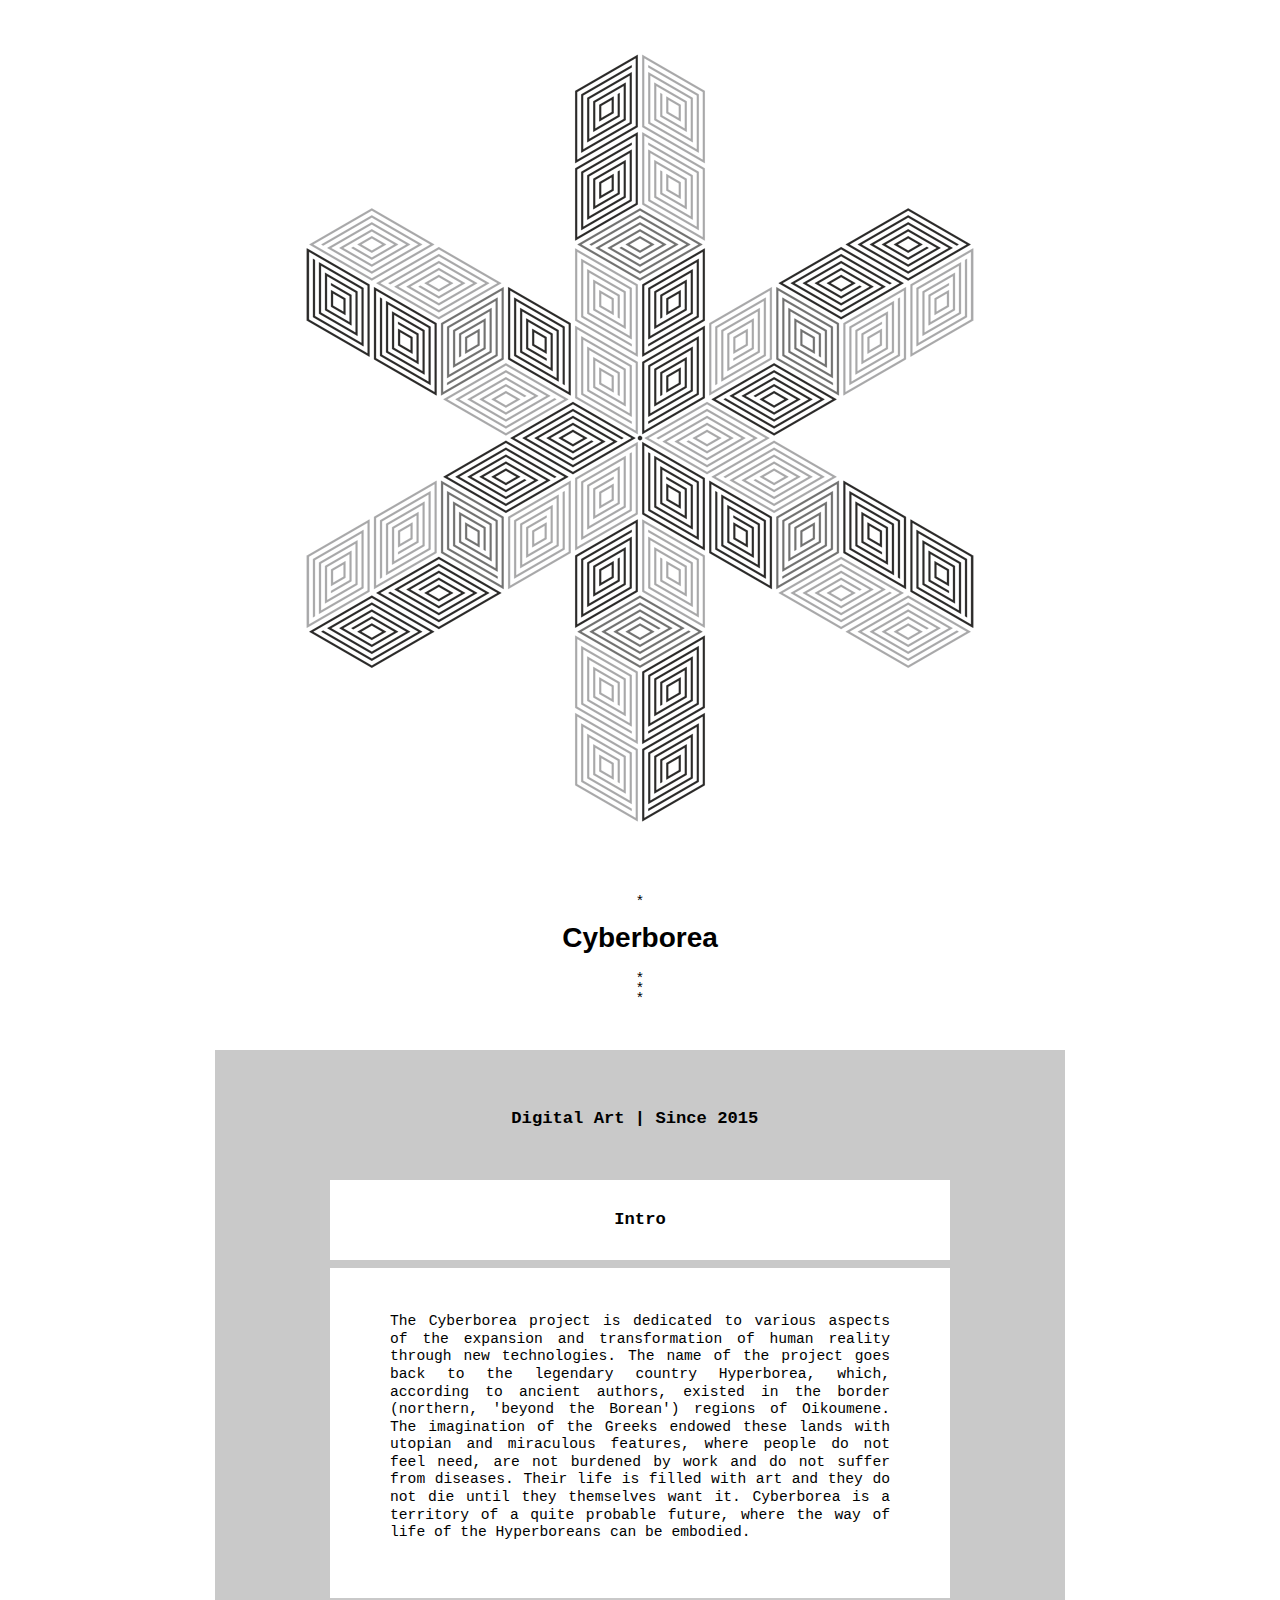
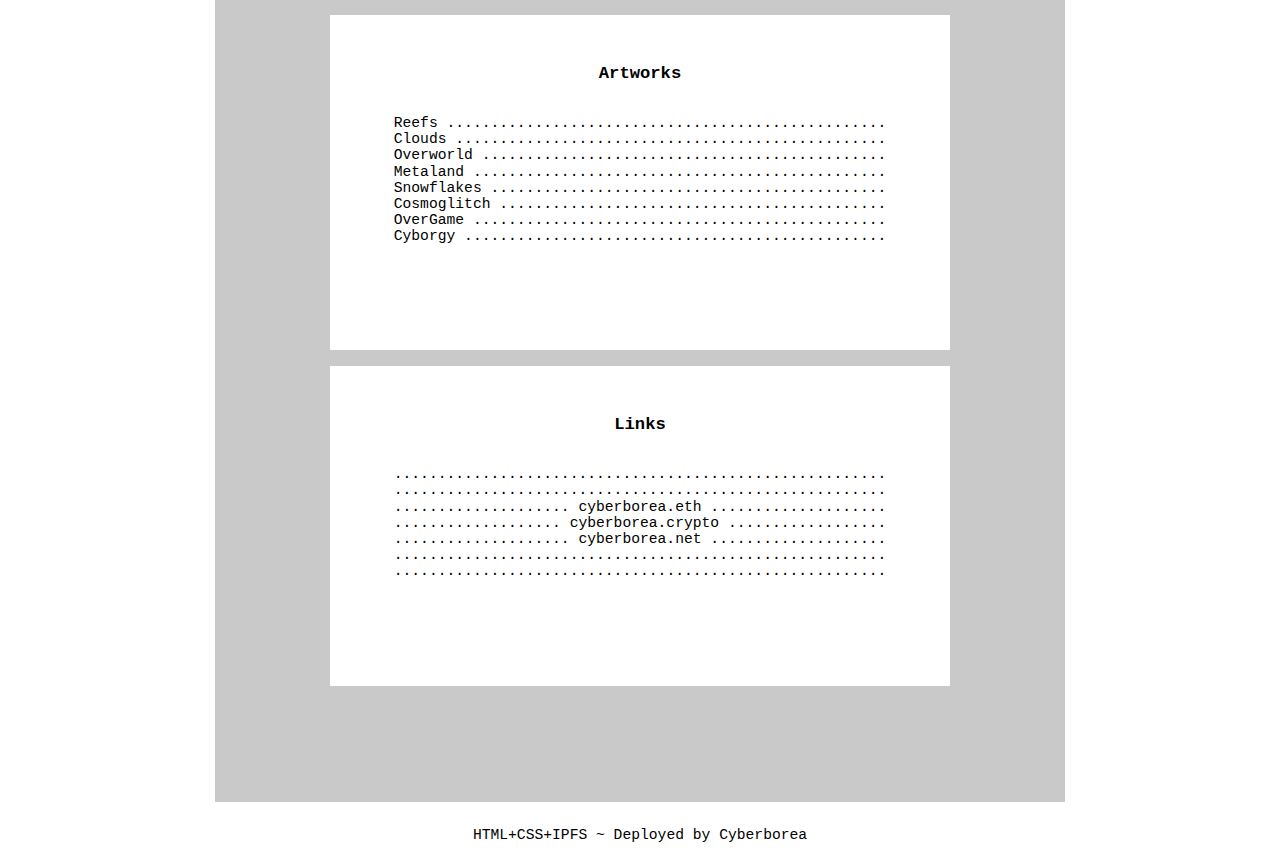
<file: index.html>
<!DOCTYPE HTML>
<html>
<head>
<meta charset="utf-8">
<meta name="robots" content="index, follow">
<title>Cyberborea</title>
<link rel="stylesheet" type="text/css" href="style.css">
</head>

<body>

<main>

<div class="container-img">
<p><img src="content/images/cyberborea.png" alt="Cyberborea Symbol"></p>
</div>

<div class="container-title">
<pre>


*<br>
<div class="ttl"><p>Cyberborea</p></div>

*<br>
*<br>
*<br>

</pre>
</div>


<div class="container-main-intro">
<pre>

<h3>Digital Art | Since 2015 </h3><br>
<br>

<div class="container-intro">
<h3>Intro</h3>
</div>
<div class="intro-txt">
<p>The Cyberborea project is dedicated to various aspects of the expansion and transformation of human reality through new technologies. The name of the project goes back to the legendary country Hyperborea, which, according to ancient authors, existed in the border (northern, 'beyond the Borean') regions of Oikoumene. The imagination of the Greeks endowed these lands with utopian and miraculous features, where people do not feel need, are not burdened by work and do not suffer from diseases. Their life is filled with art and they do not die until they themselves want it. Cyberborea is a territory of a quite probable future, where the way of life of the Hyperboreans can be embodied.</p>
</div>

<div class="container-artworks">
<h3>Artworks</h3><br>

<a href="pages/reefs.html#artworks" class="mainlinks">Reefs ..................................................</a><br>
<a href="pages/clouds.html#artworks" class="mainlinks">Clouds .................................................</a><br>
<a href="pages/overworld.html#artworks" class="mainlinks">Overworld ..............................................</a><br>
<a href="pages/metaland.html#artworks" class="mainlinks">Metaland ...............................................</a><br>
<a href="pages/snowflakes.html#artworks" class="mainlinks">Snowflakes .............................................</a><br>
<a href="pages/cosmoglitch.html#artworks" class="mainlinks">Cosmoglitch ............................................</a><br>
<a href="pages/overgame.html#artworks" class="mainlinks">OverGame ...............................................</a><br>
<a href="pages/cyborgy.html#artworks" class="mainlinks">Cyborgy ................................................</a><br>

</div>

<div class="links">
<h3>Links</h3><br>

........................................................<br>
........................................................<br>
.................... <a href="https://cyberborea.eth.limo" class="mainlinks" target="_blank">cyberborea.eth</a> ....................<br>
................... <a href="https://abbfe6z95qov3d40hf6j30g7auo7afhp.mypinata.cloud/ipfs/QmR7dUXizz6za2YGsTSJaCx2Zm1aq1JDYVhRK6vK2kXKy6" class="mainlinks" target="_blank">cyberborea.crypto</a> ..................<br>
.................... <a href="https://www.cyberborea.net" class="mainlinks" target="_blank">cyberborea.net</a> ....................<br>
........................................................<br>
........................................................<br>

</div>

</pre></div>

</main>

<footer>

<div class="container-foot">HTML+CSS+IPFS ~ Deployed by <a href="mailto:cyberborea@skiff.com">Cyberborea</a></div>

</footer>

</body>

</html>
</file>
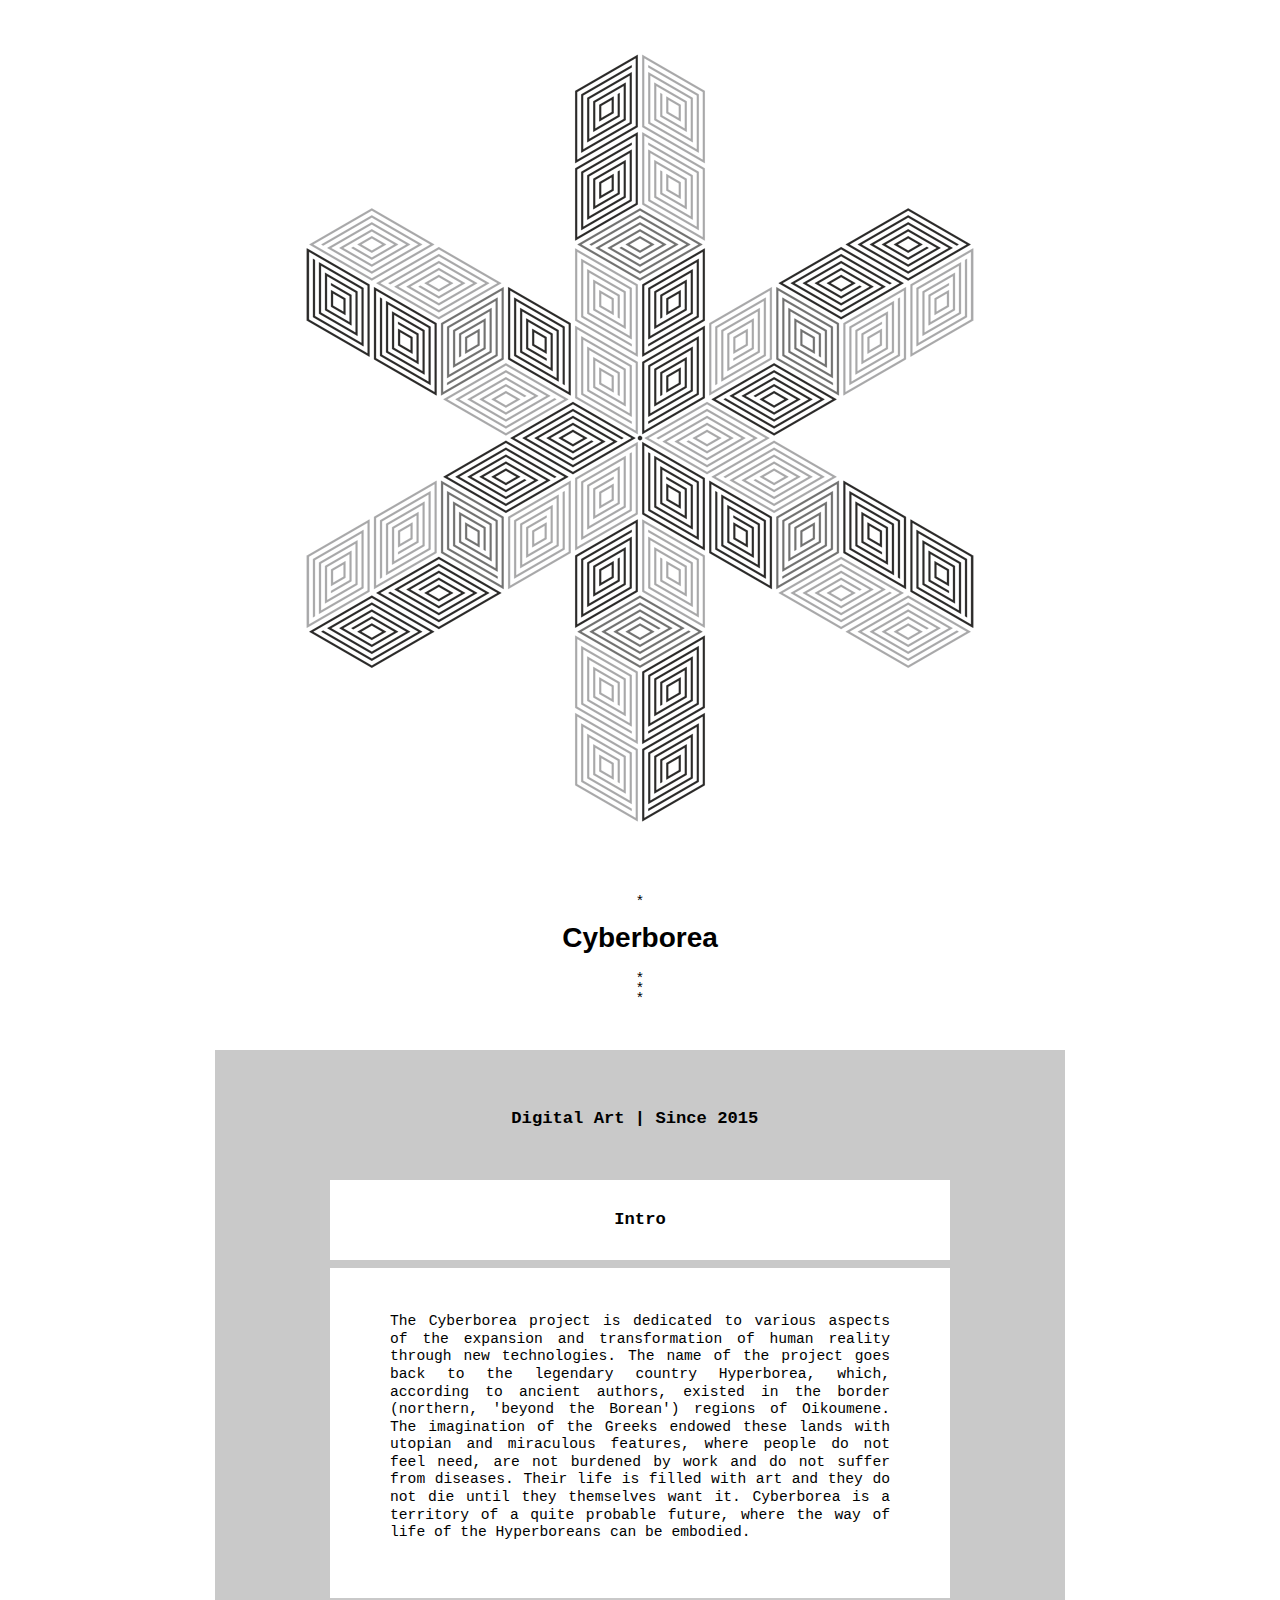
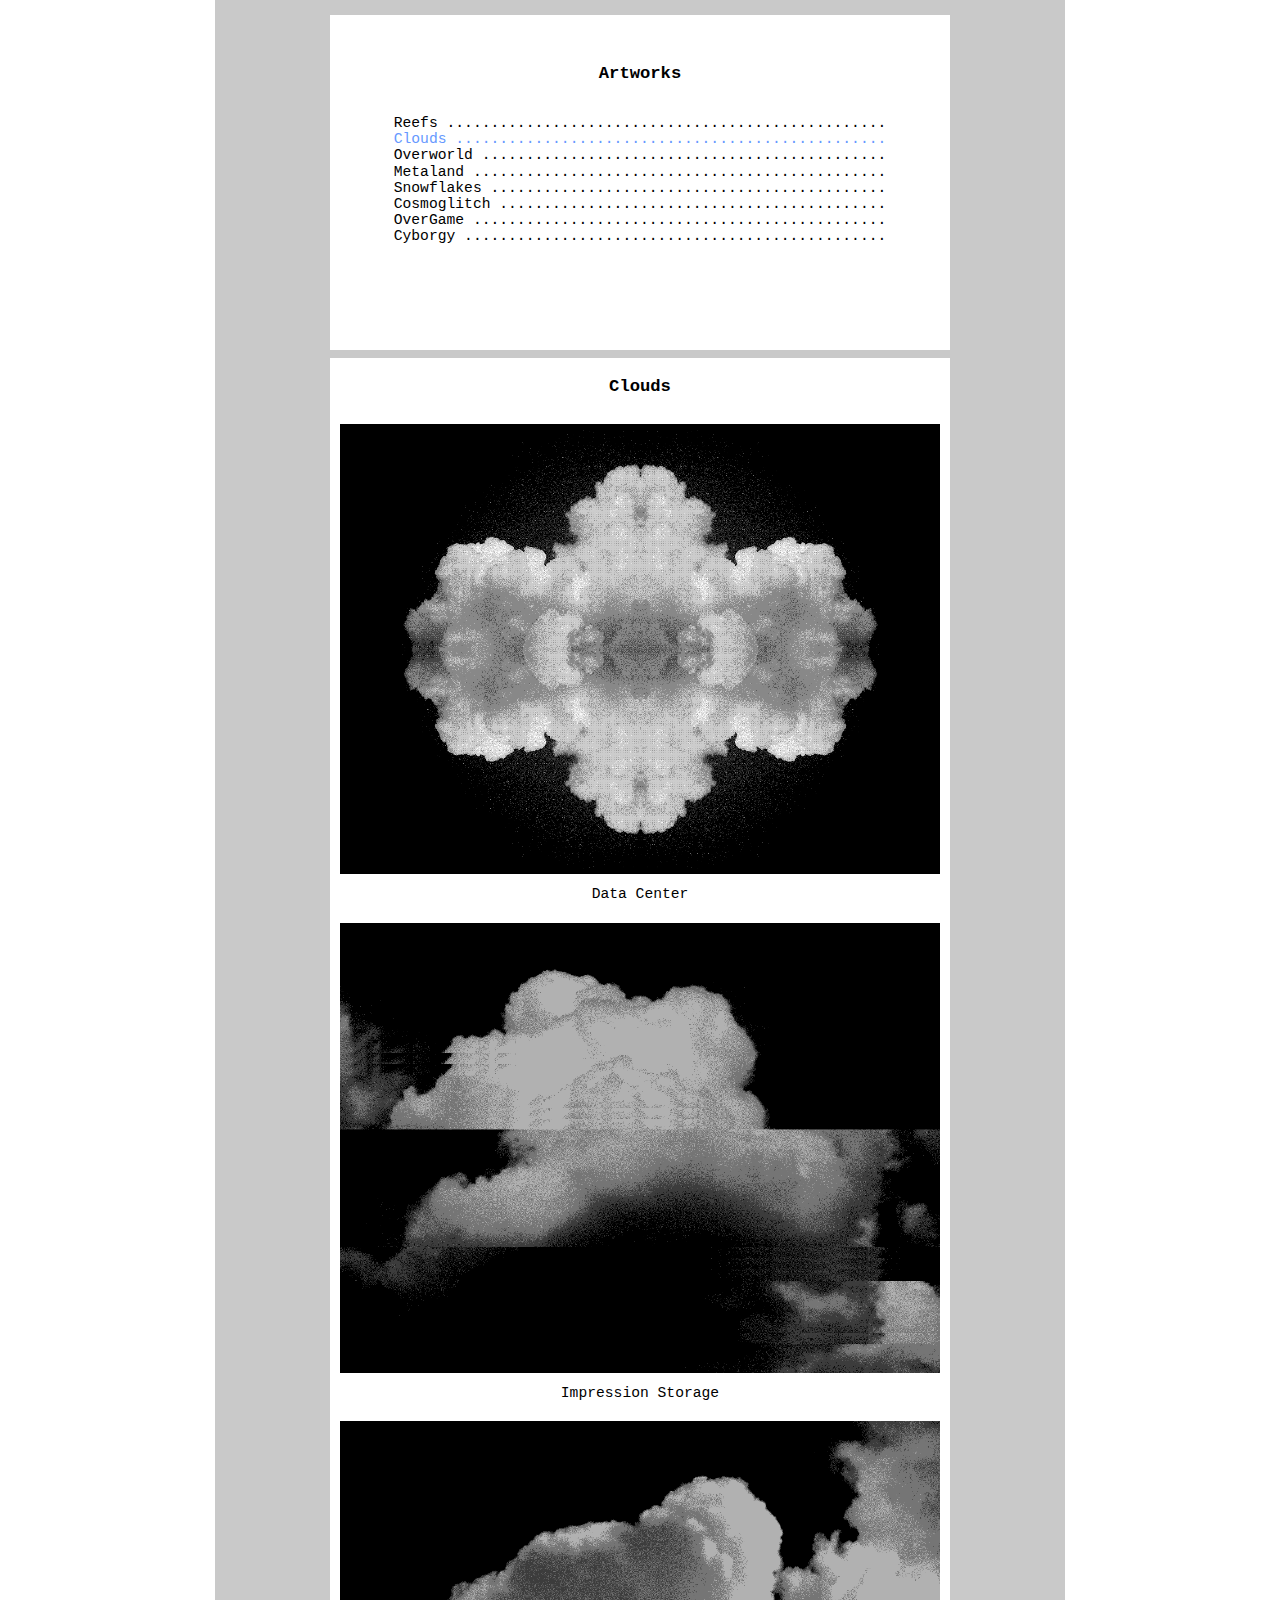
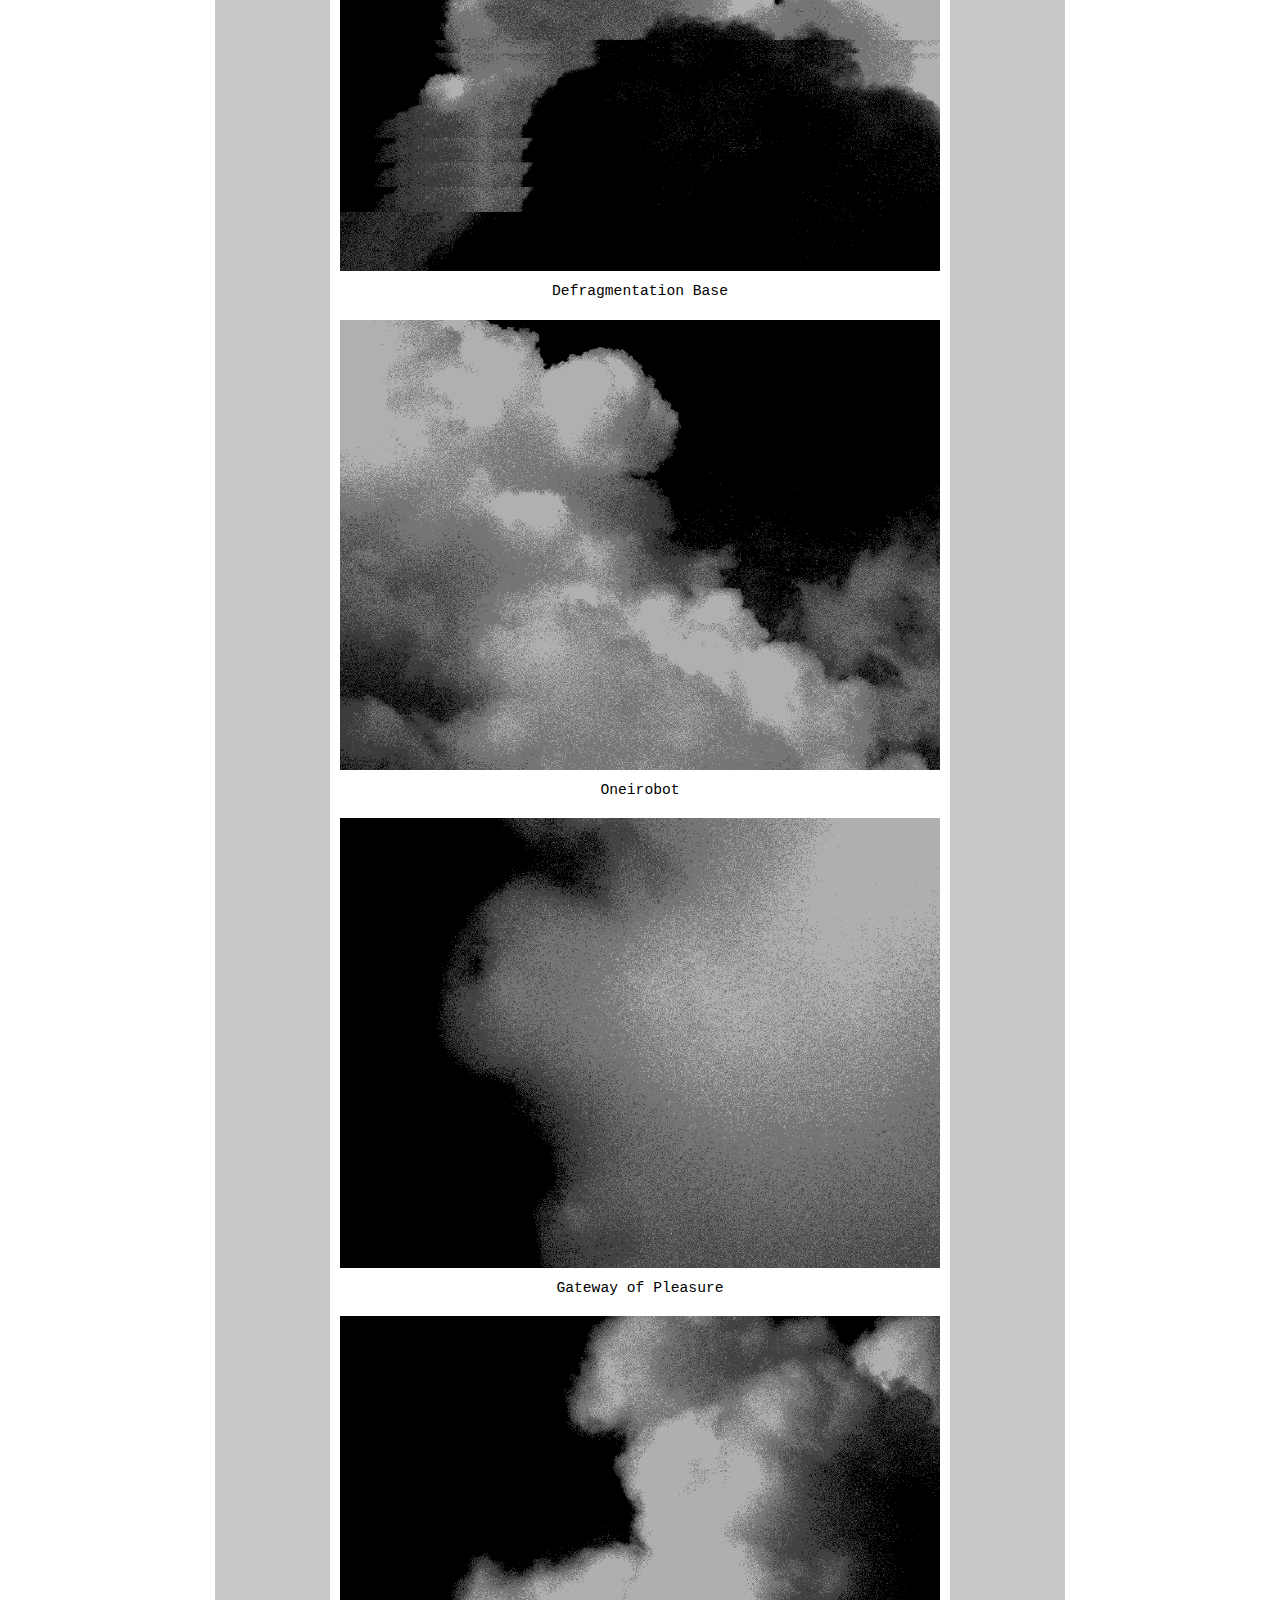
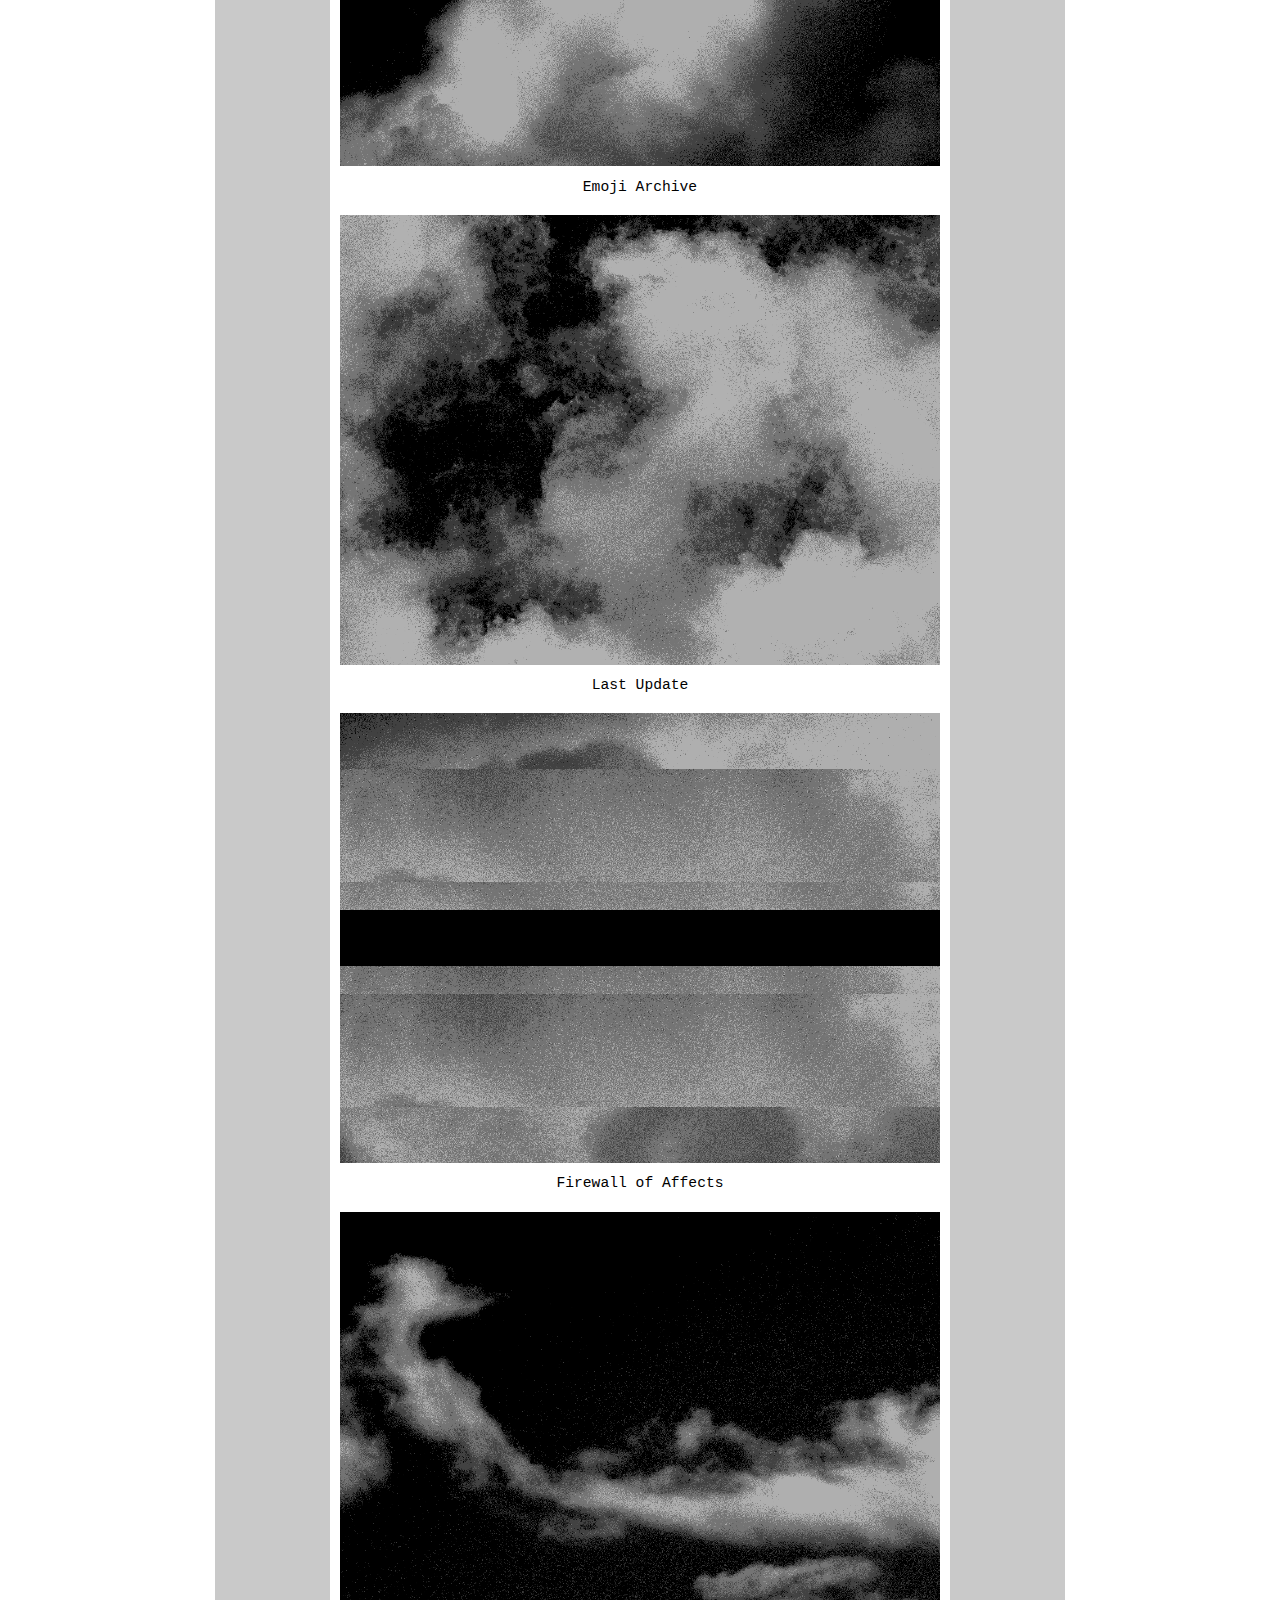
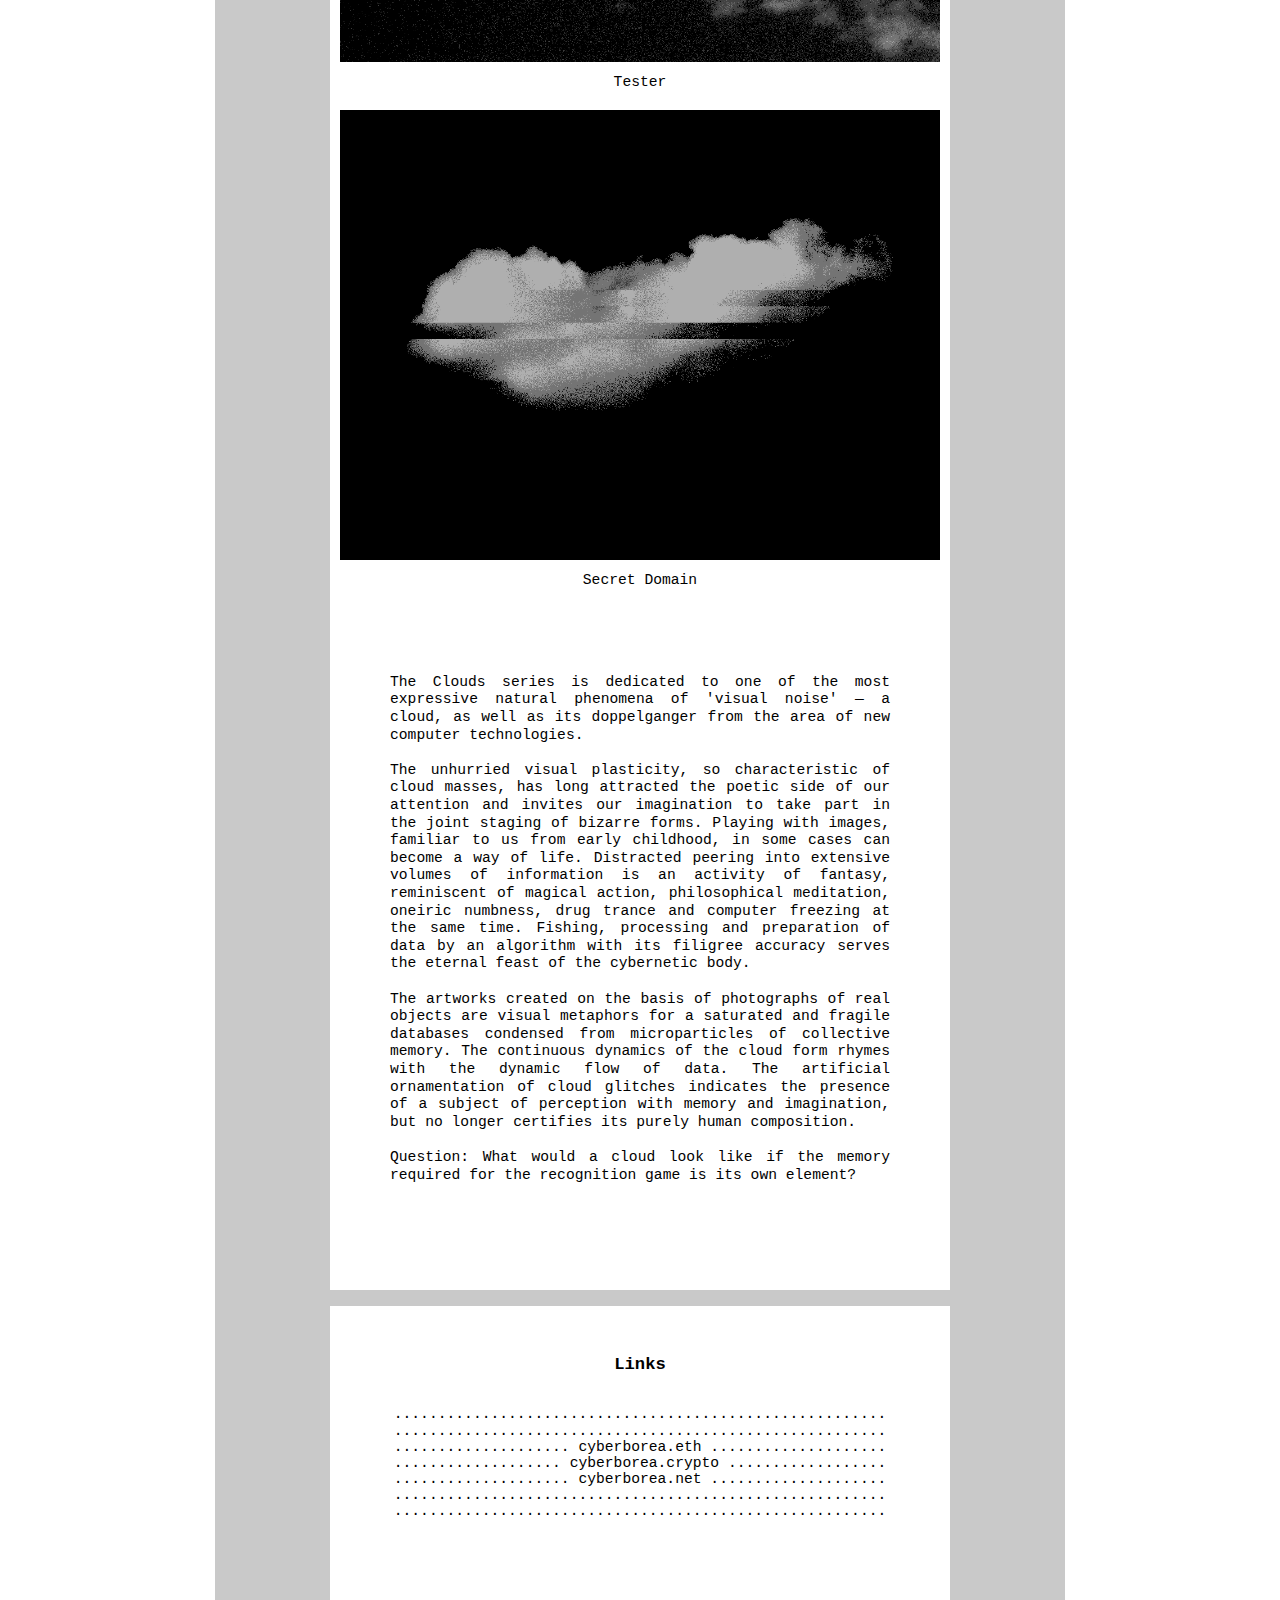
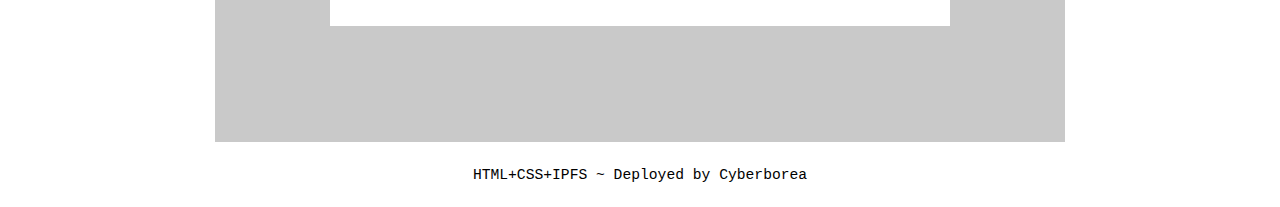
<file: pages/clouds.html>
<!DOCTYPE HTML>
<html>
<head>
<meta charset="utf-8">
<meta name="robots" content="index, follow">
<title>Clouds - Cyberborea</title>
<link rel="stylesheet" type="text/css" href="../style.css">
</head>

<body>

<main>

<div class="container-img">
<p><img src="../content/images/cyberborea.png" alt="Cyberborea Symbol"></p>
</div>

<div class="container-title">
<pre>


*<br>
<div class="ttl"><p><a href="../index.html" class="mainlinks">Cyberborea</a></p></div>

*<br>
*<br>
*<br>

</pre>
</div>


<div class="container-main-clouds">
<pre>

<h3>Digital Art | Since 2015 </h3><br>
<br>

<div class="container-intro">
<h3>Intro</h3>
</div>
<div class="intro-txt">
<p>The Cyberborea project is dedicated to various aspects of the expansion and transformation of human reality through new technologies. The name of the project goes back to the legendary country Hyperborea, which, according to ancient authors, existed in the border (northern, 'beyond the Borean') regions of Oikoumene. The imagination of the Greeks endowed these lands with utopian and miraculous features, where people do not feel need, are not burdened by work and do not suffer from diseases. Their life is filled with art and they do not die until they themselves want it. Cyberborea is a territory of a quite probable future, where the way of life of the Hyperboreans can be embodied.</p>
</div>

<div id=artworks class="container-artworks">
<h3>Artworks</h3><br>

<a href="../pages/reefs.html#artworks" class="mainlinks">Reefs ..................................................</a><br>
<span class="color-txt">Clouds .................................................</span><br>
<a href="../pages/overworld.html#artworks" class="mainlinks">Overworld ..............................................</a><br>
<a href="../pages/metaland.html#artworks" class="mainlinks">Metaland ...............................................</a><br>
<a href="../pages/snowflakes.html#artworks" class="mainlinks">Snowflakes .............................................</a><br>
<a href="../pages/cosmoglitch.html#artworks" class="mainlinks">Cosmoglitch ............................................</a><br>
<a href="../pages/overgame.html#artworks" class="mainlinks">OverGame ...............................................</a><br>
<a href="../pages/cyborgy.html#artworks" class="mainlinks">Cyborgy ................................................</a><br>

</div>
<div class="container-clouds">
<h3>Clouds</h3>

<p class="clouds"><img src="../content/images/Cyberborea_CLOUDS_DataCenter_2017.png" width="600" height="450" alt="Data Center - CLOUDS - Cyberborea">
<br>
Data Center<br>
<br>
<img src="../content/images/Cyberborea_CLOUDS_ImpressionStorage_2017.png" width="600" height="450" alt="Impression Storage - CLOUDS - Cyberborea">
<br>
Impression Storage<br>
<br>
<img src="../content/images/Cyberborea_CLOUDS_DefragmentationBase_2017.png" width="600" height="450" alt="Defragmentation Base - CLOUDS - Cyberborea">
<br>
Defragmentation Base<br>
<br>
<img src="../content/images/Cyberborea_CLOUDS_Oneirobot_2018.png" width="600" height="450" alt="Oneirobot - CLOUDS - Cyberborea">
<br>
Oneirobot<br>
<br>
<img src="../content/images/Cyberborea_CLOUDS_GatewayOfPleasure_2017.png" width="600" height="450" alt="Gateway of Pleasure - CLOUDS - Cyberborea">
<br>
Gateway of Pleasure<br>
<br>
<img src="../content/images/Cyberborea_CLOUDS_EmojiArchive_2018.png" width="600" height="450" alt="Emoji Archive - CLOUDS - Cyberborea">
<br>
Emoji Archive<br>
<br>
<img src="../content/images/Cyberborea_CLOUDS_LastUpdate_2017.png" width="600" height="450" alt="Last Update - CLOUDS - Cyberborea">
<br>
Last Update<br>
<br>
<img src="../content/images/Cyberborea_CLOUDS_FirewallOfAffects_2018.png" width="600" height="450" alt="Firewall of Affects - CLOUDS - Cyberborea">
<br>
Firewall of Affects<br>
<br>
<img src="../content/images/Cyberborea_CLOUDS_Tester_2018.png" width="600" height="450" alt="Tester - CLOUDS - Cyberborea">
<br>
Tester<br>
<br>
<img src="../content/images/Cyberborea_CLOUDS_SecretDomain_2017.png" width="600" height="450" alt="Secret Domain - CLOUDS - Cyberborea">
<br>
Secret Domain
</p><div class="clouds-txt">
<p>The Clouds series is dedicated to one of the most expressive natural phenomena of 'visual noise' — a cloud, as well as its doppelganger from the area of new computer technologies.<br>
<br>
The unhurried visual plasticity, so characteristic of cloud masses, has long attracted the poetic side of our attention and invites our imagination to take part in the joint staging of bizarre forms. Playing with images, familiar to us from early childhood, in some cases can become a way of life. Distracted peering into extensive volumes of information is an activity of fantasy, reminiscent of magical action, philosophical meditation, oneiric numbness, drug trance and computer freezing at the same time. Fishing, processing and preparation of data by an algorithm with its filigree accuracy serves the eternal feast of the cybernetic body.<br>
<br>
The artworks created on the basis of photographs of real objects are visual metaphors for a saturated and fragile databases condensed from microparticles of collective memory. The continuous dynamics of the cloud form rhymes with the dynamic flow of data. The artificial ornamentation of cloud glitches indicates the presence of a subject of perception with memory and imagination, but no longer certifies its purely human composition.<br>
<br>
Question: What would a cloud look like if the memory required for the recognition game is its own element?</p>
</div>
</div>

<div class="links">
<h3>Links</h3><br>

........................................................<br>
........................................................<br>
.................... <a href="https://cyberborea.eth.limo" class="mainlinks" target="_blank">cyberborea.eth</a> ....................<br>
................... <a href="https://abbfe6z95qov3d40hf6j30g7auo7afhp.mypinata.cloud/ipfs/QmR7dUXizz6za2YGsTSJaCx2Zm1aq1JDYVhRK6vK2kXKy6" class="mainlinks" target="_blank">cyberborea.crypto</a> ..................<br>
.................... <a href="https://www.cyberborea.net" class="mainlinks" target="_blank">cyberborea.net</a> ....................<br>
........................................................<br>
........................................................<br>

</div>

</pre></div>

</main>

<footer>

<div class="container-foot">HTML+CSS+IPFS ~ Deployed by <a href="mailto:cyberborea@skiff.com">Cyberborea</a></div>

</footer>

</body>

</html>
</file>
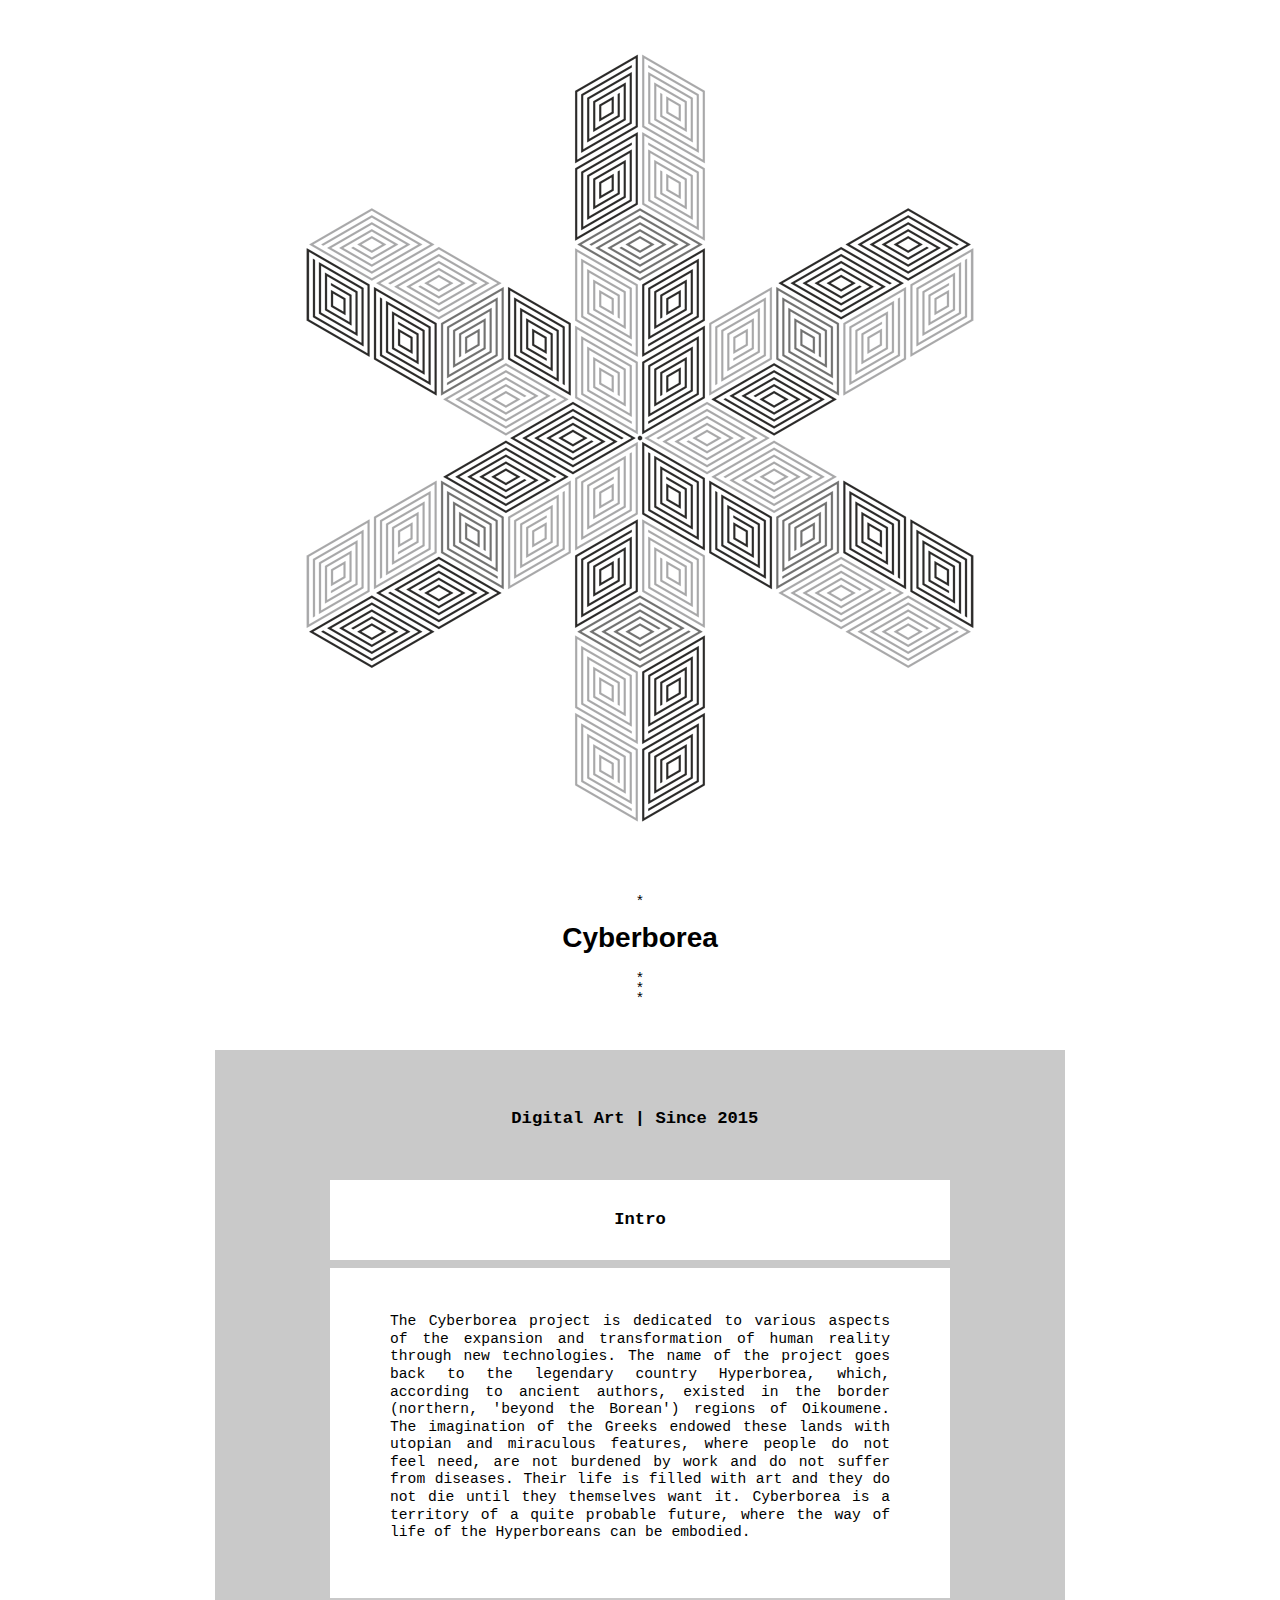
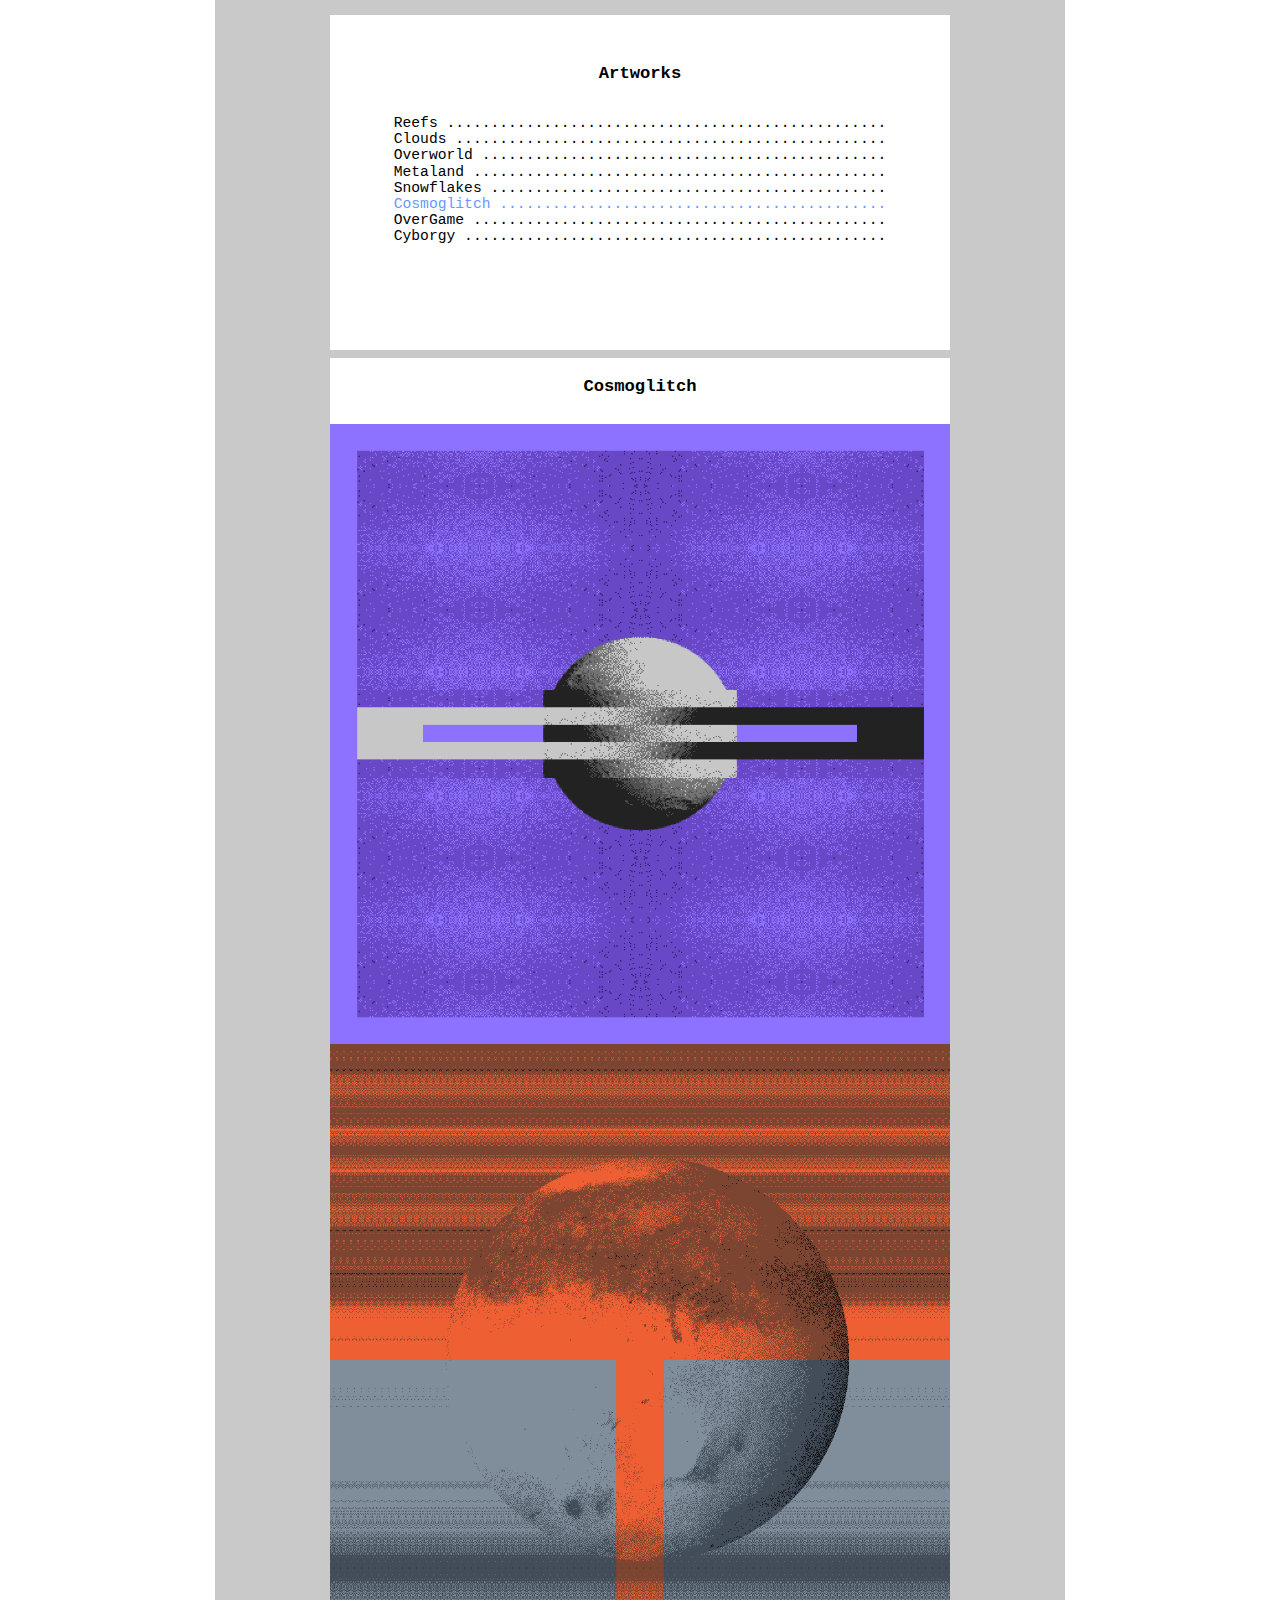
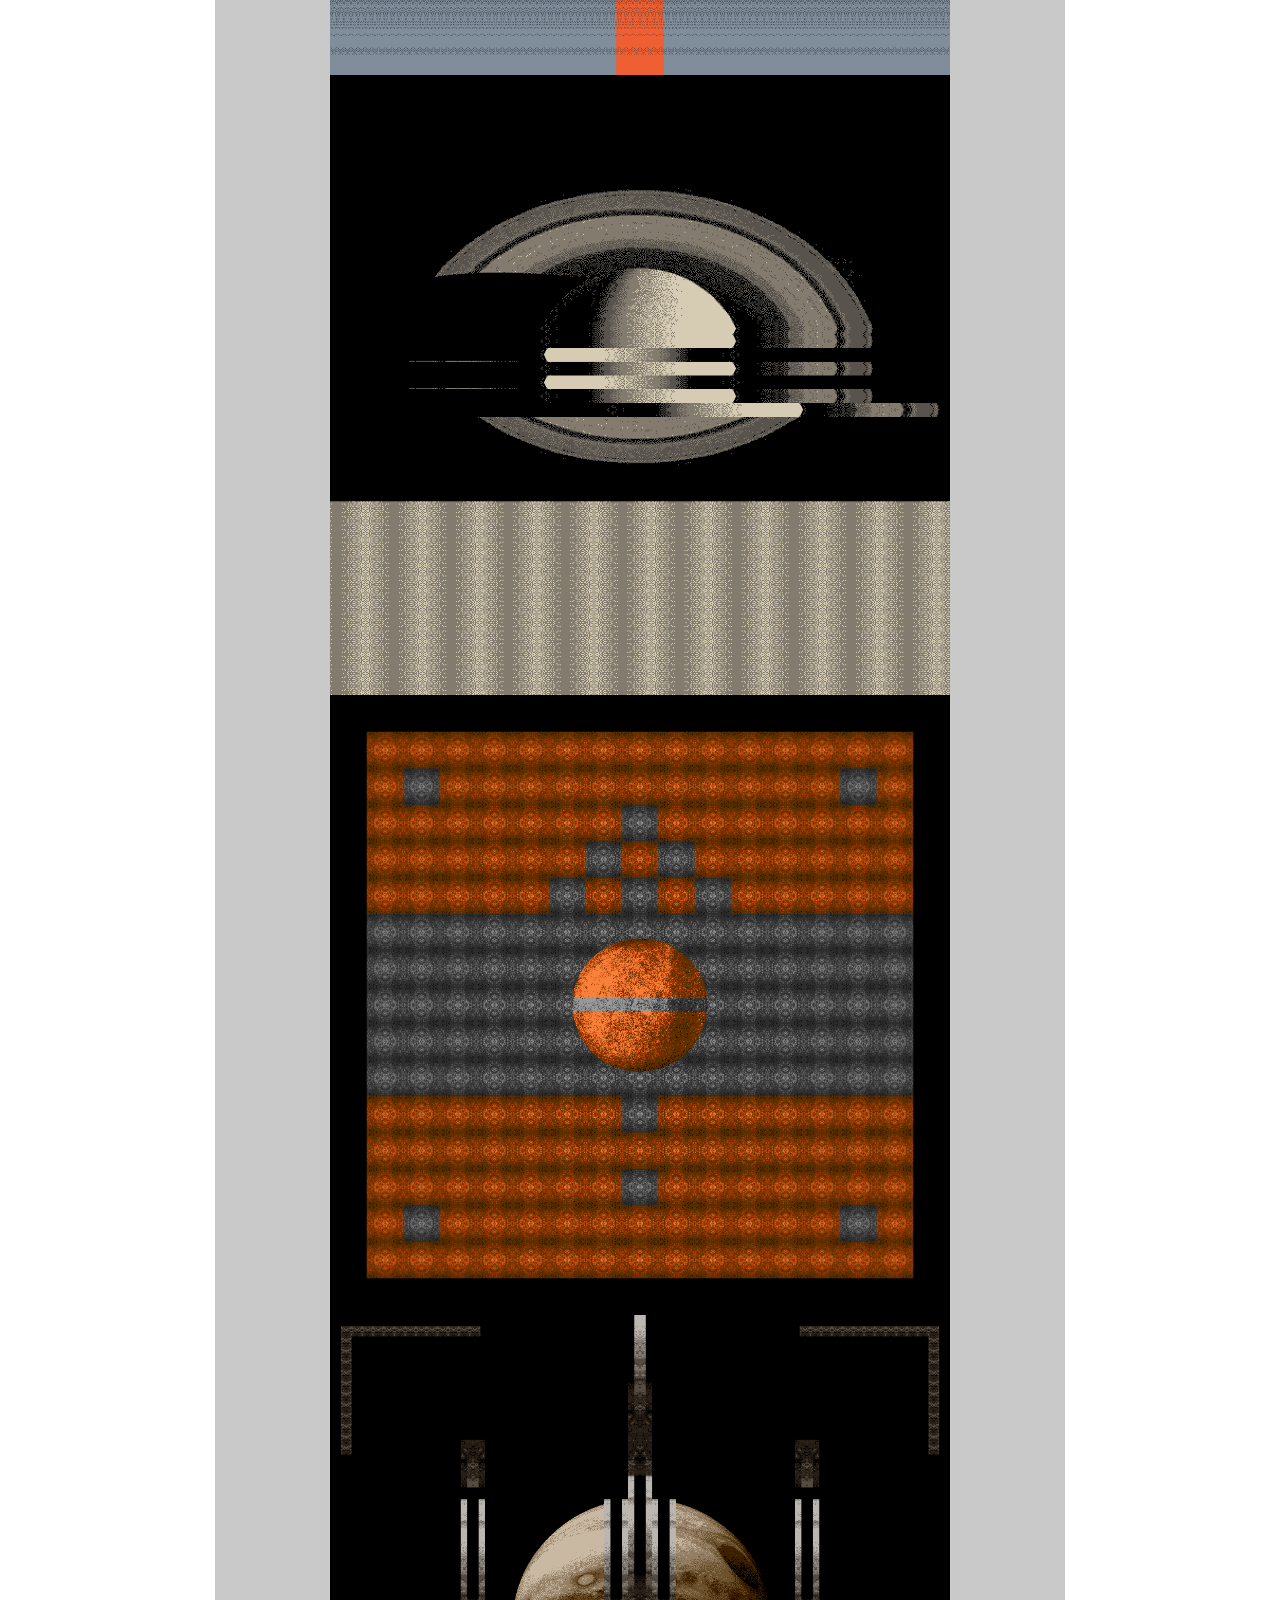
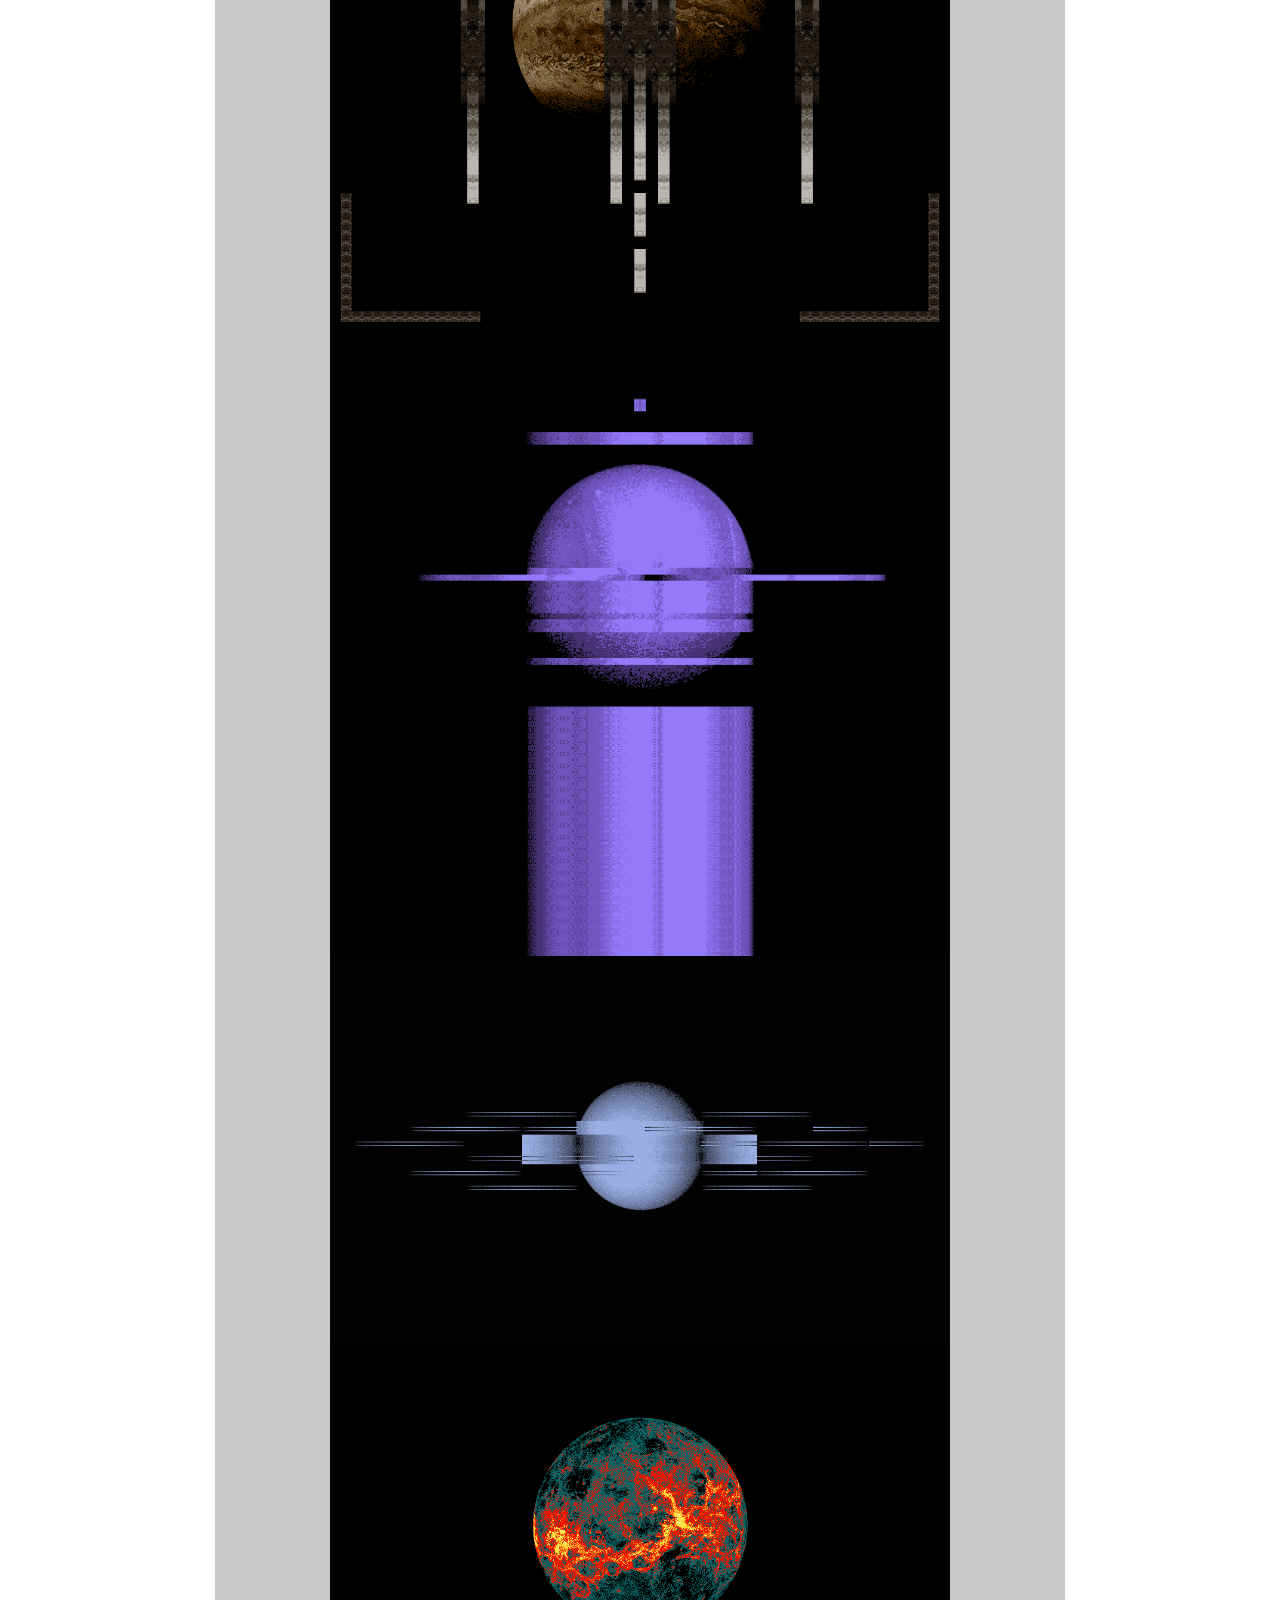
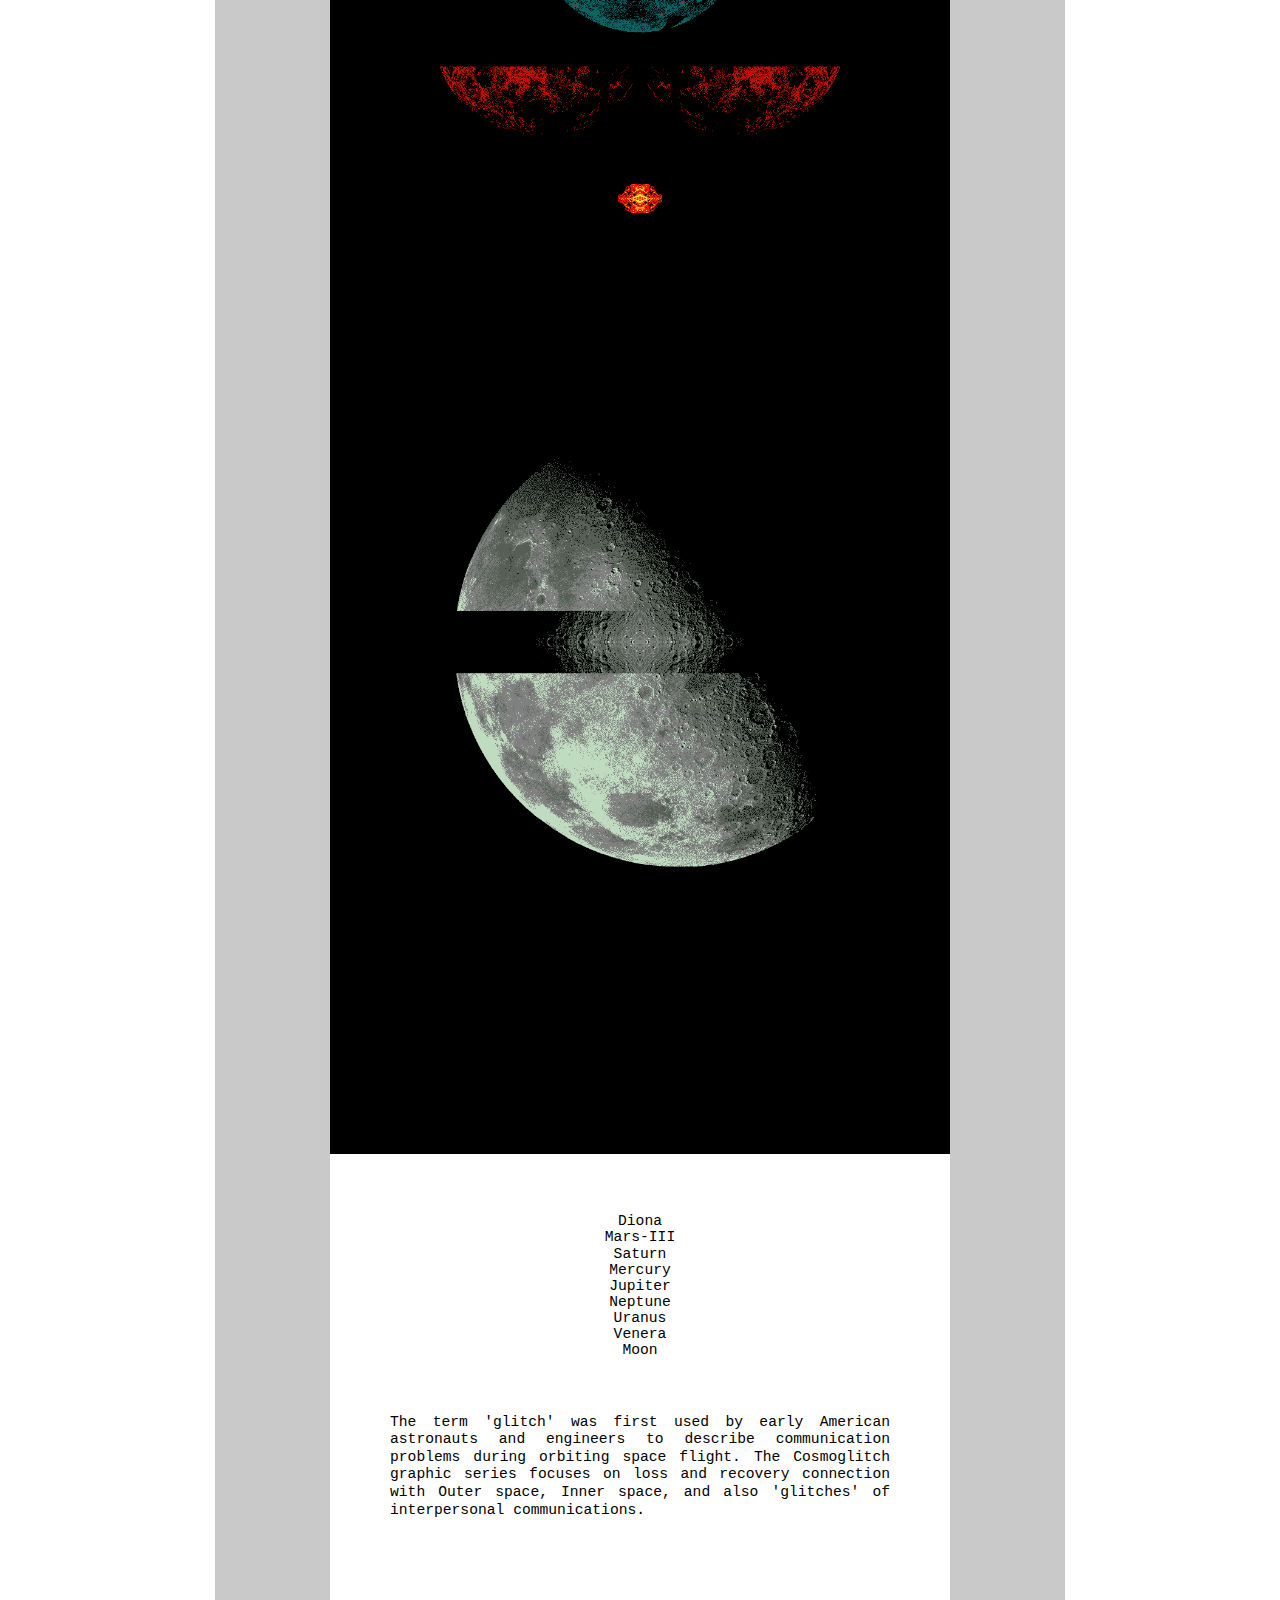
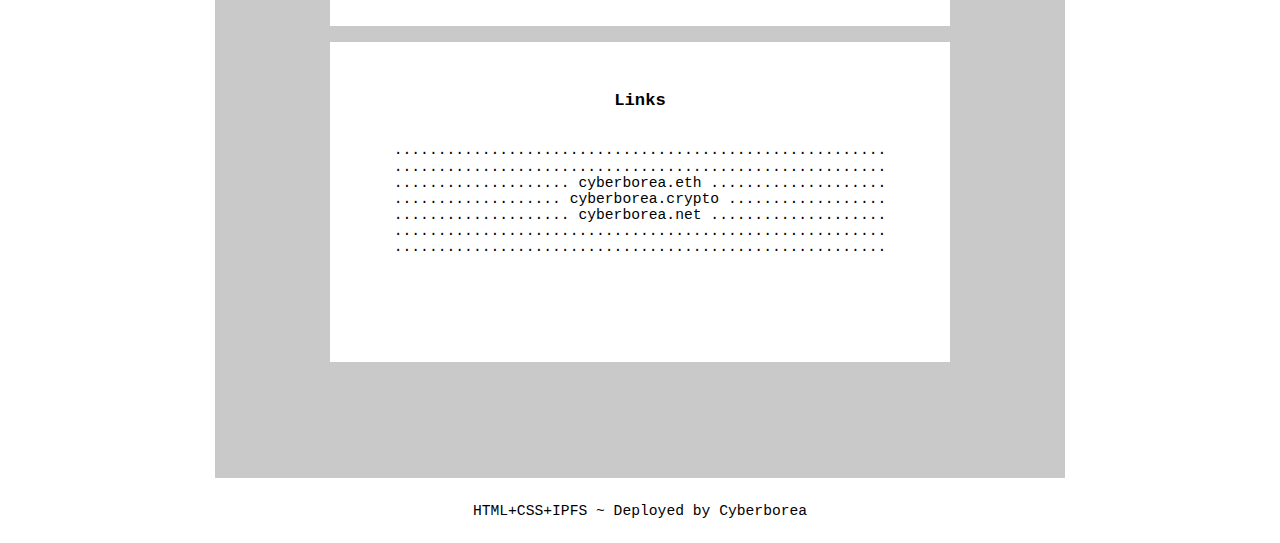
<file: pages/cosmoglitch.html>
<!DOCTYPE HTML>
<html>
<head>
<meta charset="utf-8">
<meta name="robots" content="index, follow">
<title>Cosmoglitch - Cyberborea</title>
<link rel="stylesheet" type="text/css" href="../style.css">
</head>

<body>

<main>

<div class="container-img">
<p><img src="../content/images/cyberborea.png" alt="Cyberborea Symbol"></p>
</div>

<div class="container-title">
<pre>


*<br>
<div class="ttl"><p><a href="../index.html" class="mainlinks">Cyberborea</a></p></div>

*<br>
*<br>
*<br>

</pre>
</div>


<div class="container-main-cosmoglitch">
<pre>

<h3>Digital Art | Since 2015 </h3><br>
<br>

<div class="container-intro">
<h3>Intro</h3>
</div>
<div class="intro-txt">
<p>The Cyberborea project is dedicated to various aspects of the expansion and transformation of human reality through new technologies. The name of the project goes back to the legendary country Hyperborea, which, according to ancient authors, existed in the border (northern, 'beyond the Borean') regions of Oikoumene. The imagination of the Greeks endowed these lands with utopian and miraculous features, where people do not feel need, are not burdened by work and do not suffer from diseases. Their life is filled with art and they do not die until they themselves want it. Cyberborea is a territory of a quite probable future, where the way of life of the Hyperboreans can be embodied.</p>
</div>

<div id=artworks class="container-artworks">
<h3>Artworks</h3><br>

<a href="../pages/reefs.html#artworks" class="mainlinks">Reefs ..................................................</a><br>
<a href="../pages/clouds.html#artworks" class="mainlinks">Clouds .................................................</a><br>
<a href="../pages/overworld.html#artworks" class="mainlinks">Overworld ..............................................</a><br>
<a href="../pages/metaland.html#artworks" class="mainlinks">Metaland ...............................................</a><br>
<a href="../pages/snowflakes.html#artworks" class="mainlinks">Snowflakes .............................................</a><br>
<span class="color-txt">Cosmoglitch ............................................</span><br>
<a href="../pages/overgame.html#artworks" class="mainlinks">OverGame ...............................................</a><br>
<a href="../pages/cyborgy.html#artworks" class="mainlinks">Cyborgy ................................................</a><br>

</div>
<div class="container-cosmoglitch">
<h3>Cosmoglitch</h3>

<p class="cosmoglitch"><img src="../content/images/Cyberborea_COSMOGLITCH_Diona.png" width="620" height="620" alt="Diona - COSMOGLITCH - Cyberborea">
<img src="../content/images/Cyberborea_COSMOGLITCH_Mars-III.gif" width="620" height="631" alt="Mars-III - COSMOGLITCH - Cyberborea">
<img src="../content/images/Cyberborea_COSMOGLITCH_Saturn.png" width="620" height="620" alt="Saturn - COSMOGLITCH - Cyberborea">
<img src="../content/images/Cyberborea_COSMOGLITCH_Mercury.png" width="620" height="620" alt="Mercury - COSMOGLITCH - Cyberborea">
<img src="../content/images/Cyberborea_COSMOGLITCH_Jupiter.png" width="620" height="620" alt="Jupiter - COSMOGLITCH - Cyberborea">
<img src="../content/images/Cyberborea_COSMOGLITCH_Neptune.png" width="620" height="620" alt="Neptune - COSMOGLITCH - Cyberborea">
<img src="../content/images/Cyberborea_COSMOGLITCH_Uranus.png" width="620" height="387" alt="Uranus - COSMOGLITCH - Cyberborea">
<img src="../content/images/Cyberborea_COSMOGLITCH_Venera.png" width="620" height="620" alt="Venera - COSMOGLITCH - Cyberborea">
<img src="../content/images/Cyberborea_COSMOGLITCH_Moon.png" width="620" height="620" alt="Moon - COSMOGLITCH - Cyberborea"></p>
<br>
<br>
<p>
Diona<br>
Mars-III<br>
Saturn<br>
Mercury<br>
Jupiter<br>
Neptune<br>
Uranus<br>
Venera<br>
Moon
</p><div class="cosmoglitch-txt">
<p>The term 'glitch' was first used by early American astronauts and engineers to describe communication problems during orbiting space flight. The Cosmoglitch graphic series focuses on loss and recovery connection with Outer space, Inner space, and also 'glitches' of interpersonal communications.</p>
</div>
</div>

<div class="links">
<h3>Links</h3><br>

........................................................<br>
........................................................<br>
.................... <a href="https://cyberborea.eth.limo" class="mainlinks" target="_blank">cyberborea.eth</a> ....................<br>
................... <a href="https://abbfe6z95qov3d40hf6j30g7auo7afhp.mypinata.cloud/ipfs/QmR7dUXizz6za2YGsTSJaCx2Zm1aq1JDYVhRK6vK2kXKy6" class="mainlinks" target="_blank">cyberborea.crypto</a> ..................<br>
.................... <a href="https://www.cyberborea.net" class="mainlinks" target="_blank">cyberborea.net</a> ....................<br>
........................................................<br>
........................................................<br>

</div>

</pre></div>

</main>

<footer>

<div class="container-foot">HTML+CSS+IPFS ~ Deployed by <a href="mailto:cyberborea@skiff.com">Cyberborea</a></div>

</footer>

</body>

</html>
</file>
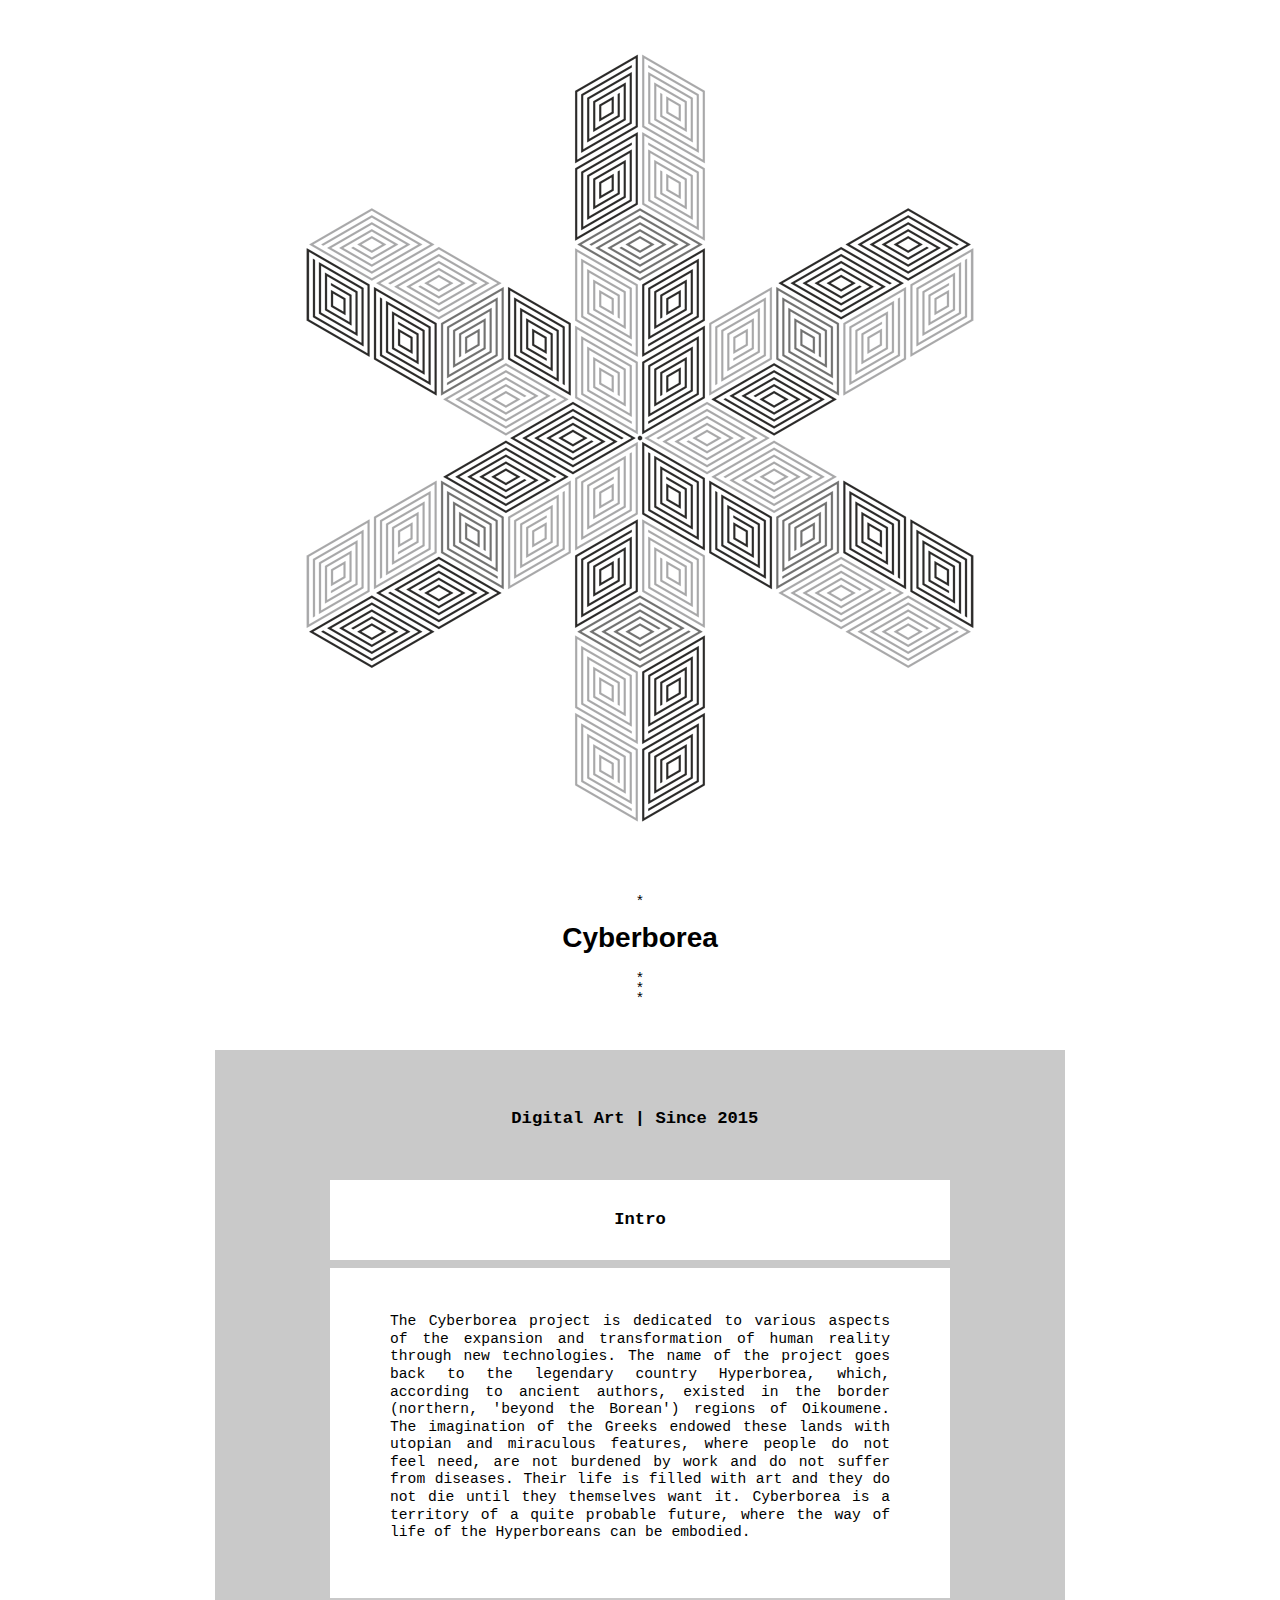
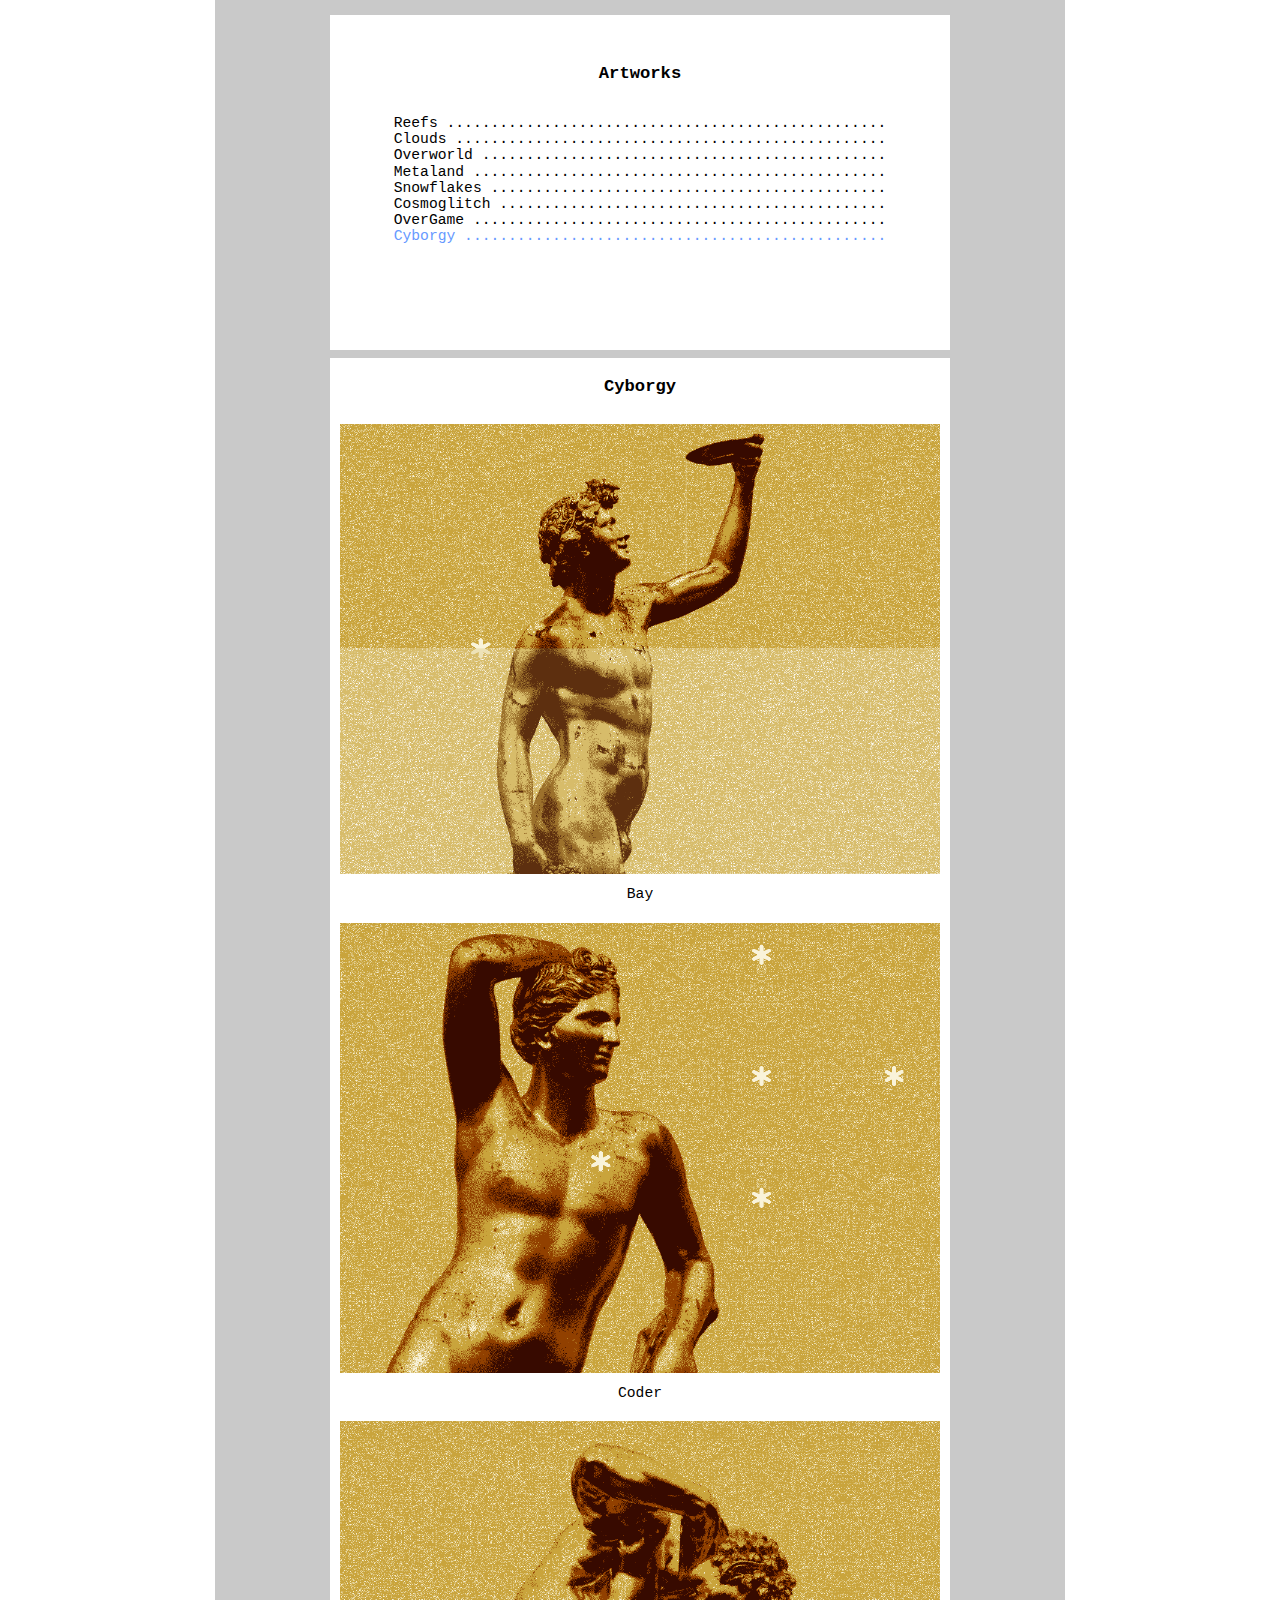
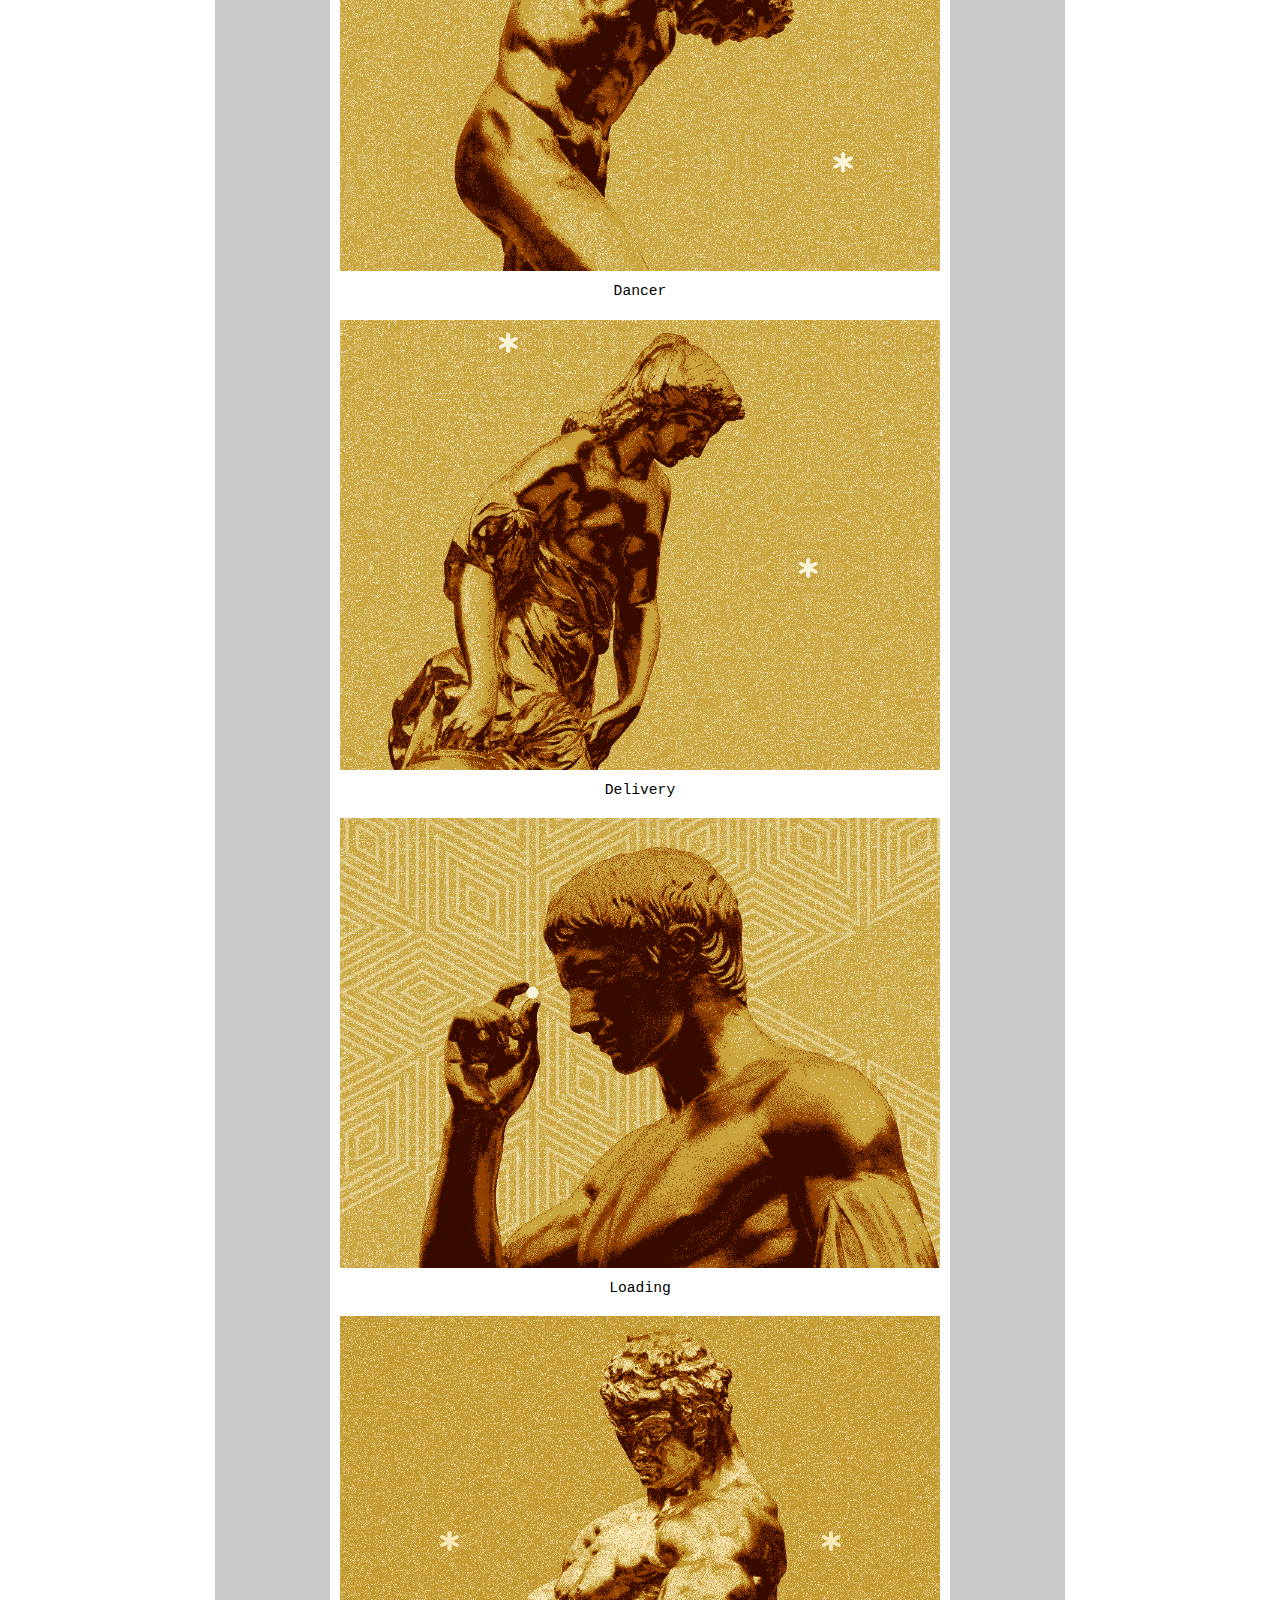
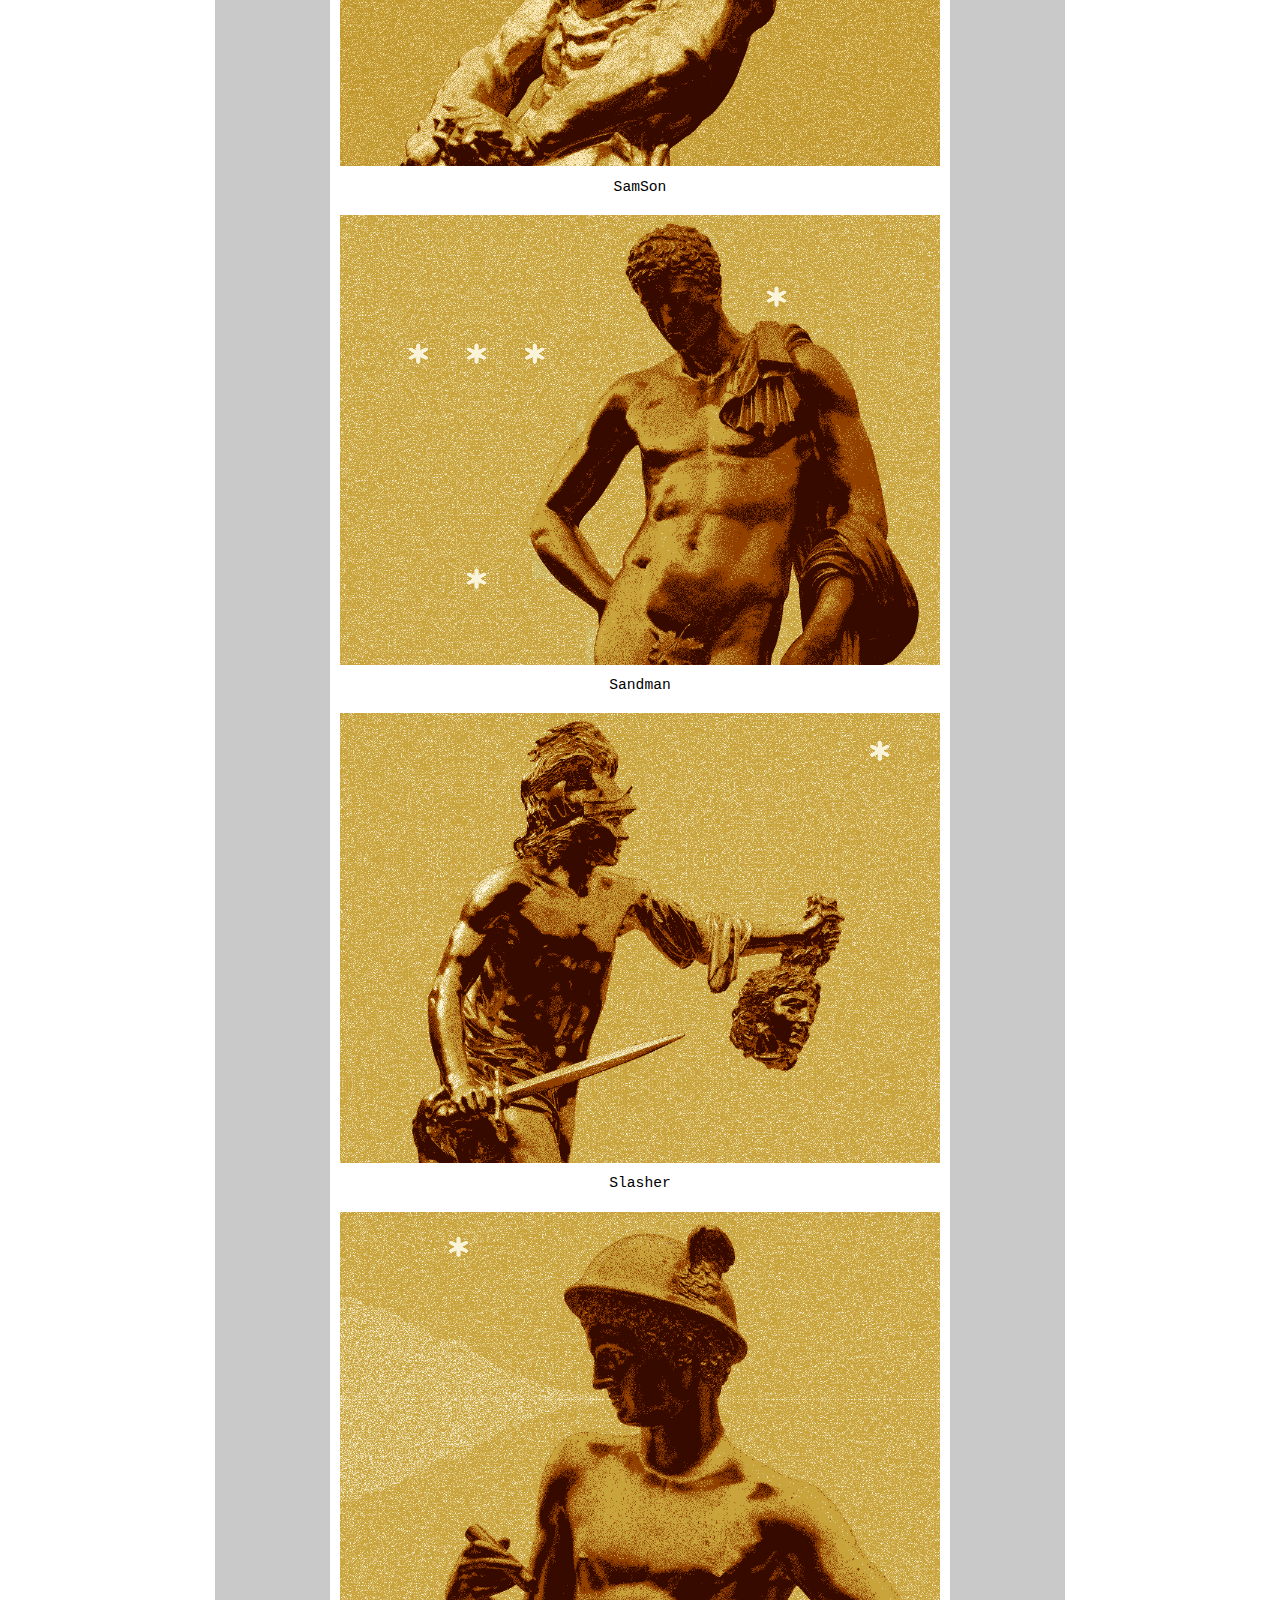
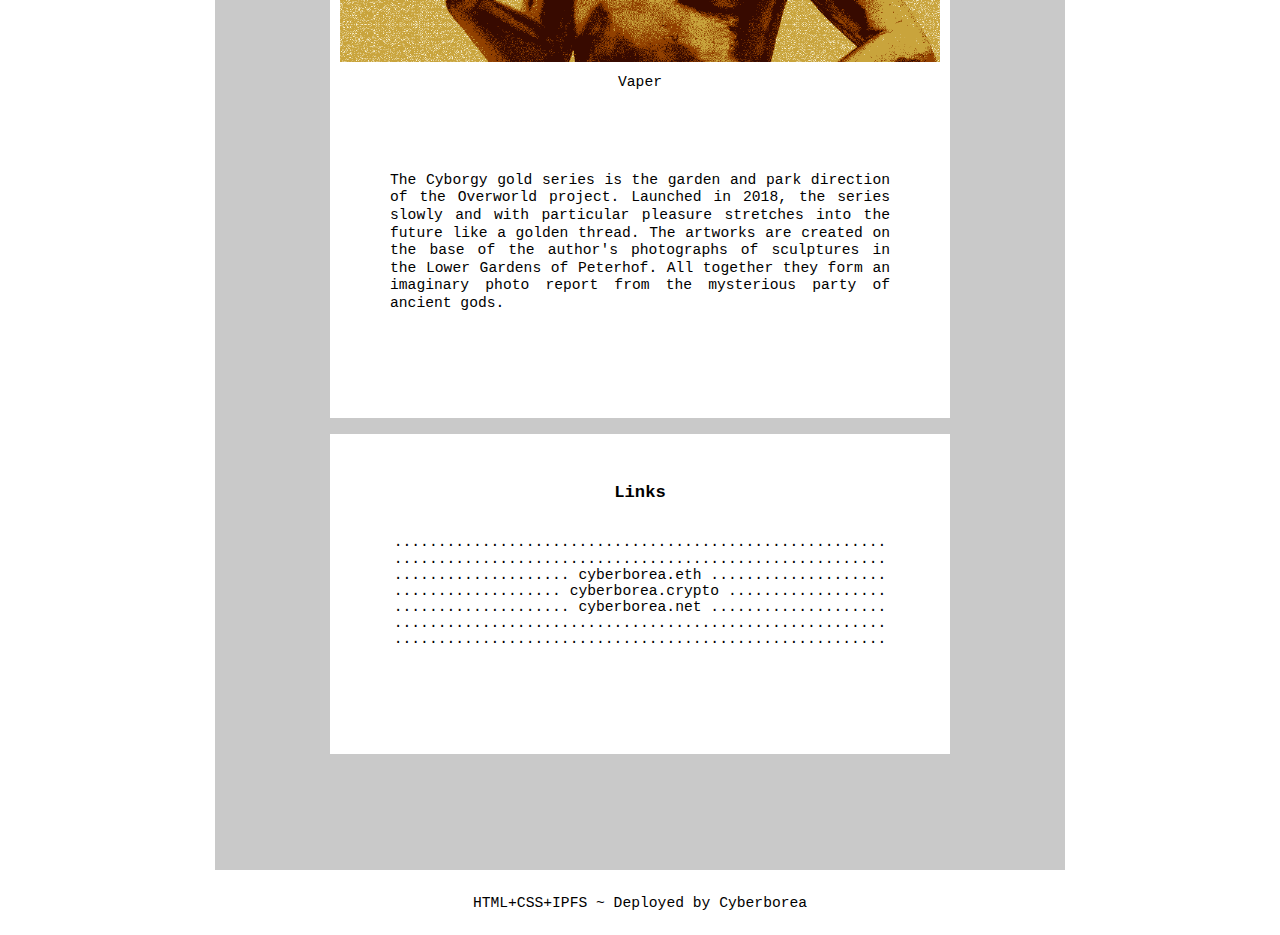
<file: pages/cyborgy.html>
<!DOCTYPE HTML>
<html>
<head>
<meta charset="utf-8">
<meta name="robots" content="index, follow">
<title>Cyborgy - Cyberborea</title>
<link rel="stylesheet" type="text/css" href="../style.css">
</head>

<body>

<main>

<div class="container-img">
<p><img src="../content/images/cyberborea.png" alt="Cyberborea Symbol"></p>
</div>

<div class="container-title">
<pre>


*<br>
<div class="ttl"><p><a href="../index.html" class="mainlinks">Cyberborea</a></p></div>

*<br>
*<br>
*<br>

</pre>
</div>


<div class="container-main-cyborgy">
<pre>

<h3>Digital Art | Since 2015 </h3><br>
<br>

<div class="container-intro">
<h3>Intro</h3>
</div>
<div class="intro-txt">
<p>The Cyberborea project is dedicated to various aspects of the expansion and transformation of human reality through new technologies. The name of the project goes back to the legendary country Hyperborea, which, according to ancient authors, existed in the border (northern, 'beyond the Borean') regions of Oikoumene. The imagination of the Greeks endowed these lands with utopian and miraculous features, where people do not feel need, are not burdened by work and do not suffer from diseases. Their life is filled with art and they do not die until they themselves want it. Cyberborea is a territory of a quite probable future, where the way of life of the Hyperboreans can be embodied.</p>
</div>

<div id=artworks class="container-artworks">
<h3>Artworks</h3><br>

<a href="../pages/reefs.html#artworks" class="mainlinks">Reefs ..................................................</a><br>
<a href="../pages/clouds.html#artworks" class="mainlinks">Clouds .................................................</a><br>
<a href="../pages/overworld.html#artworks" class="mainlinks">Overworld ..............................................</a><br>
<a href="../pages/metaland.html#artworks" class="mainlinks">Metaland ...............................................</a><br>
<a href="../pages/snowflakes.html#artworks" class="mainlinks">Snowflakes .............................................</a><br>
<a href="../pages/cosmoglitch.html#artworks" class="mainlinks">Cosmoglitch ............................................</a><br>
<a href="../pages/overgame.html#artworks" class="mainlinks">OverGame ...............................................</a><br>
<span class="color-txt">Cyborgy ................................................</span><br>

</div>
<div class="container-cyborgy">
<h3>Cyborgy</h3>

<p class="cyborgy"><img src="../content/images/Cyberborea_CYBORGY_Bay.png" width="600" height="450" alt="Bay - CYBORGY - Cyberborea">
<br>
Bay<br>
<br>
<img src="../content/images/Cyberborea_CYBORGY_Coder.png" width="600" height="450" alt="Coder - CYBORGY - Cyberborea">
<br>
Coder<br>
<br>
<img src="../content/images/Cyberborea_CYBORGY_Dancer.png" width="600" height="450" alt="Dancer - CYBORGY - Cyberborea">
<br>
Dancer<br>
<br>
<img src="../content/images/Cyberborea_CYBORGY_Delivery.png" width="600" height="450" alt="Delivery - CYBORGY - Cyberborea">
<br>
Delivery<br>
<br>
<img src="../content/images/Cyberborea_CYBORGY_Loading.gif" width="600" height="450" alt="Loading - CYBORGY - Cyberborea">
<br>
Loading<br>
<br>
<img src="../content/images/Cyberborea_CYBORGY_SamSon.png" width="600" height="450" alt="SamSon - CYBORGY - Cyberborea">
<br>
SamSon<br>
<br>
<img src="../content/images/Cyberborea_CYBORGY_Sandman.png" width="600" height="450" alt="Sandman - CYBORGY - Cyberborea">
<br>
Sandman<br>
<br>
<img src="../content/images/Cyberborea_CYBORGY_Slasher.png" width="600" height="450" alt="Slasher - CYBORGY - Cyberborea">
<br>
Slasher<br>
<br>
<img src="../content/images/Cyberborea_CYBORGY_Vaper.png" width="600" height="450" alt="Vaper - CYBORGY - Cyberborea">
<br>
Vaper
</p><div class="cyborgy-txt">
<p>The Cyborgy gold series is the garden and park direction of the Overworld project. Launched in 2018, the series slowly and with particular pleasure stretches into the future like a golden thread. The artworks are created on the base of the author's photographs of sculptures in the Lower Gardens of Peterhof. All together they form an imaginary photo report from the mysterious party of ancient gods.</p>
</div>
</div>

<div class="links">
<h3>Links</h3><br>

........................................................<br>
........................................................<br>
.................... <a href="https://cyberborea.eth.limo" class="mainlinks" target="_blank">cyberborea.eth</a> ....................<br>
................... <a href="https://abbfe6z95qov3d40hf6j30g7auo7afhp.mypinata.cloud/ipfs/QmR7dUXizz6za2YGsTSJaCx2Zm1aq1JDYVhRK6vK2kXKy6" class="mainlinks" target="_blank">cyberborea.crypto</a> ..................<br>
.................... <a href="https://www.cyberborea.net" class="mainlinks" target="_blank">cyberborea.net</a> ....................<br>
........................................................<br>
........................................................<br>

</div>

</pre></div>

</main>

<footer>

<div class="container-foot">HTML+CSS+IPFS ~ Deployed by <a href="mailto:cyberborea@skiff.com">Cyberborea</a></div>

</footer>

</body>

</html>
</file>
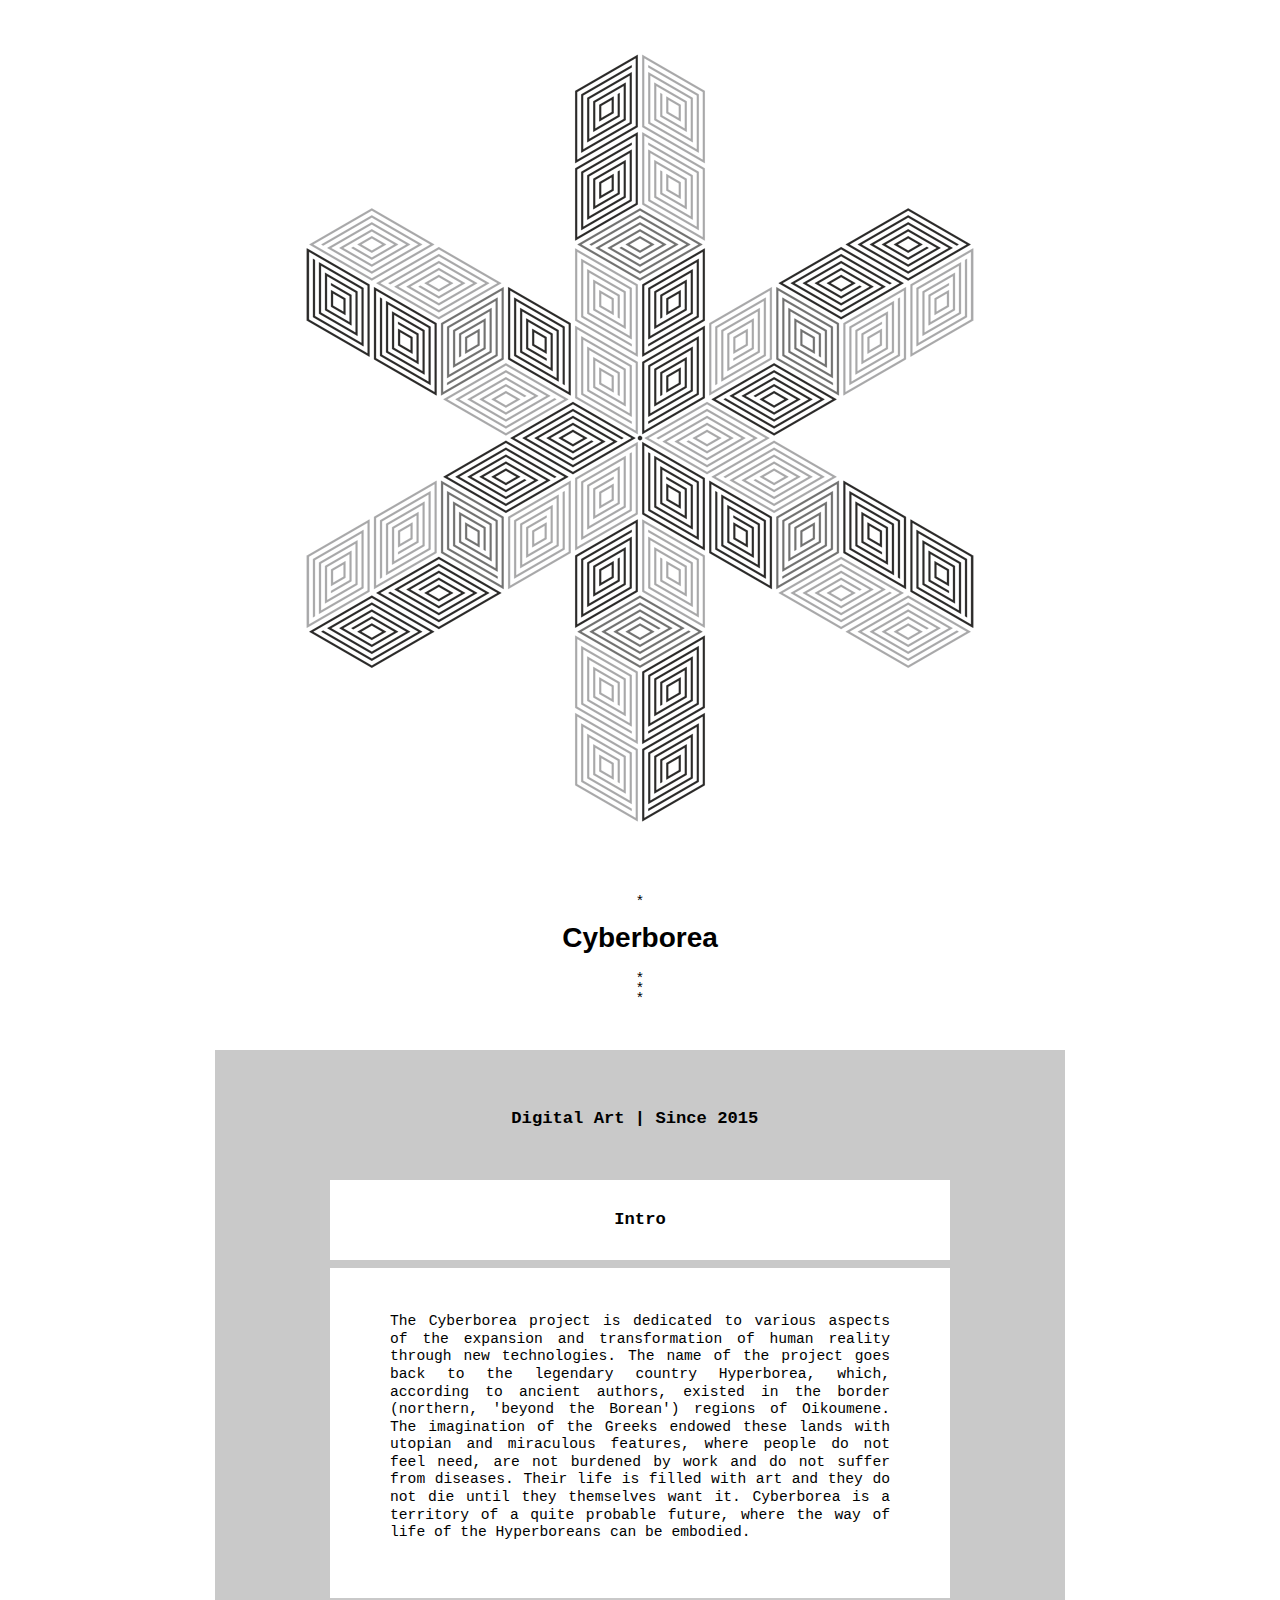
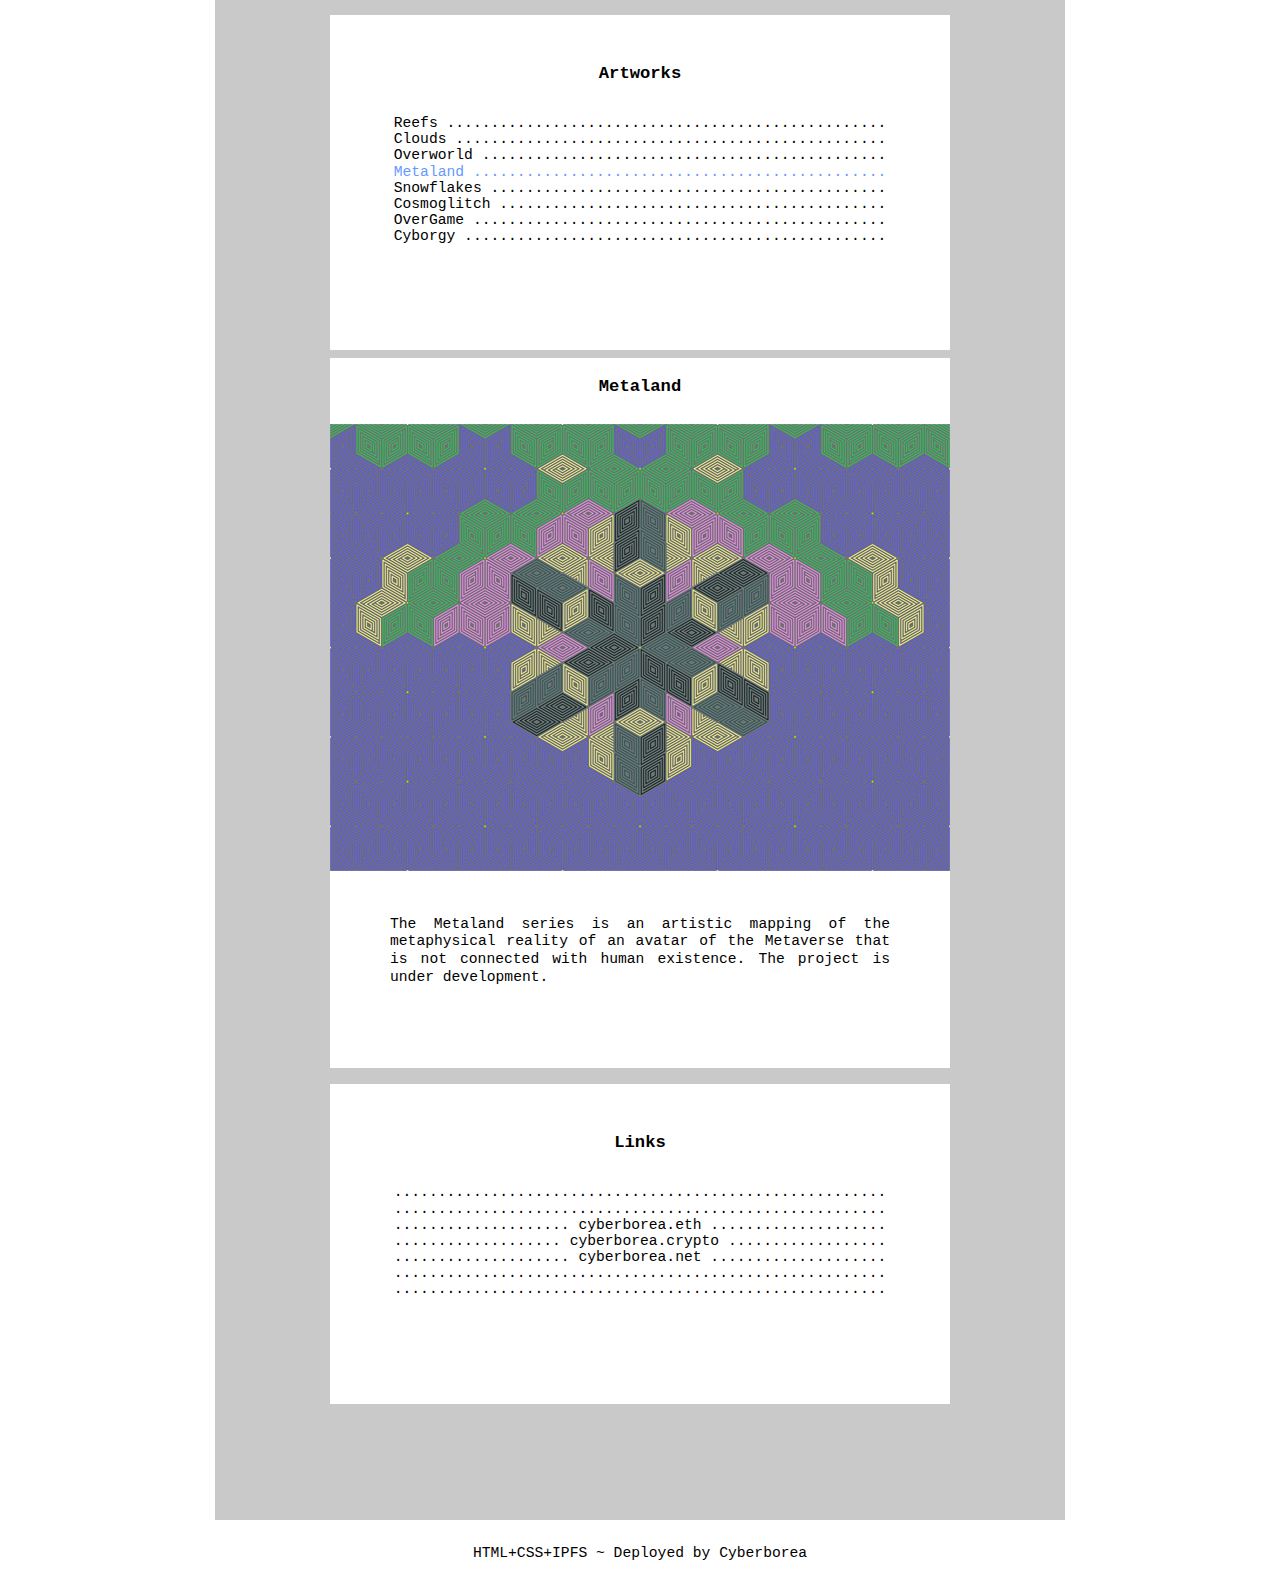
<file: pages/metaland.html>
<!DOCTYPE HTML>
<html>
<head>
<meta charset="utf-8">
<meta name="robots" content="index, follow">
<title>Metaland - Cyberborea</title>
<link rel="stylesheet" type="text/css" href="../style.css">
</head>

<body>

<main>

<div class="container-img">
<p><img src="../content/images/cyberborea.png" alt="Cyberborea Symbol"></p>
</div>

<div class="container-title">
<pre>


*<br>
<div class="ttl"><p><a href="../index.html" class="mainlinks">Cyberborea</a></p></div>

*<br>
*<br>
*<br>

</pre>
</div>


<div class="container-main-metaland">
<pre>

<h3>Digital Art | Since 2015 </h3><br>
<br>

<div class="container-intro">
<h3>Intro</h3>
</div>
<div class="intro-txt">
<p>The Cyberborea project is dedicated to various aspects of the expansion and transformation of human reality through new technologies. The name of the project goes back to the legendary country Hyperborea, which, according to ancient authors, existed in the border (northern, 'beyond the Borean') regions of Oikoumene. The imagination of the Greeks endowed these lands with utopian and miraculous features, where people do not feel need, are not burdened by work and do not suffer from diseases. Their life is filled with art and they do not die until they themselves want it. Cyberborea is a territory of a quite probable future, where the way of life of the Hyperboreans can be embodied.</p>
</div>

<div id=artworks class="container-artworks">
<h3>Artworks</h3><br>

<a href="../pages/reefs.html#artworks" class="mainlinks">Reefs ..................................................</a><br>
<a href="../pages/clouds.html#artworks" class="mainlinks">Clouds .................................................</a><br>
<a href="../pages/overworld.html#artworks" class="mainlinks">Overworld ..............................................</a><br>
<span class="color-txt">Metaland ...............................................</span><br>
<a href="../pages/snowflakes.html#artworks" class="mainlinks">Snowflakes .............................................</a><br>
<a href="../pages/cosmoglitch.html#artworks" class="mainlinks">Cosmoglitch ............................................</a><br>
<a href="../pages/overgame.html#artworks" class="mainlinks">OverGame ...............................................</a><br>
<a href="../pages/cyborgy.html#artworks" class="mainlinks">Cyborgy ................................................</a><br>

</div>
<div class="container-metaland">
<h3>Metaland</h3>

<p class="metaland"><img src="../content/images/Cyberborea_METALAND_BrainRain.png" width="620" height="447" alt="BrainRain - METALAND - Cyberborea">
</p><div class="metaland-txt">
<p>The Metaland series is an artistic mapping of the metaphysical reality of an avatar of the Metaverse that is not connected with human existence. The project is under development.</p>
</div>
</div>

<div class="links">
<h3>Links</h3><br>

........................................................<br>
........................................................<br>
.................... <a href="https://cyberborea.eth.limo" class="mainlinks" target="_blank">cyberborea.eth</a> ....................<br>
................... <a href="https://abbfe6z95qov3d40hf6j30g7auo7afhp.mypinata.cloud/ipfs/QmR7dUXizz6za2YGsTSJaCx2Zm1aq1JDYVhRK6vK2kXKy6" class="mainlinks" target="_blank">cyberborea.crypto</a> ..................<br>
.................... <a href="https://www.cyberborea.net" class="mainlinks" target="_blank">cyberborea.net</a> ....................<br>
........................................................<br>
........................................................<br>

</div>

</pre></div>

</main>

<footer>

<div class="container-foot">HTML+CSS+IPFS ~ Deployed by <a href="mailto:cyberborea@skiff.com">Cyberborea</a></div>

</footer>

</body>

</html>
</file>
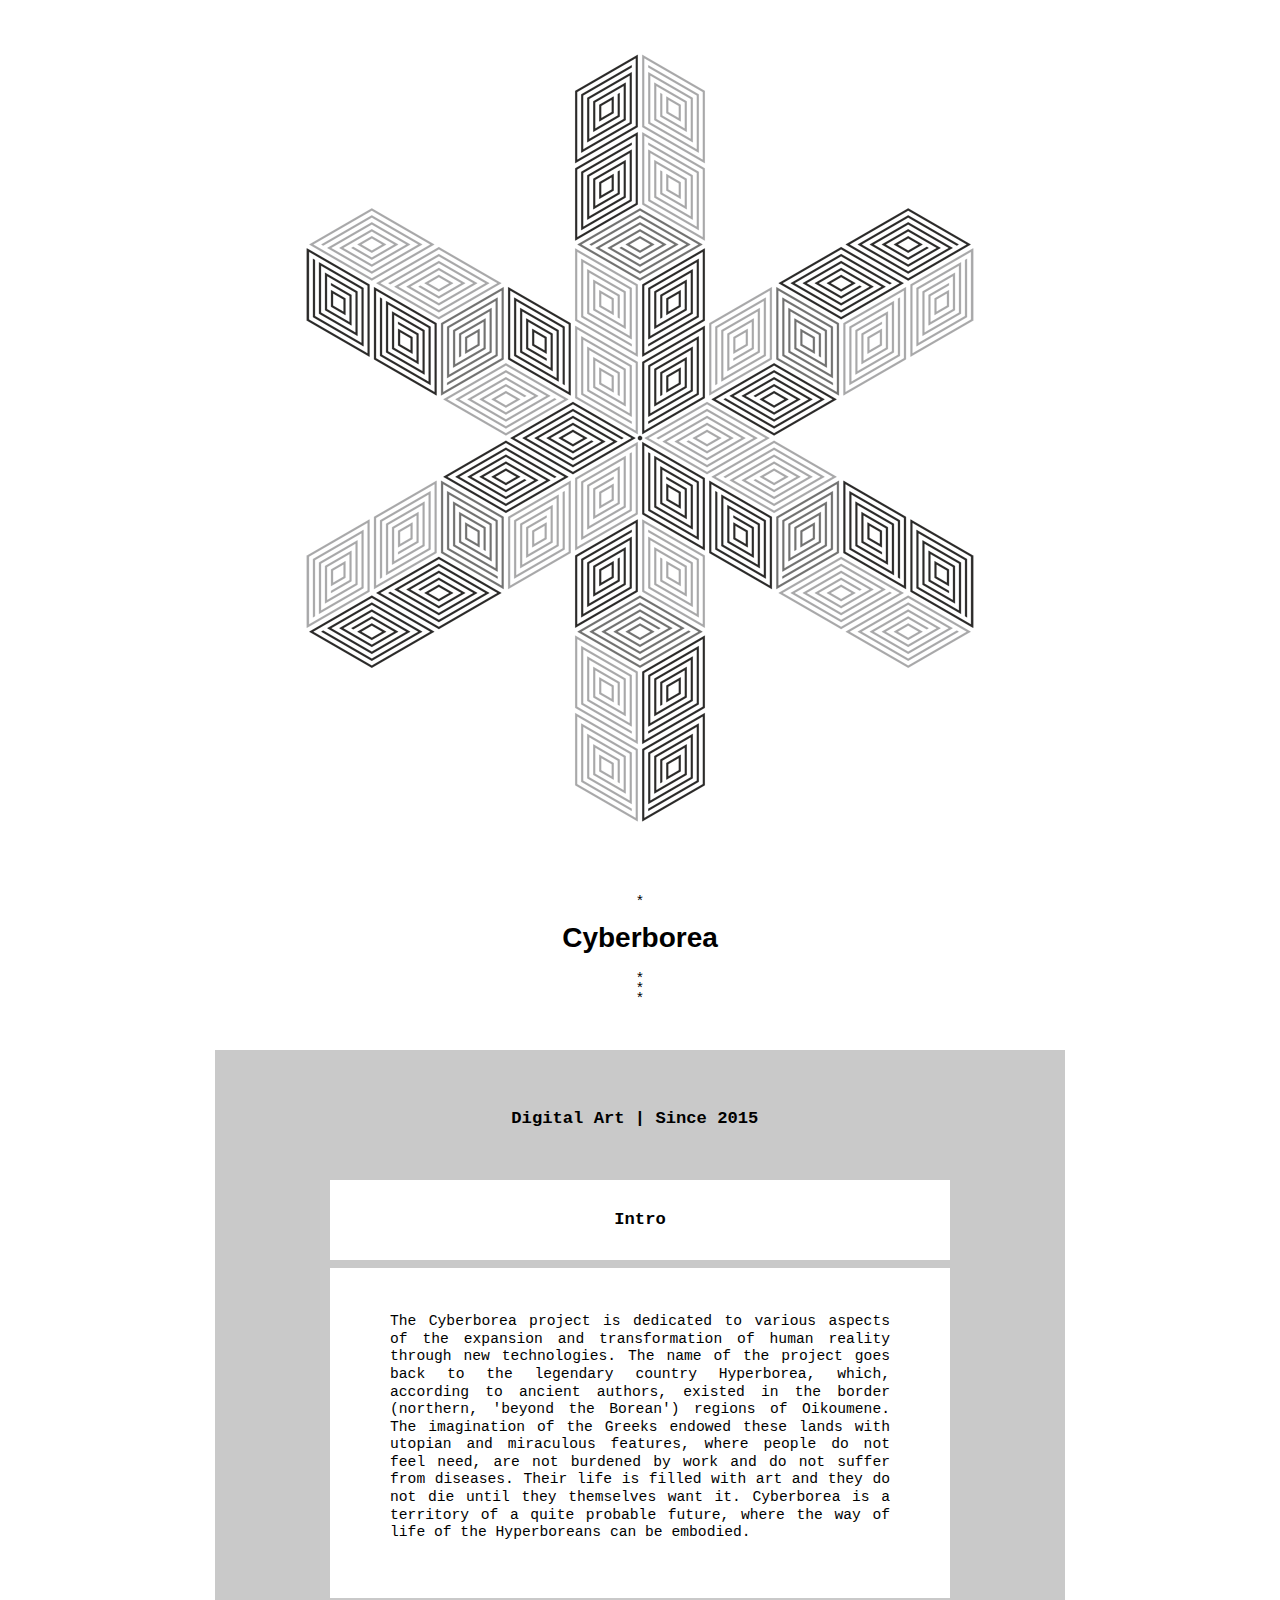
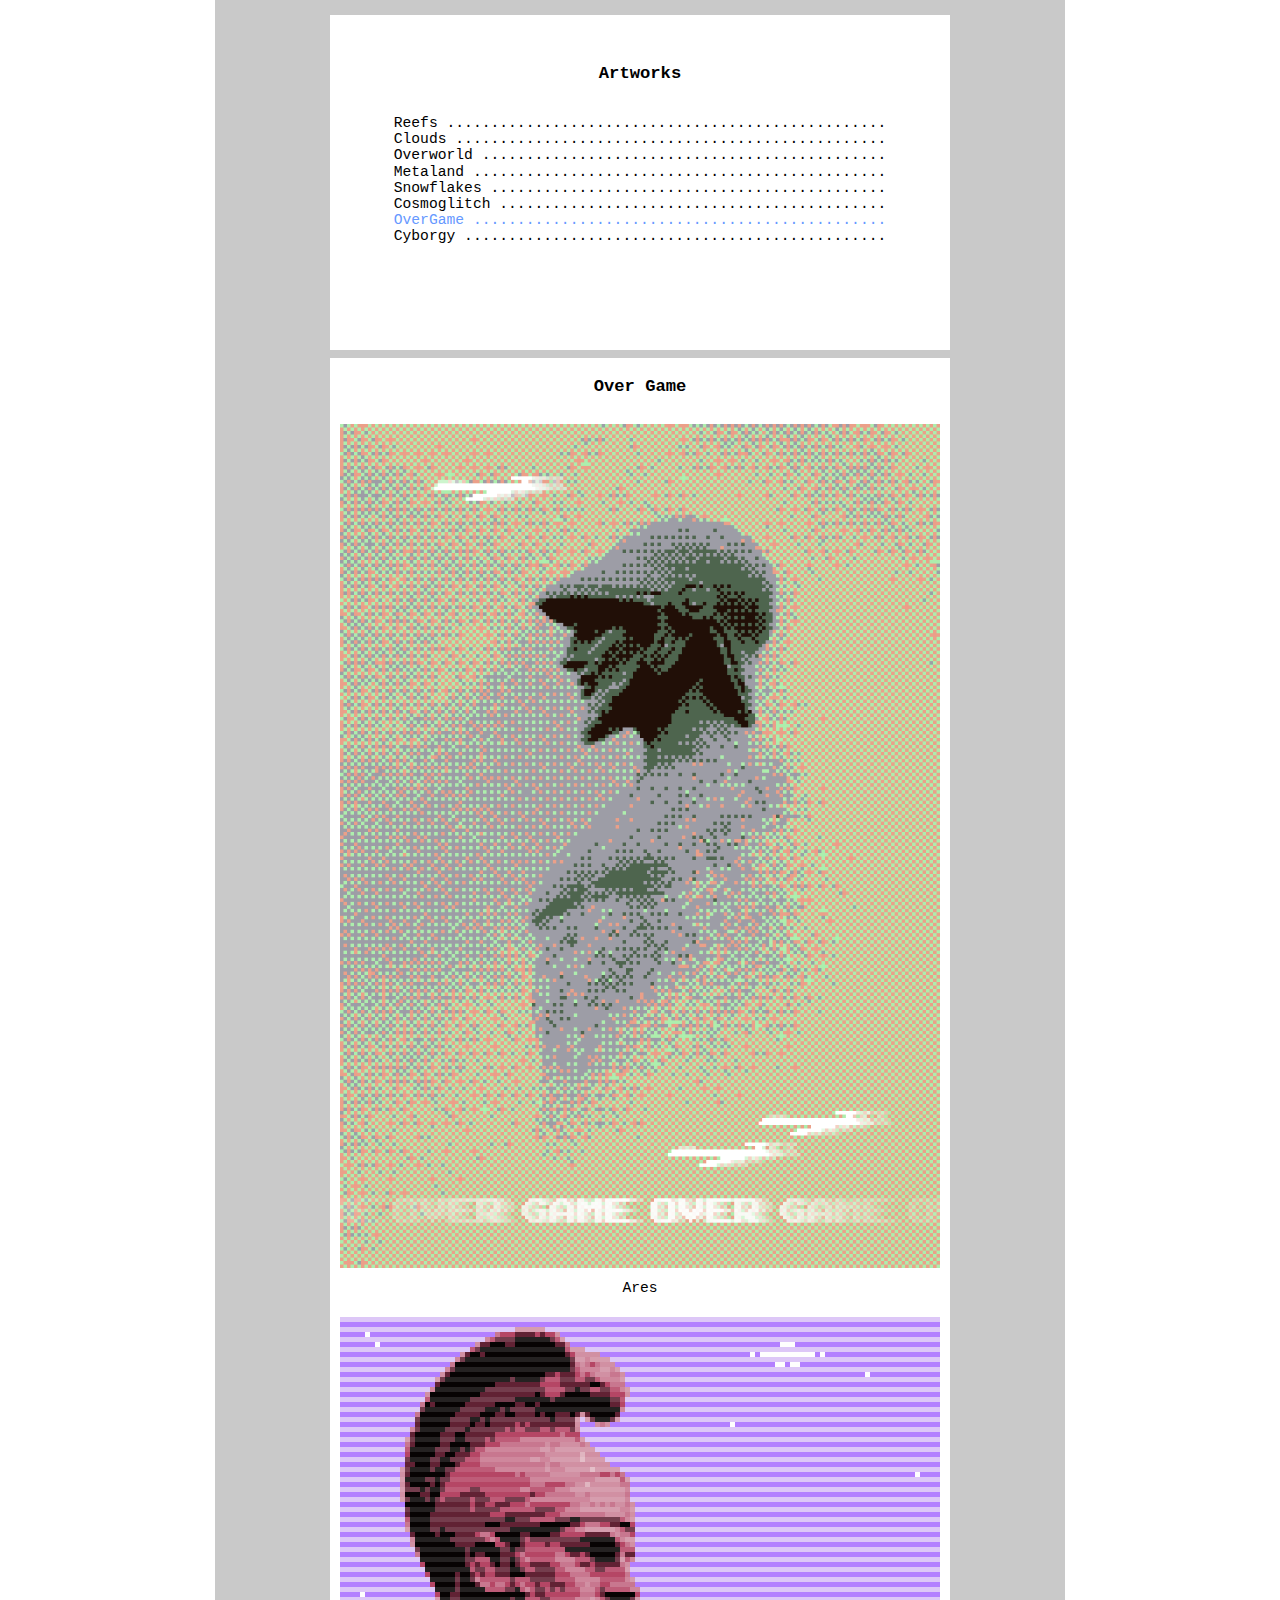
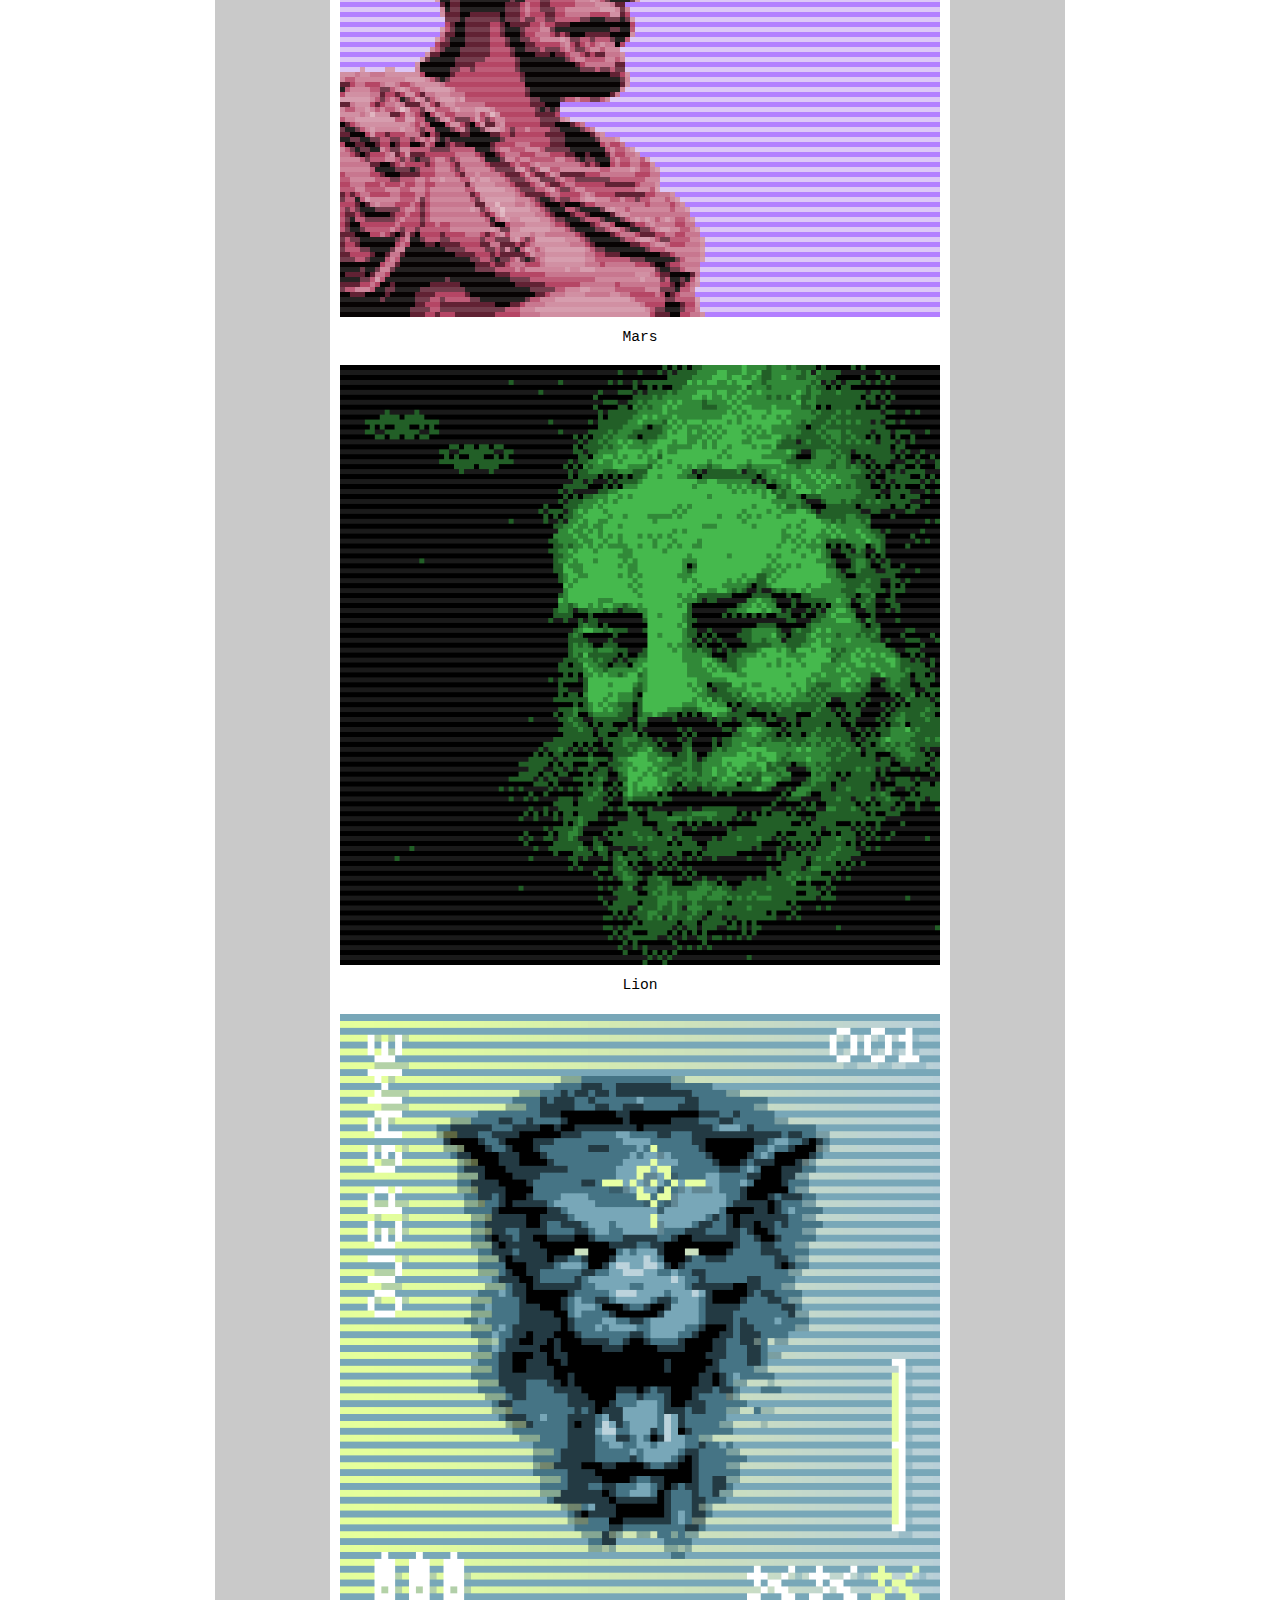
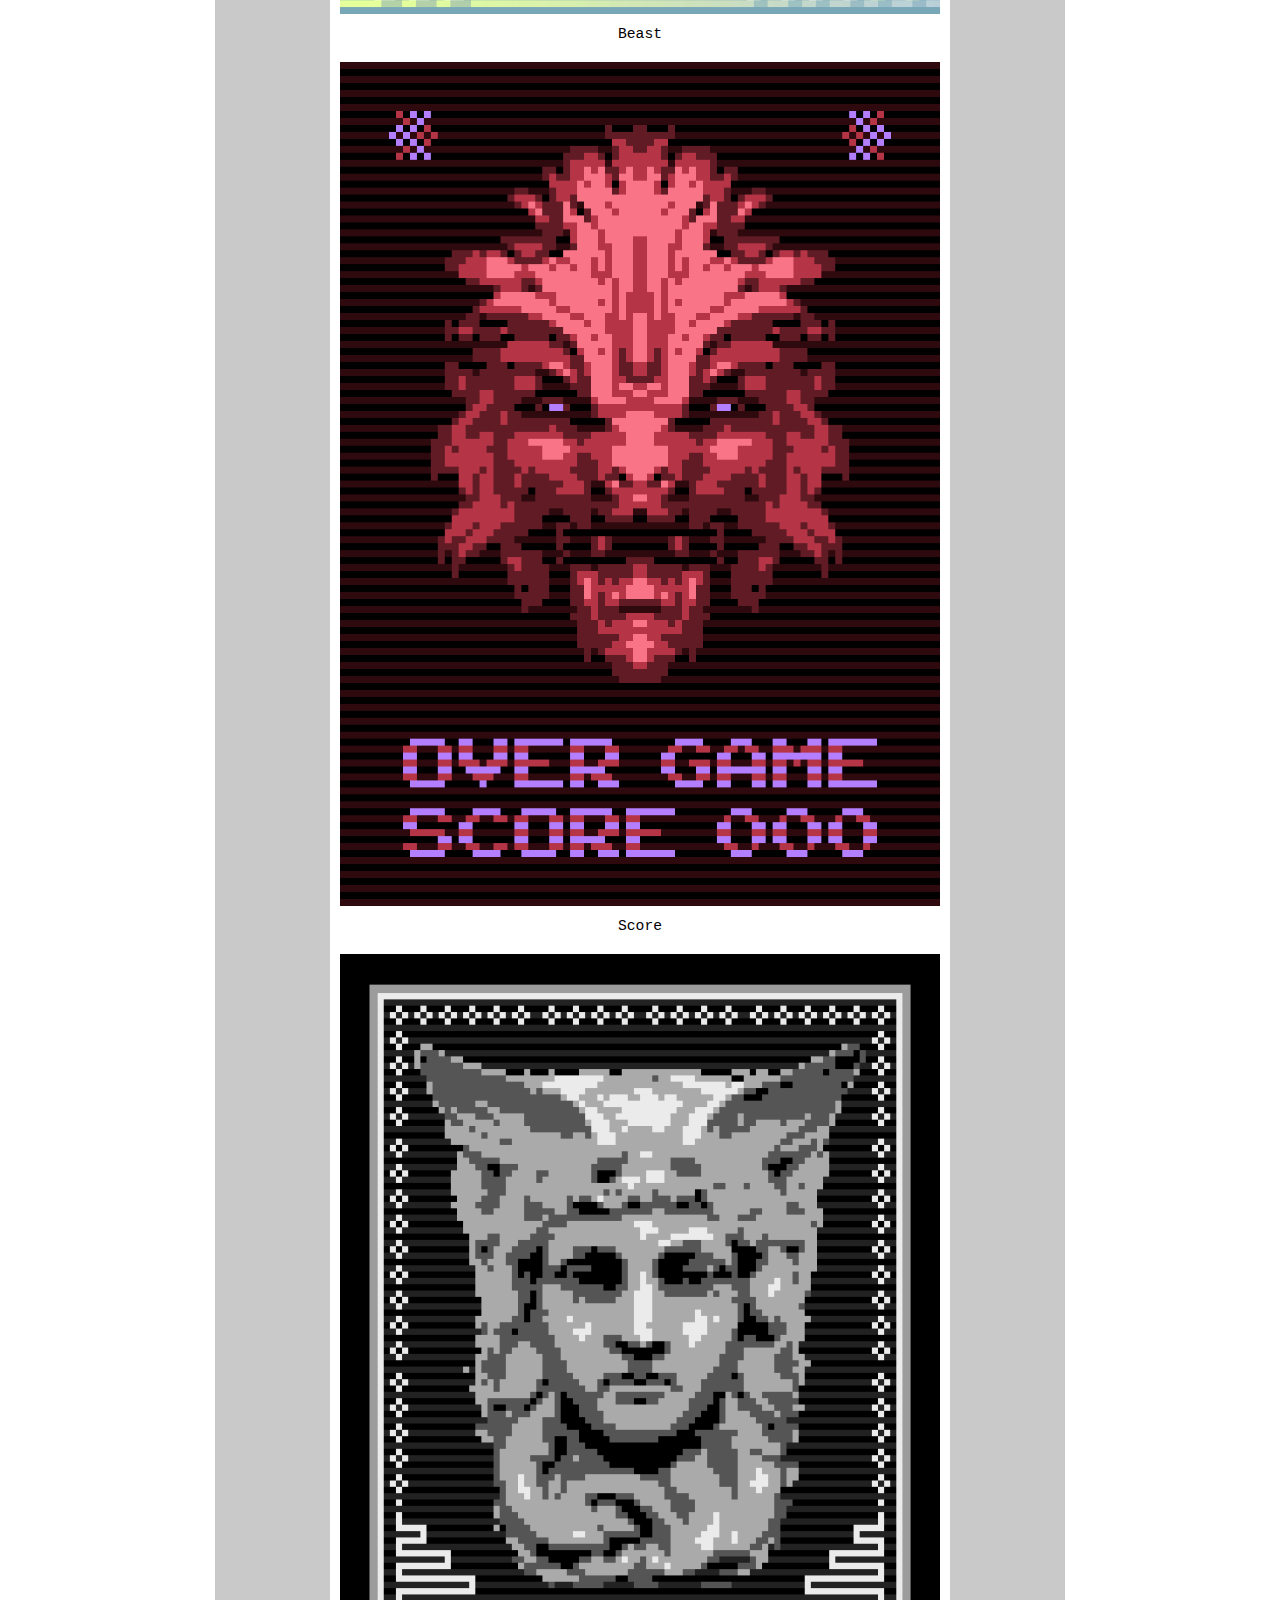
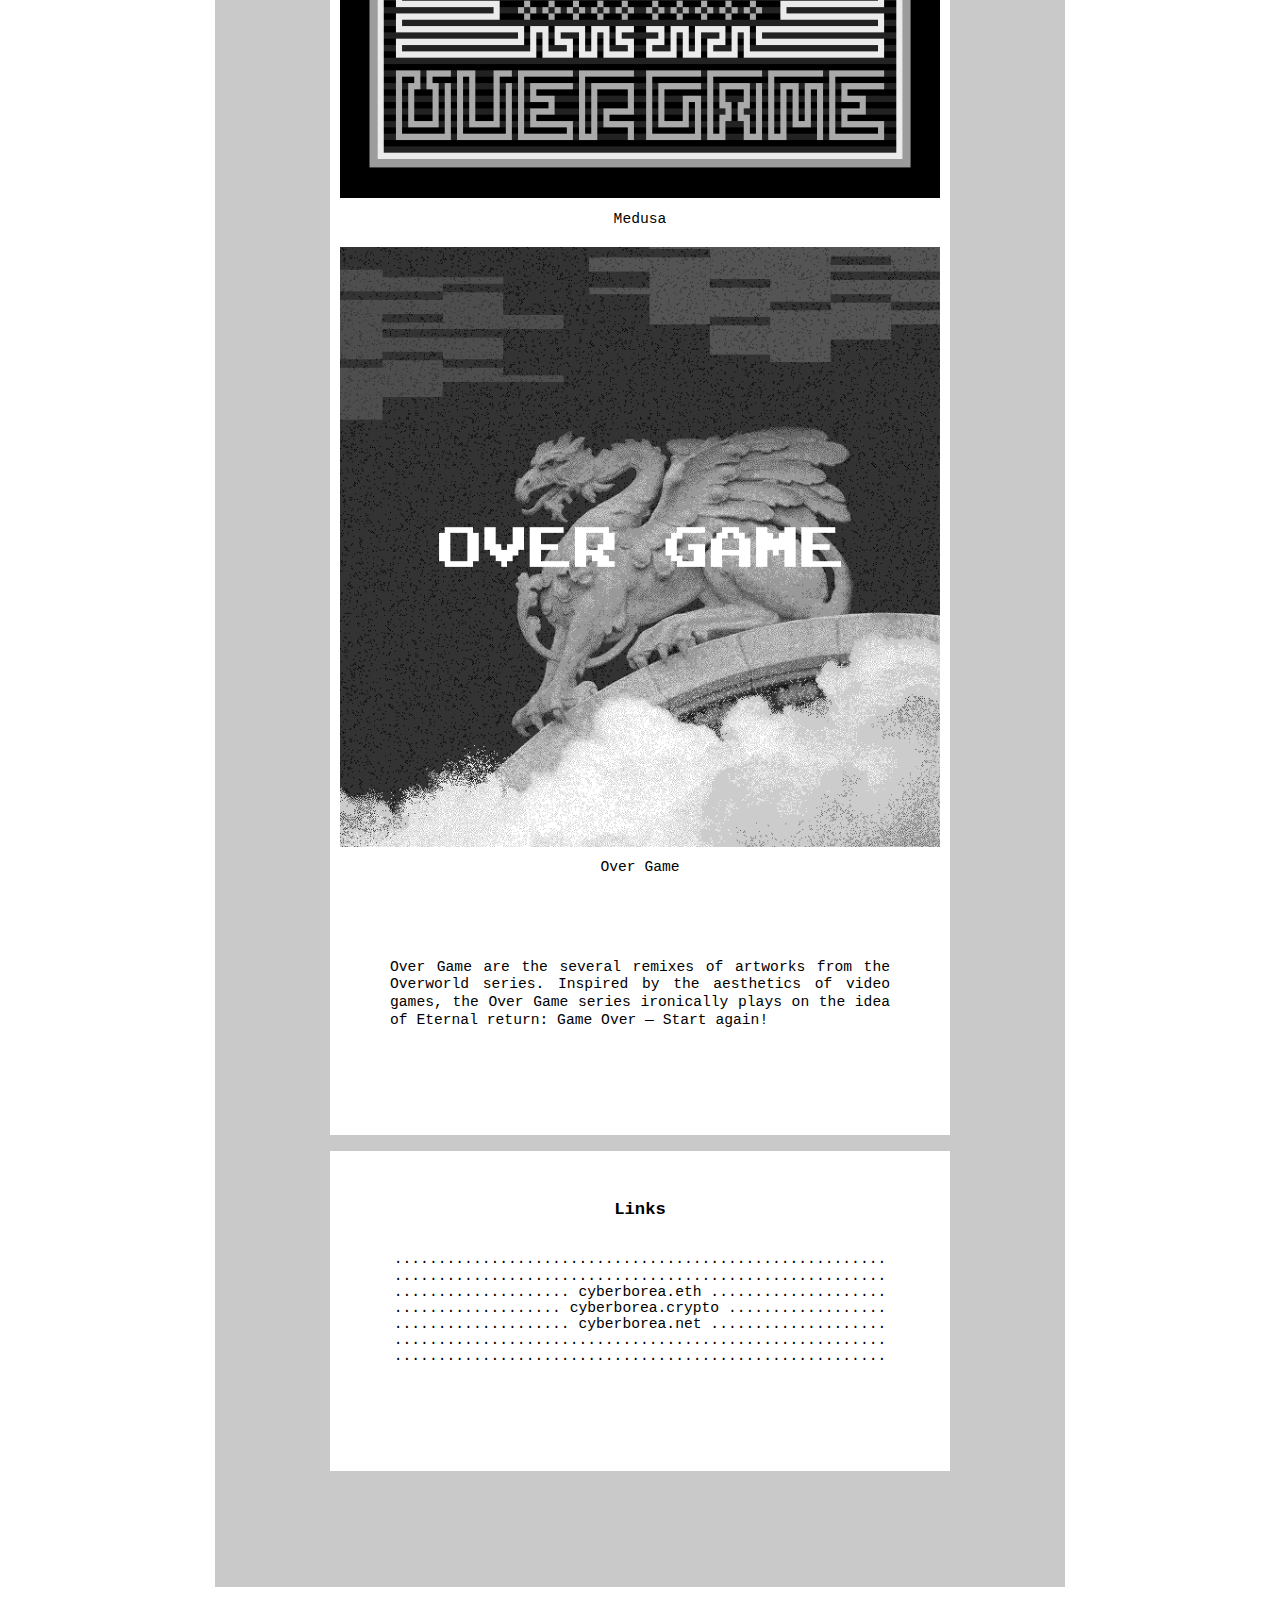
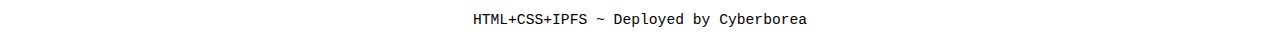
<file: pages/overgame.html>
<!DOCTYPE HTML>
<html>
<head>
<meta charset="utf-8">
<meta name="robots" content="index, follow">
<title>OverGame - Cyberborea</title>
<link rel="stylesheet" type="text/css" href="../style.css">
</head>

<body>

<main>

<div class="container-img">
<p><img src="../content/images/cyberborea.png" alt="Cyberborea Symbol"></p>
</div>

<div class="container-title">
<pre>


*<br>
<div class="ttl"><p><a href="../index.html" class="mainlinks">Cyberborea</a></p></div>

*<br>
*<br>
*<br>

</pre>
</div>


<div class="container-main-overgame">
<pre>

<h3>Digital Art | Since 2015 </h3><br>
<br>

<div class="container-intro">
<h3>Intro</h3>
</div>
<div class="intro-txt">
<p>The Cyberborea project is dedicated to various aspects of the expansion and transformation of human reality through new technologies. The name of the project goes back to the legendary country Hyperborea, which, according to ancient authors, existed in the border (northern, 'beyond the Borean') regions of Oikoumene. The imagination of the Greeks endowed these lands with utopian and miraculous features, where people do not feel need, are not burdened by work and do not suffer from diseases. Their life is filled with art and they do not die until they themselves want it. Cyberborea is a territory of a quite probable future, where the way of life of the Hyperboreans can be embodied.</p>
</div>

<div id=artworks class="container-artworks">
<h3>Artworks</h3><br>

<a href="../pages/reefs.html#artworks" class="mainlinks">Reefs ..................................................</a><br>
<a href="../pages/clouds.html#artworks" class="mainlinks">Clouds .................................................</a><br>
<a href="../pages/overworld.html#artworks" class="mainlinks">Overworld ..............................................</a><br>
<a href="../pages/metaland.html#artworks" class="mainlinks">Metaland ...............................................</a><br>
<a href="../pages/snowflakes.html#artworks" class="mainlinks">Snowflakes .............................................</a><br>
<a href="../pages/cosmoglitch.html#artworks" class="mainlinks">Cosmoglitch ............................................</a><br>
<span class="color-txt">OverGame ...............................................</span><br>
<a href="../pages/cyborgy.html#artworks" class="mainlinks">Cyborgy ................................................</a><br>

</div>
<div class="container-overgame">
<h3>Over Game</h3>

<p class="overgame"><img src="../content/images/Cyberborea_OVERGAME_Ares.png" width="600" height="844" alt="Ares - OVERGAME - Cyberborea">
<br>
Ares<br>
<br>
<img src="../content/images/Cyberborea_OVERGAME_Mars.png" width="600" height="600" alt="Mars - OVERGAME - Cyberborea">
<br>
Mars<br>
<br>
<img src="../content/images/Cyberborea_OVERGAME_Lion.png" width="600" height="600" alt="Lion - OVERGAME - Cyberborea">
<br>
Lion<br>
<br>
<img src="../content/images/Cyberborea_OVERGAME_Beast.png" width="600" height="600" alt="Beast - OVERGAME - Cyberborea">
<br>
Beast<br>
<br>
<img src="../content/images/Cyberborea_OVERGAME_Score.png" width="600" height="844" alt="Score - OVERGAME - Cyberborea">
<br>
Score<br>
<br>
<img src="../content/images/Cyberborea_OVERGAME_Medusa.png" width="600" height="844" alt="Medusa - OVERGAME - Cyberborea">
<br>
Medusa<br>
<br>
<img src="../content/images/Cyberborea_OVERGAME_OverGame.png" width="600" height="600" alt="Over Game - OVERGAME - Cyberborea">
<br>
Over Game
</p><div class="overgame-txt">
<p>Over Game are the several remixes of artworks from the Overworld series. Inspired by the aesthetics of video games, the Over Game series ironically plays on the idea of Eternal return: Game Over — Start again!</p>
</div>
</div>

<div class="links">
<h3>Links</h3><br>

........................................................<br>
........................................................<br>
.................... <a href="https://cyberborea.eth.limo" class="mainlinks" target="_blank">cyberborea.eth</a> ....................<br>
................... <a href="https://abbfe6z95qov3d40hf6j30g7auo7afhp.mypinata.cloud/ipfs/QmR7dUXizz6za2YGsTSJaCx2Zm1aq1JDYVhRK6vK2kXKy6" class="mainlinks" target="_blank">cyberborea.crypto</a> ..................<br>
.................... <a href="https://www.cyberborea.net" class="mainlinks" target="_blank">cyberborea.net</a> ....................<br>
........................................................<br>
........................................................<br>

</div>

</pre></div>

</main>

<footer>

<div class="container-foot">HTML+CSS+IPFS ~ Deployed by <a href="mailto:cyberborea@skiff.com">Cyberborea</a></div>

</footer>

</body>

</html>
</file>
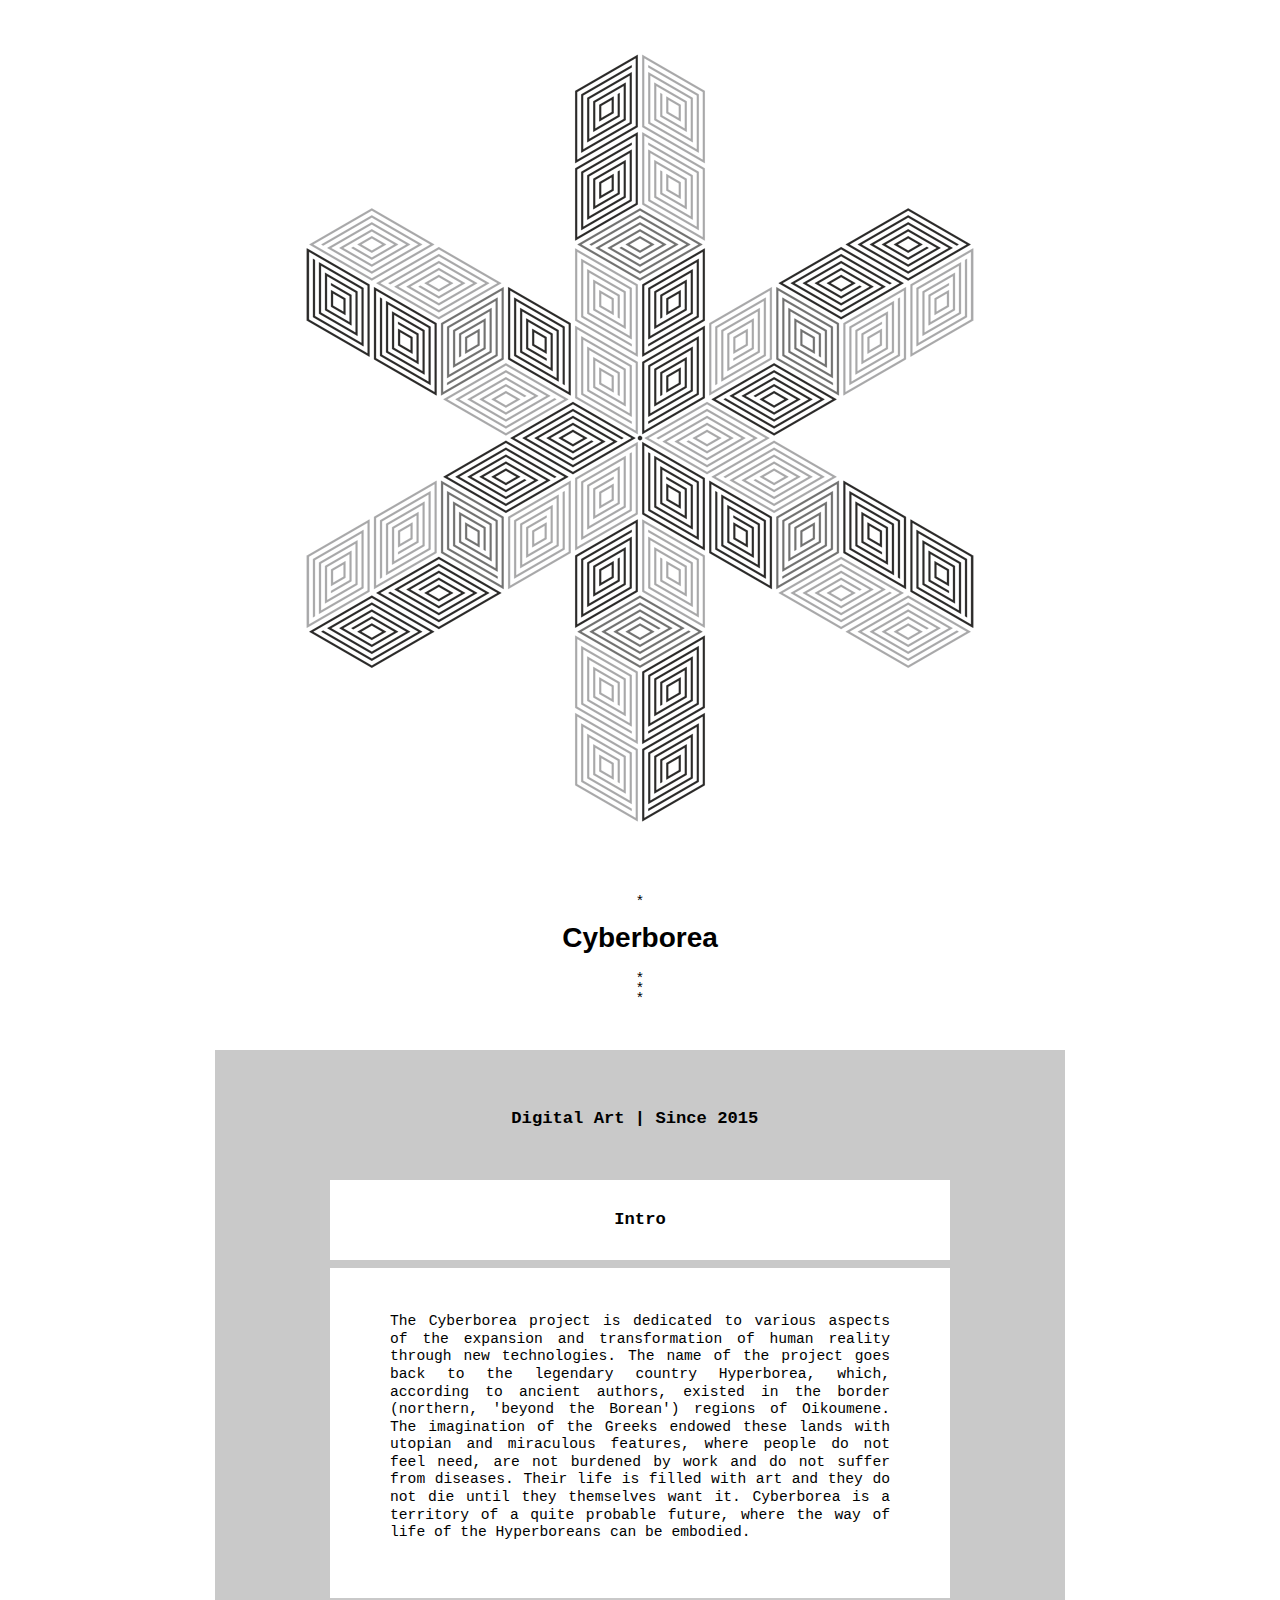
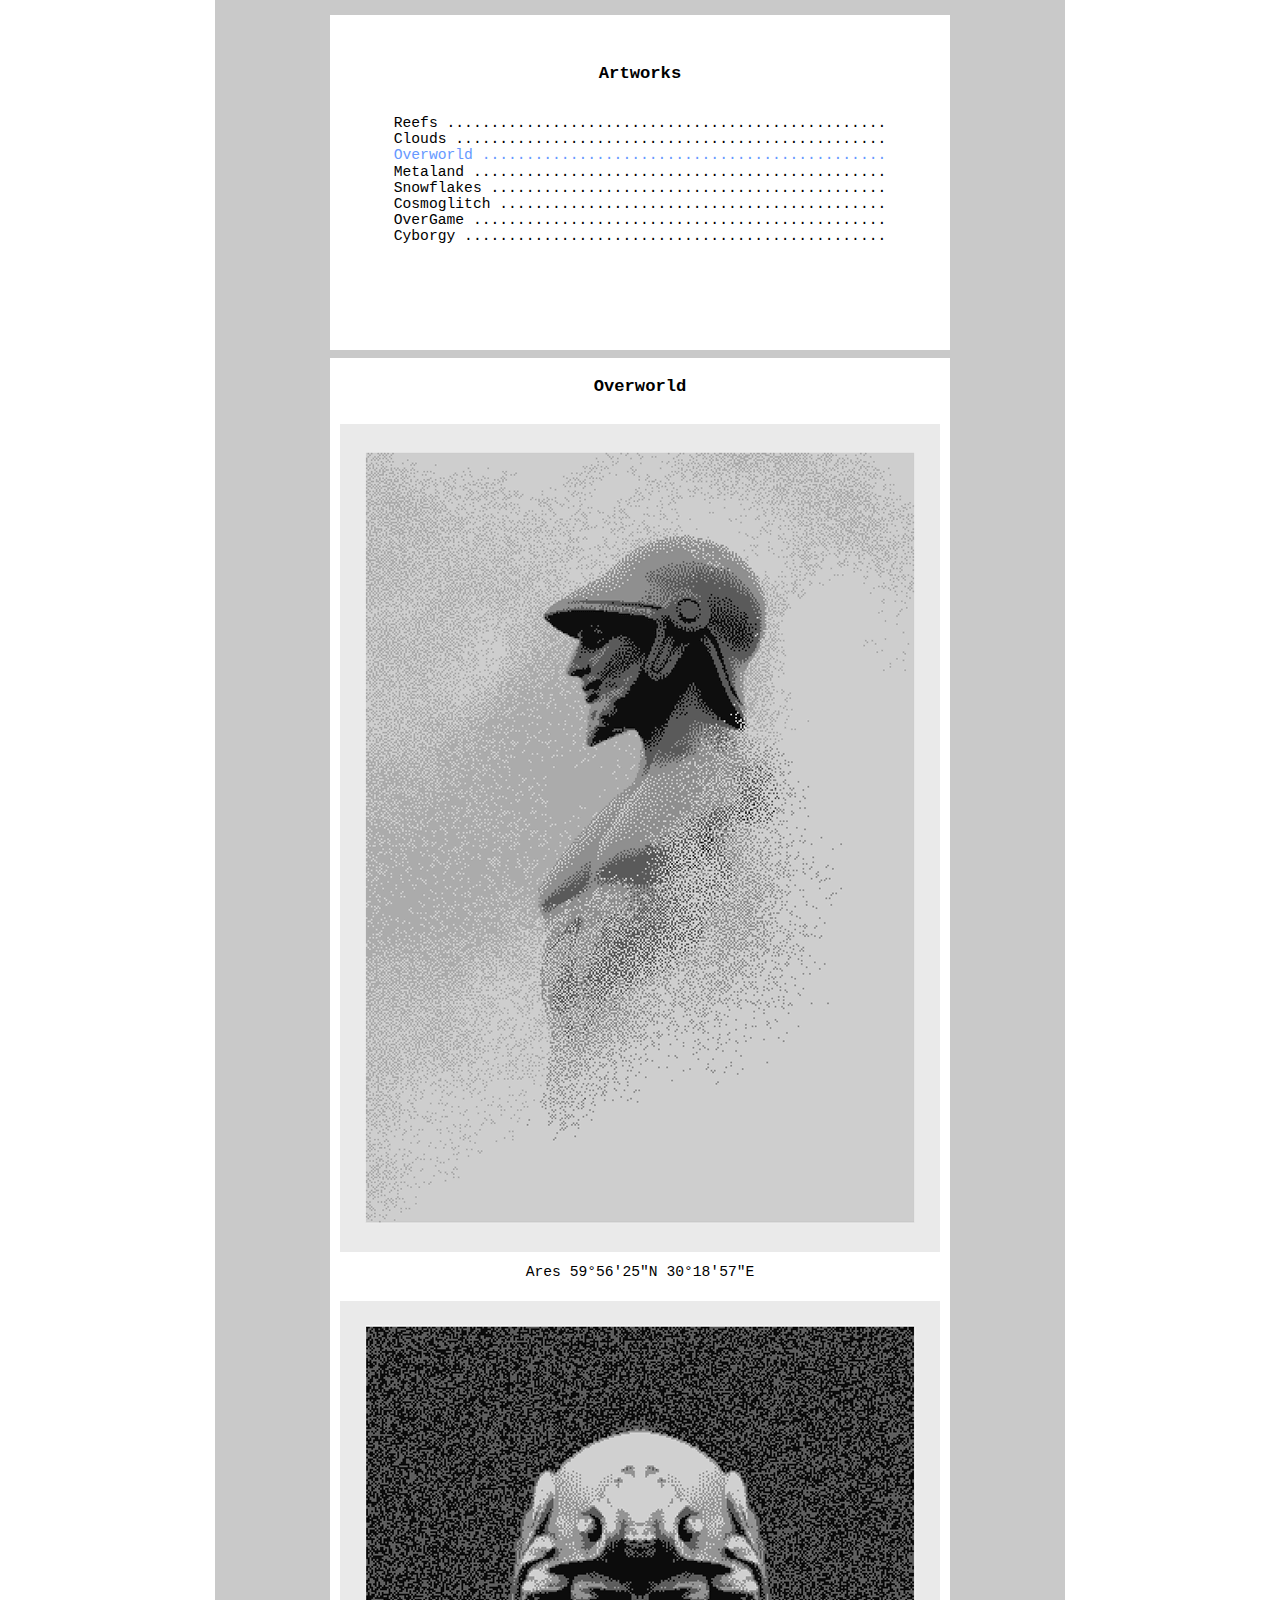
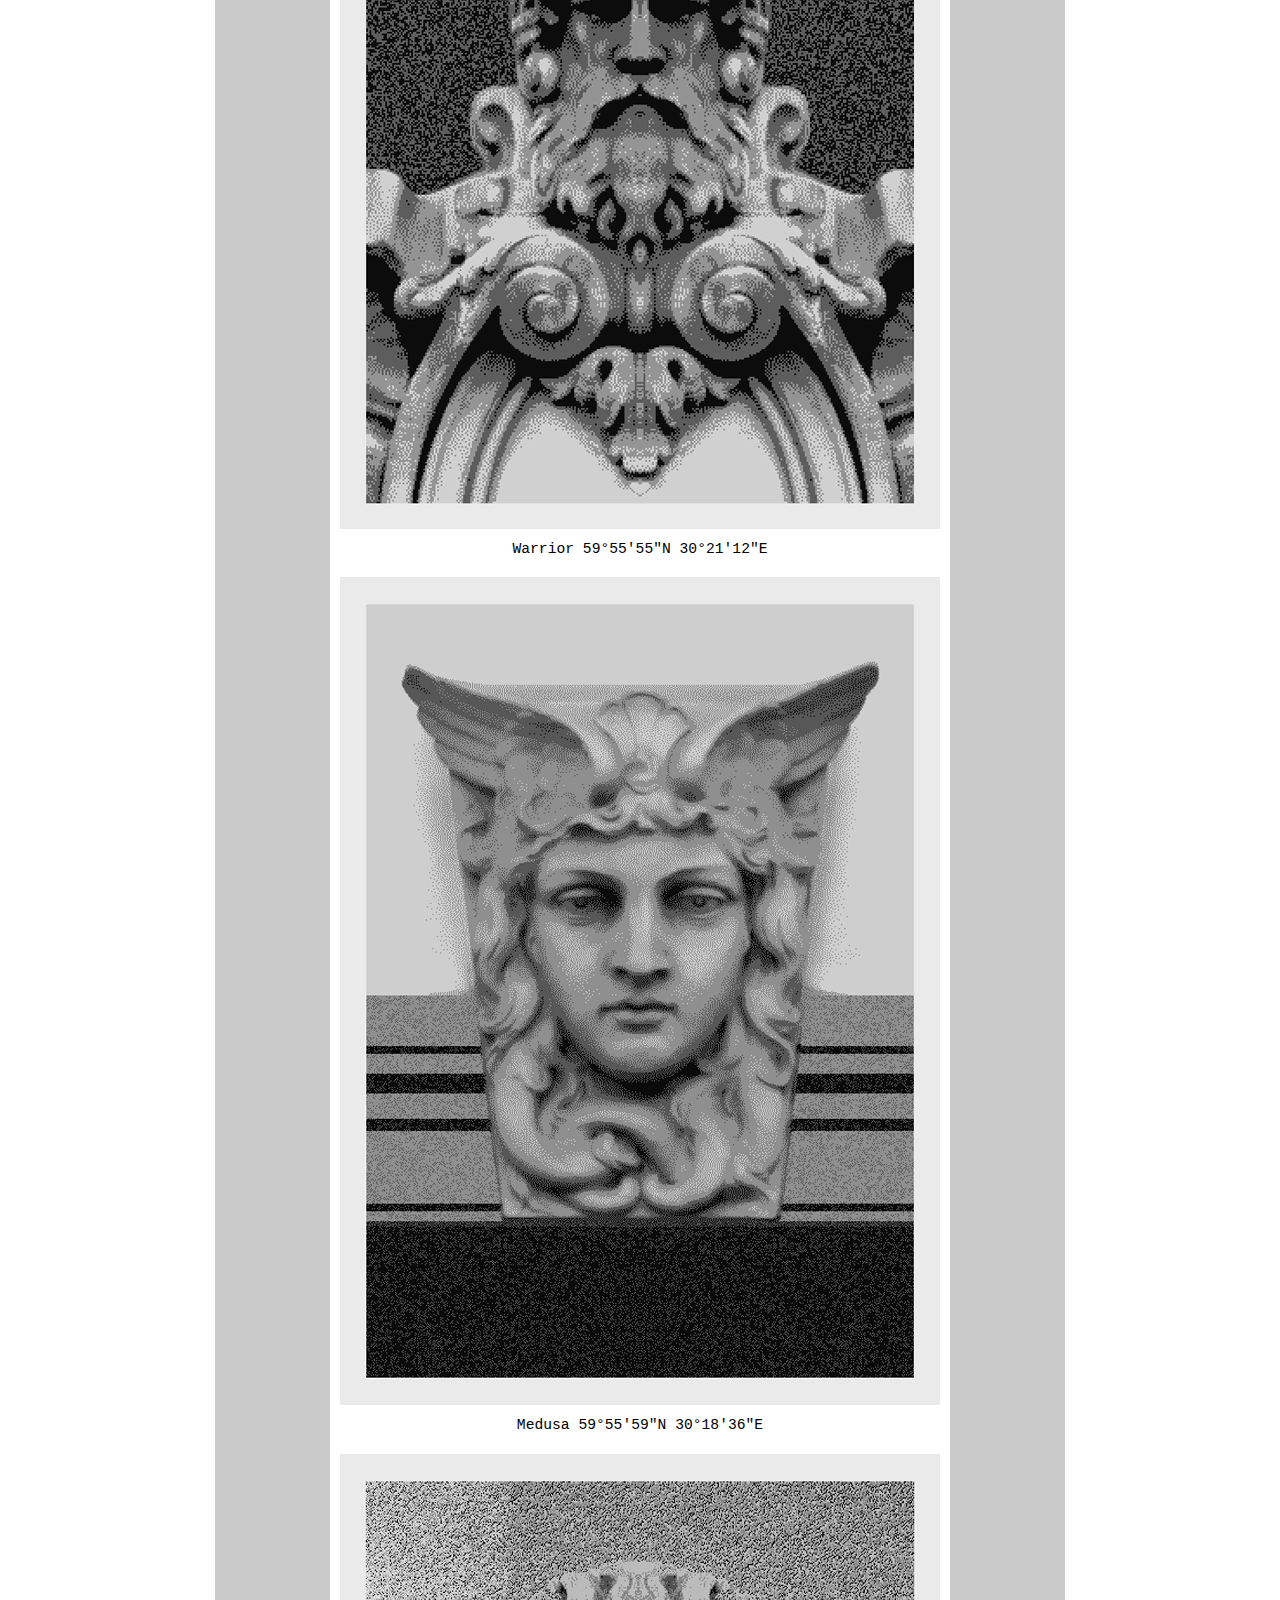
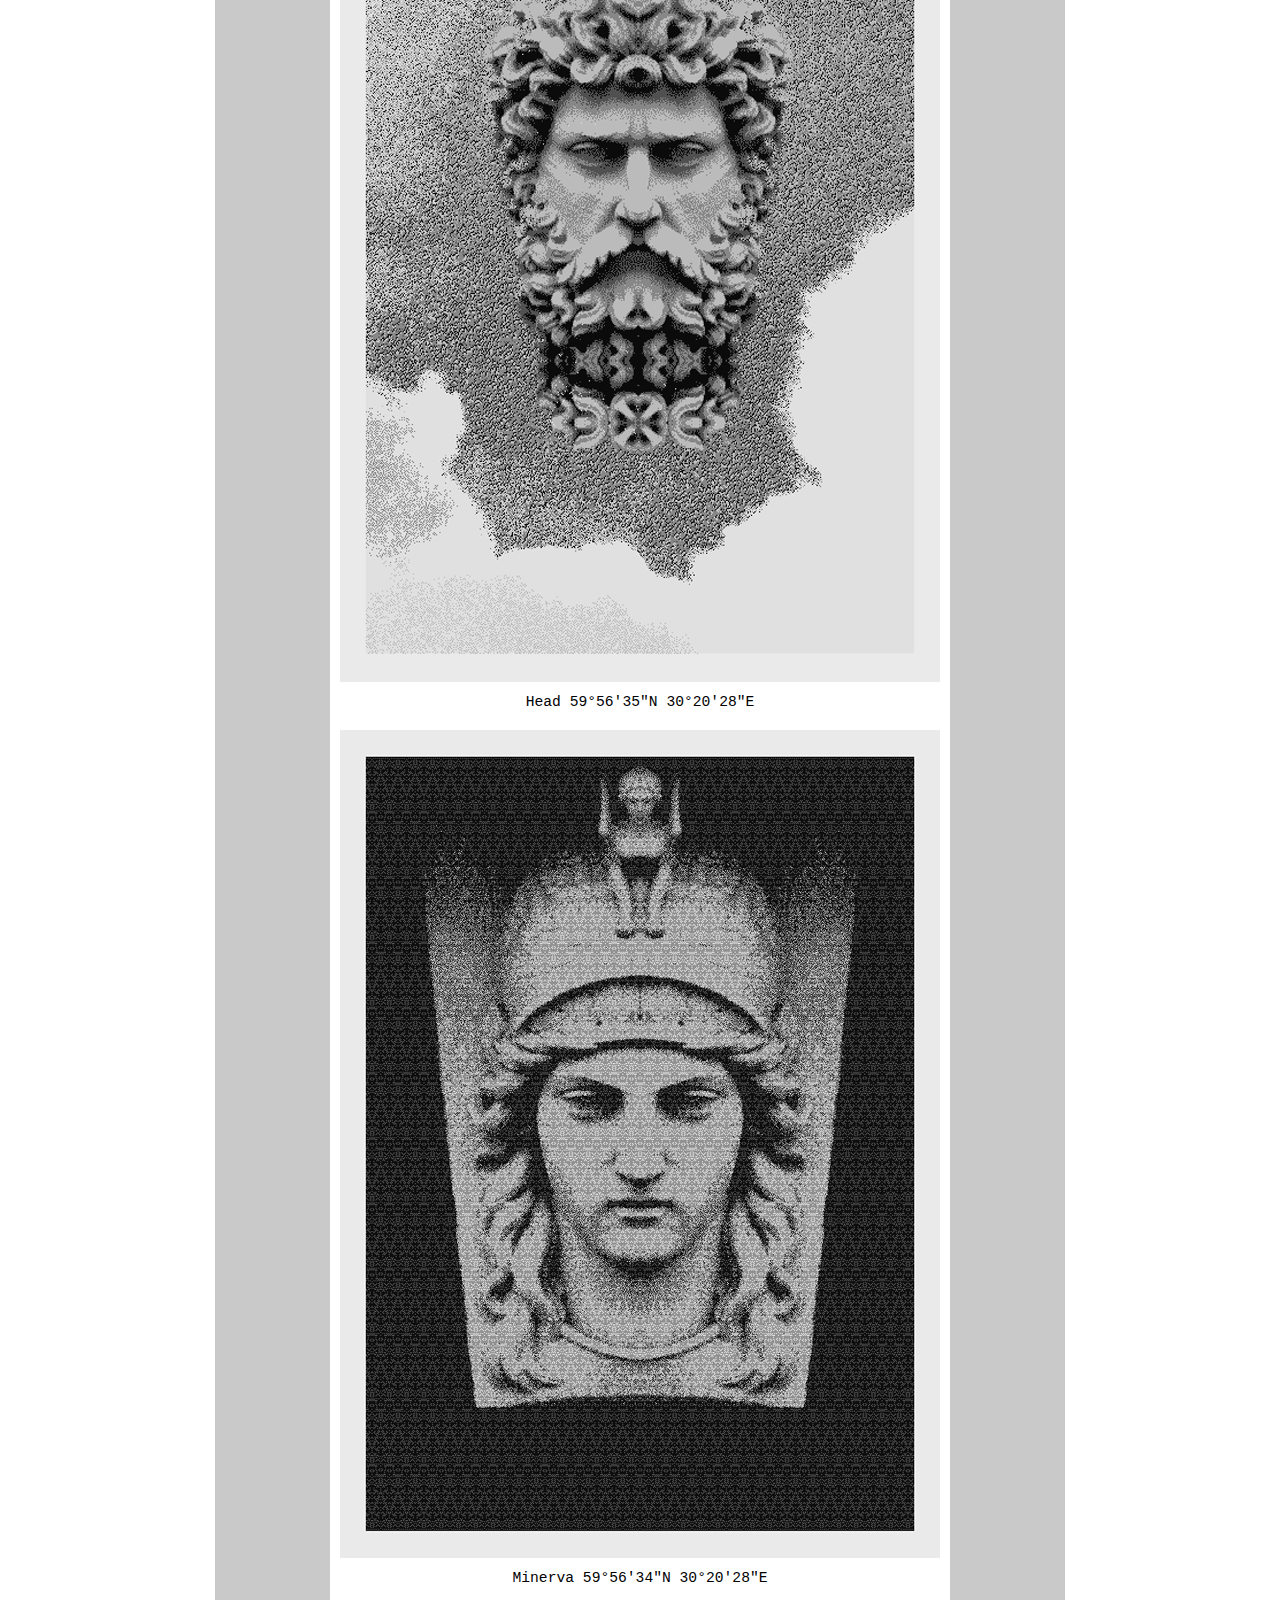
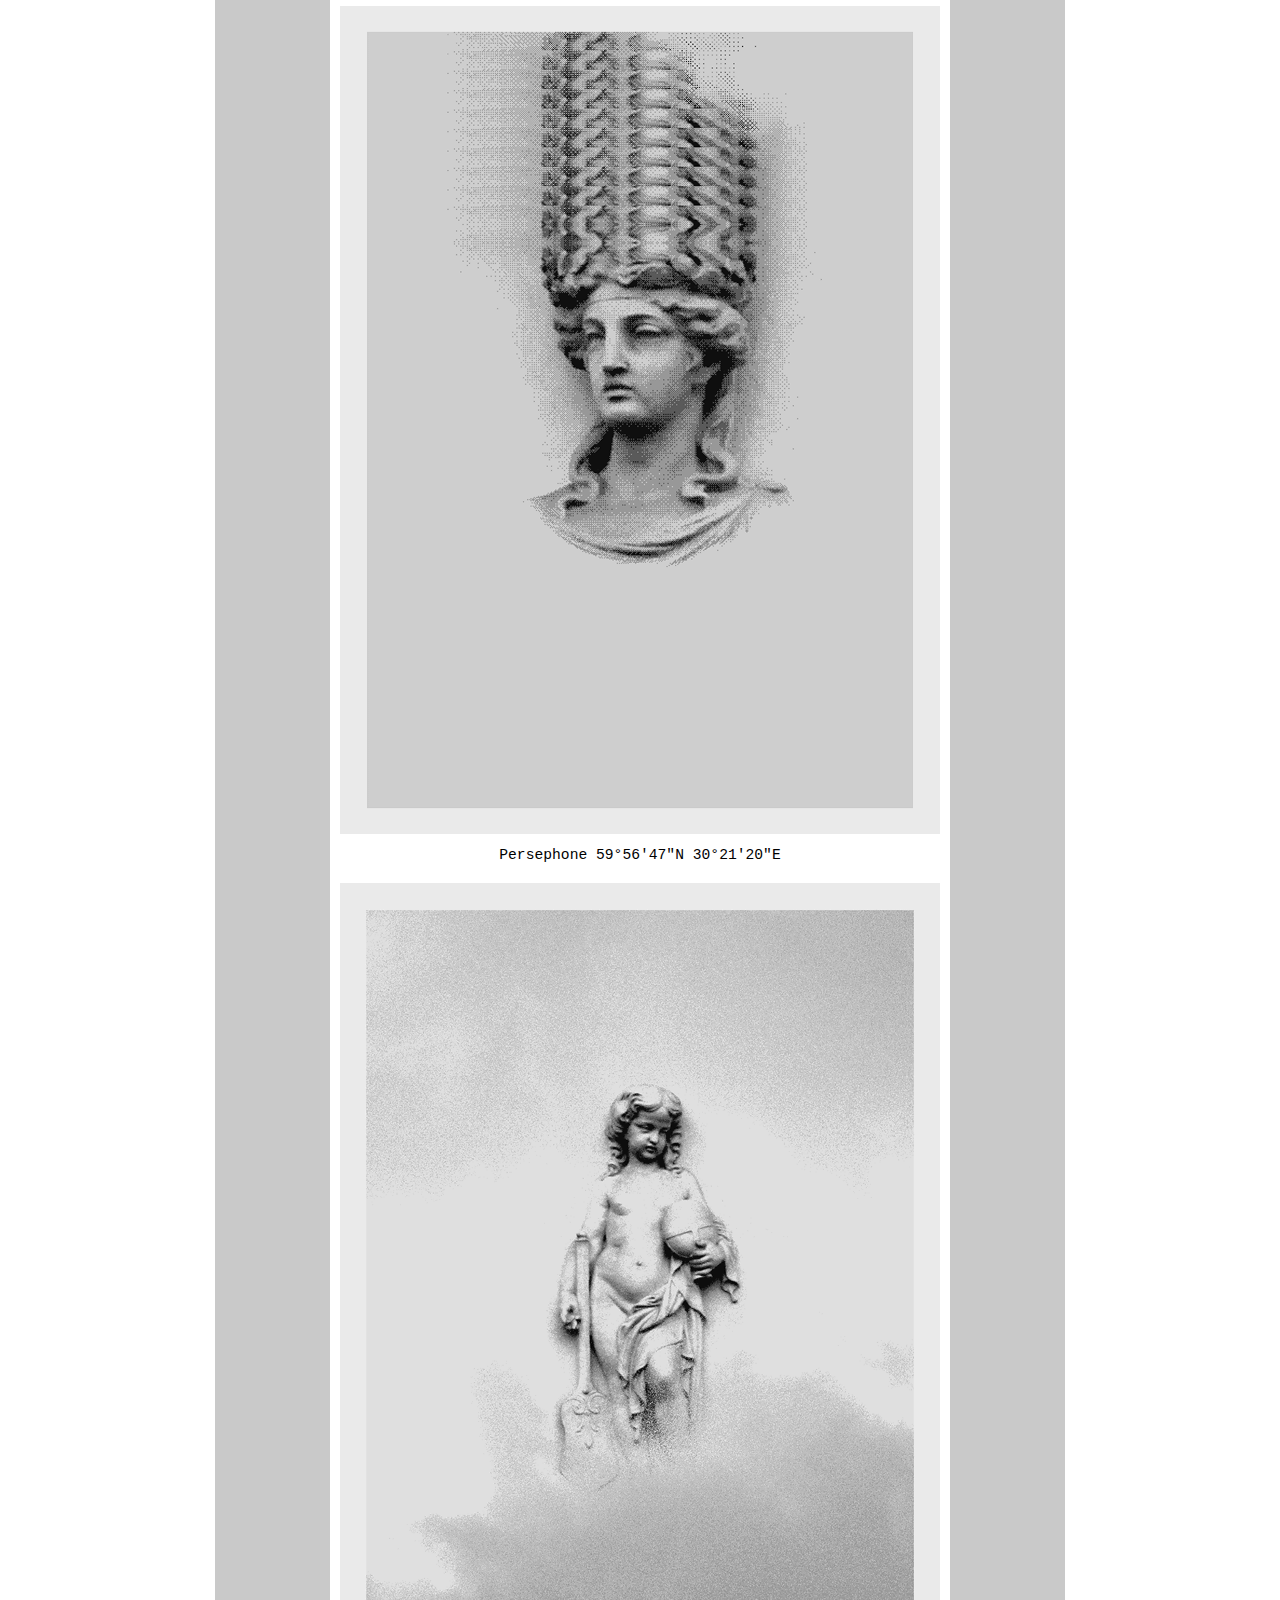
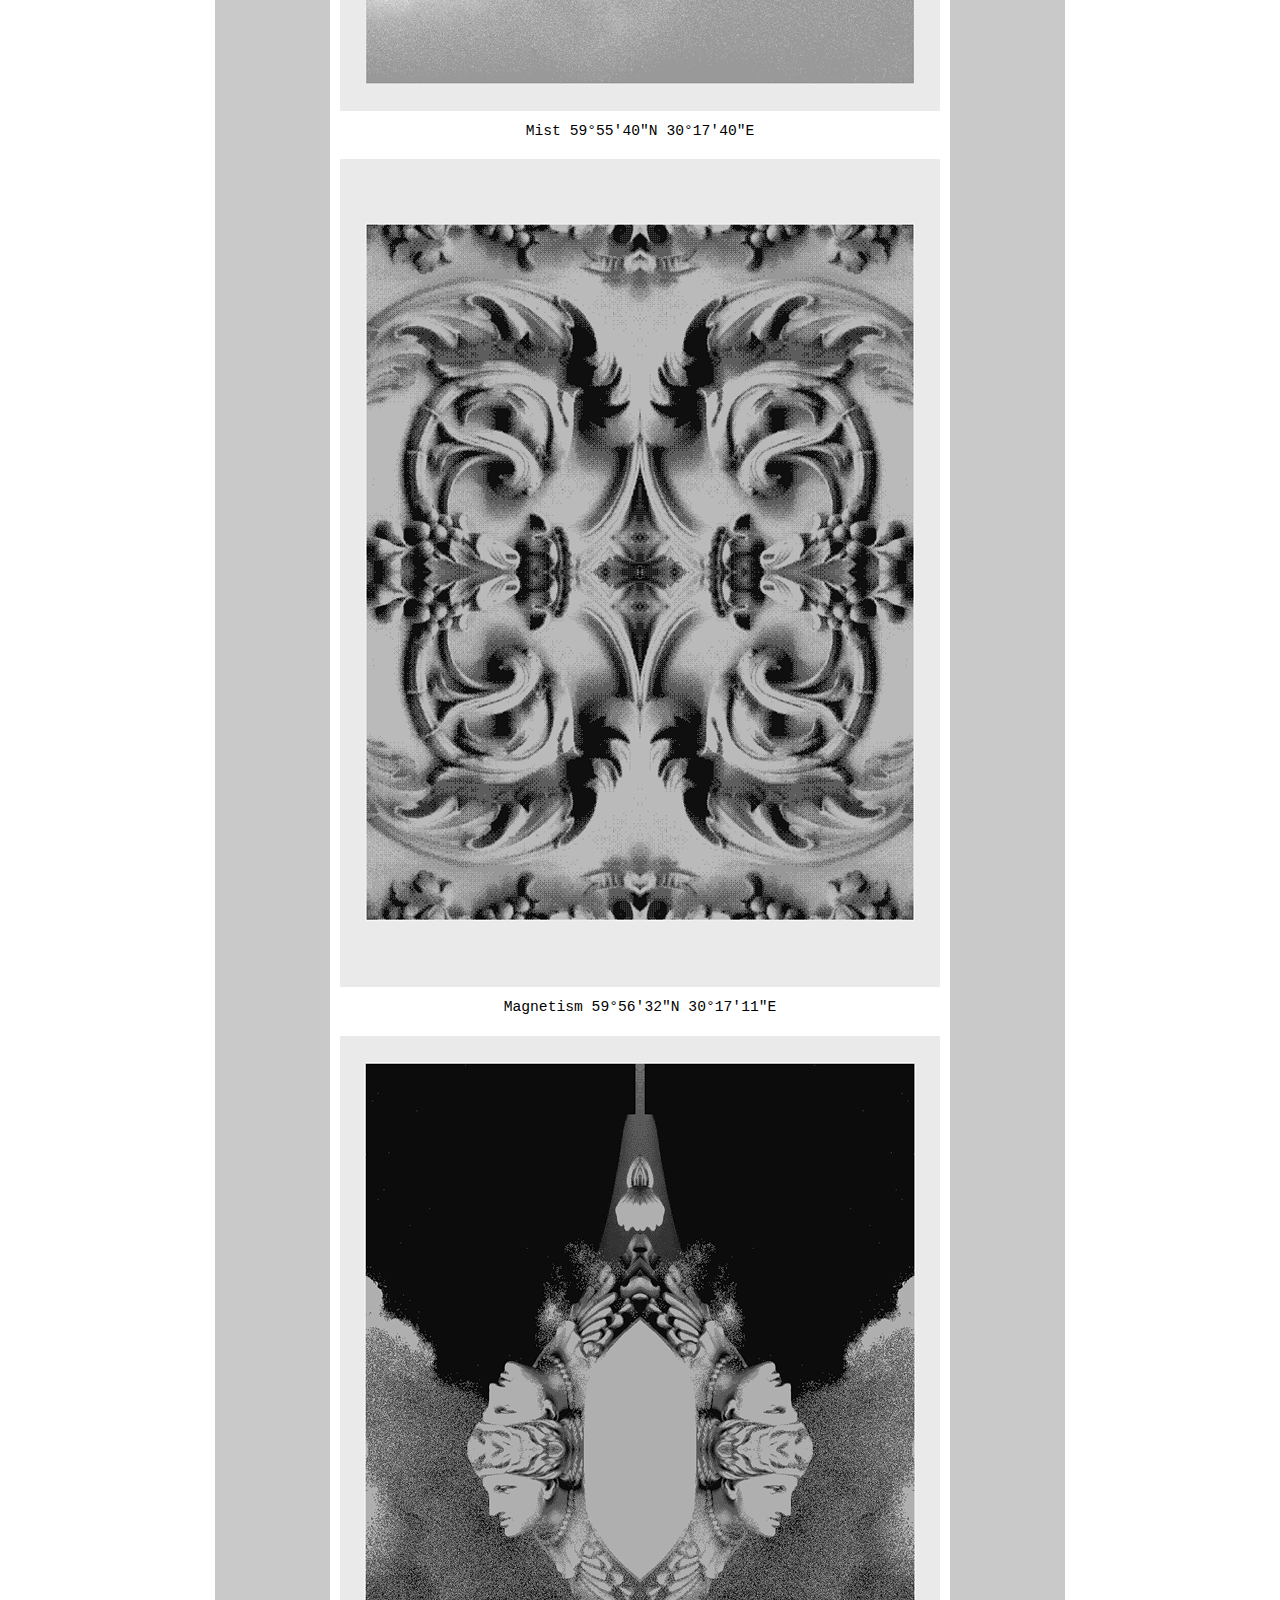
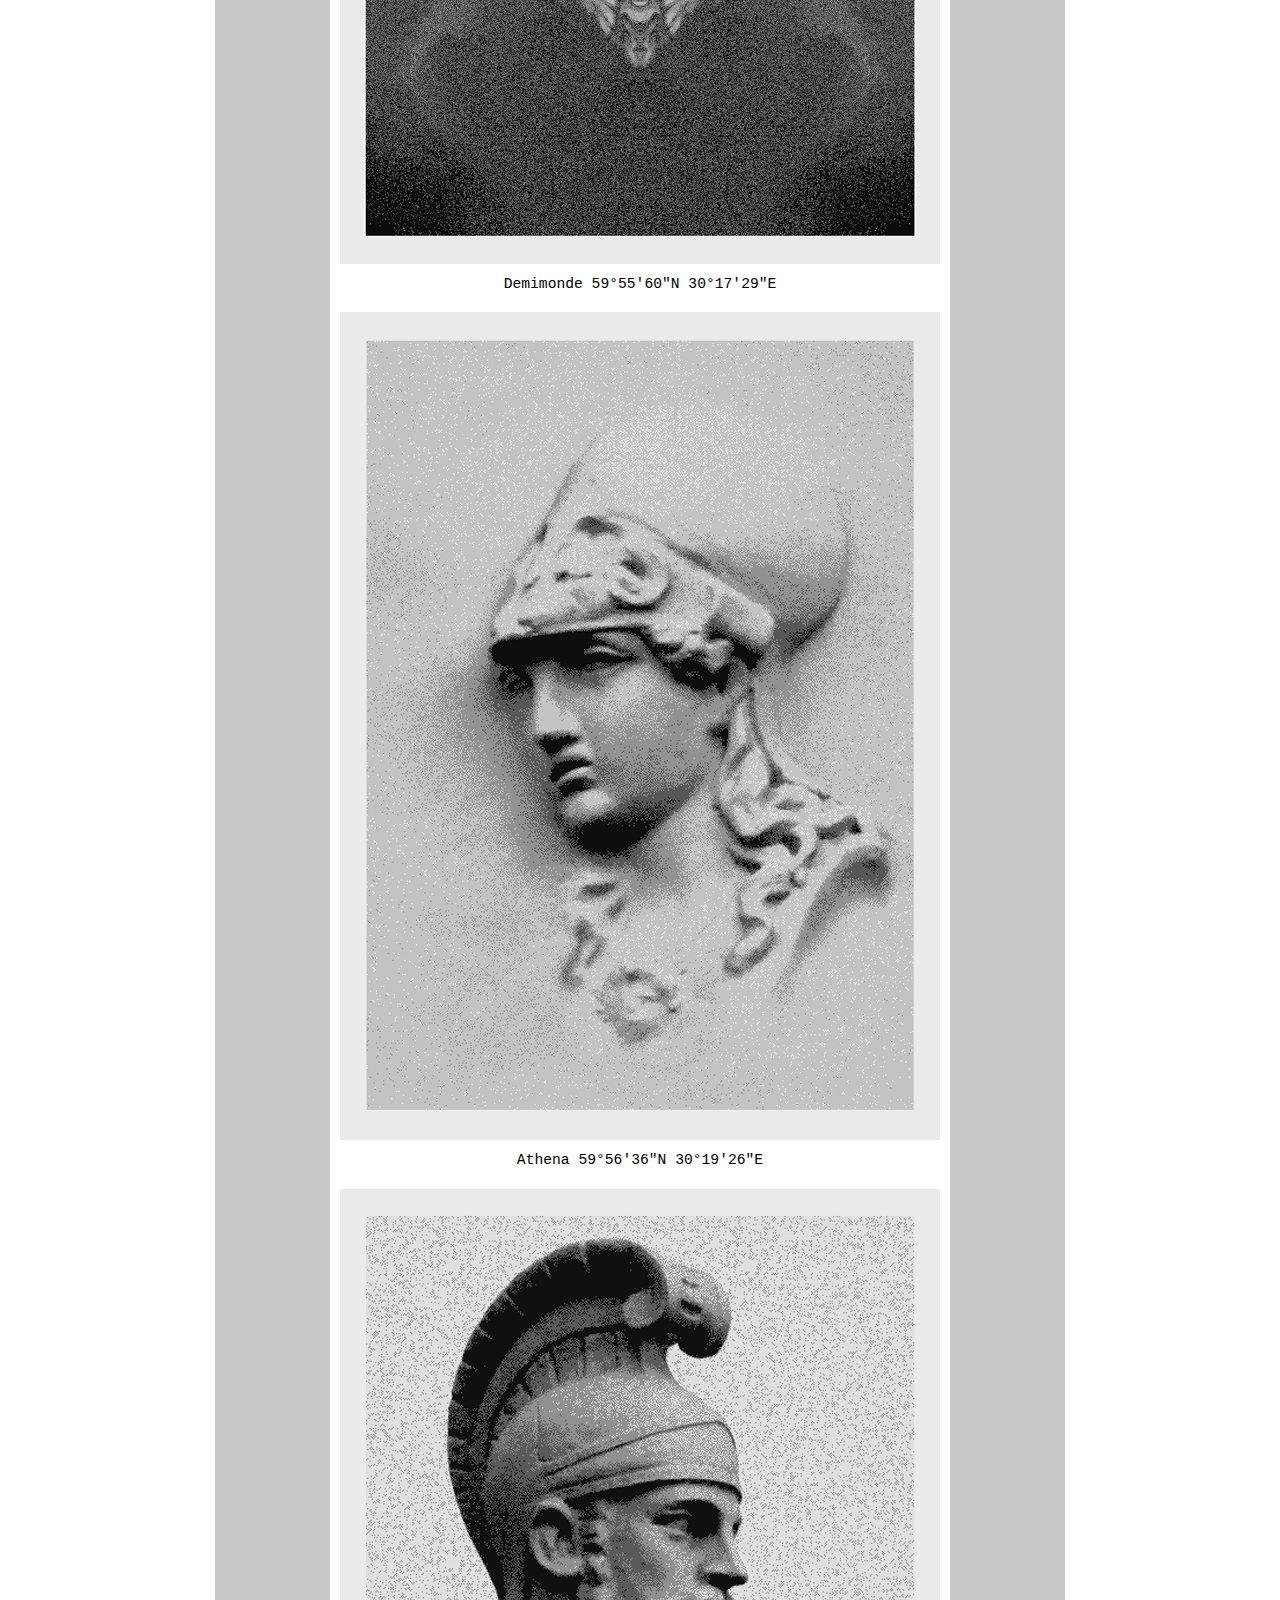
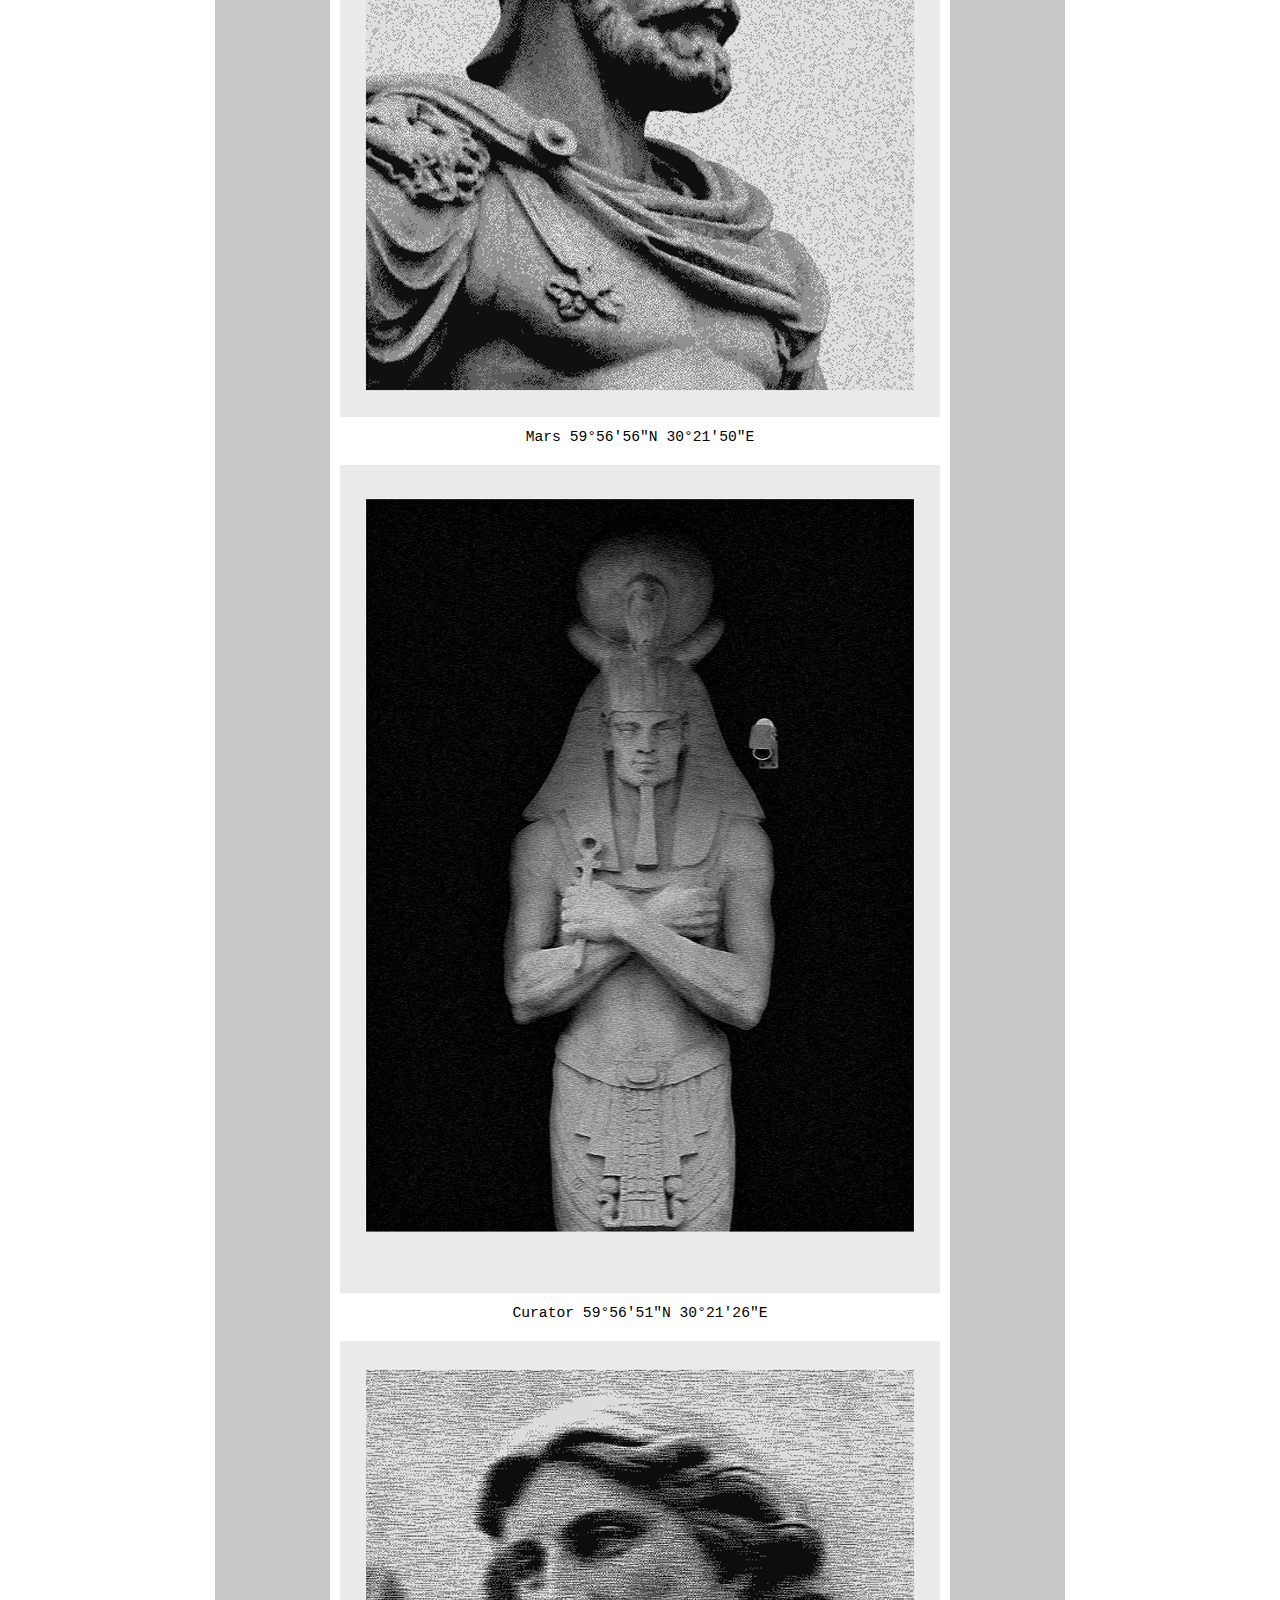
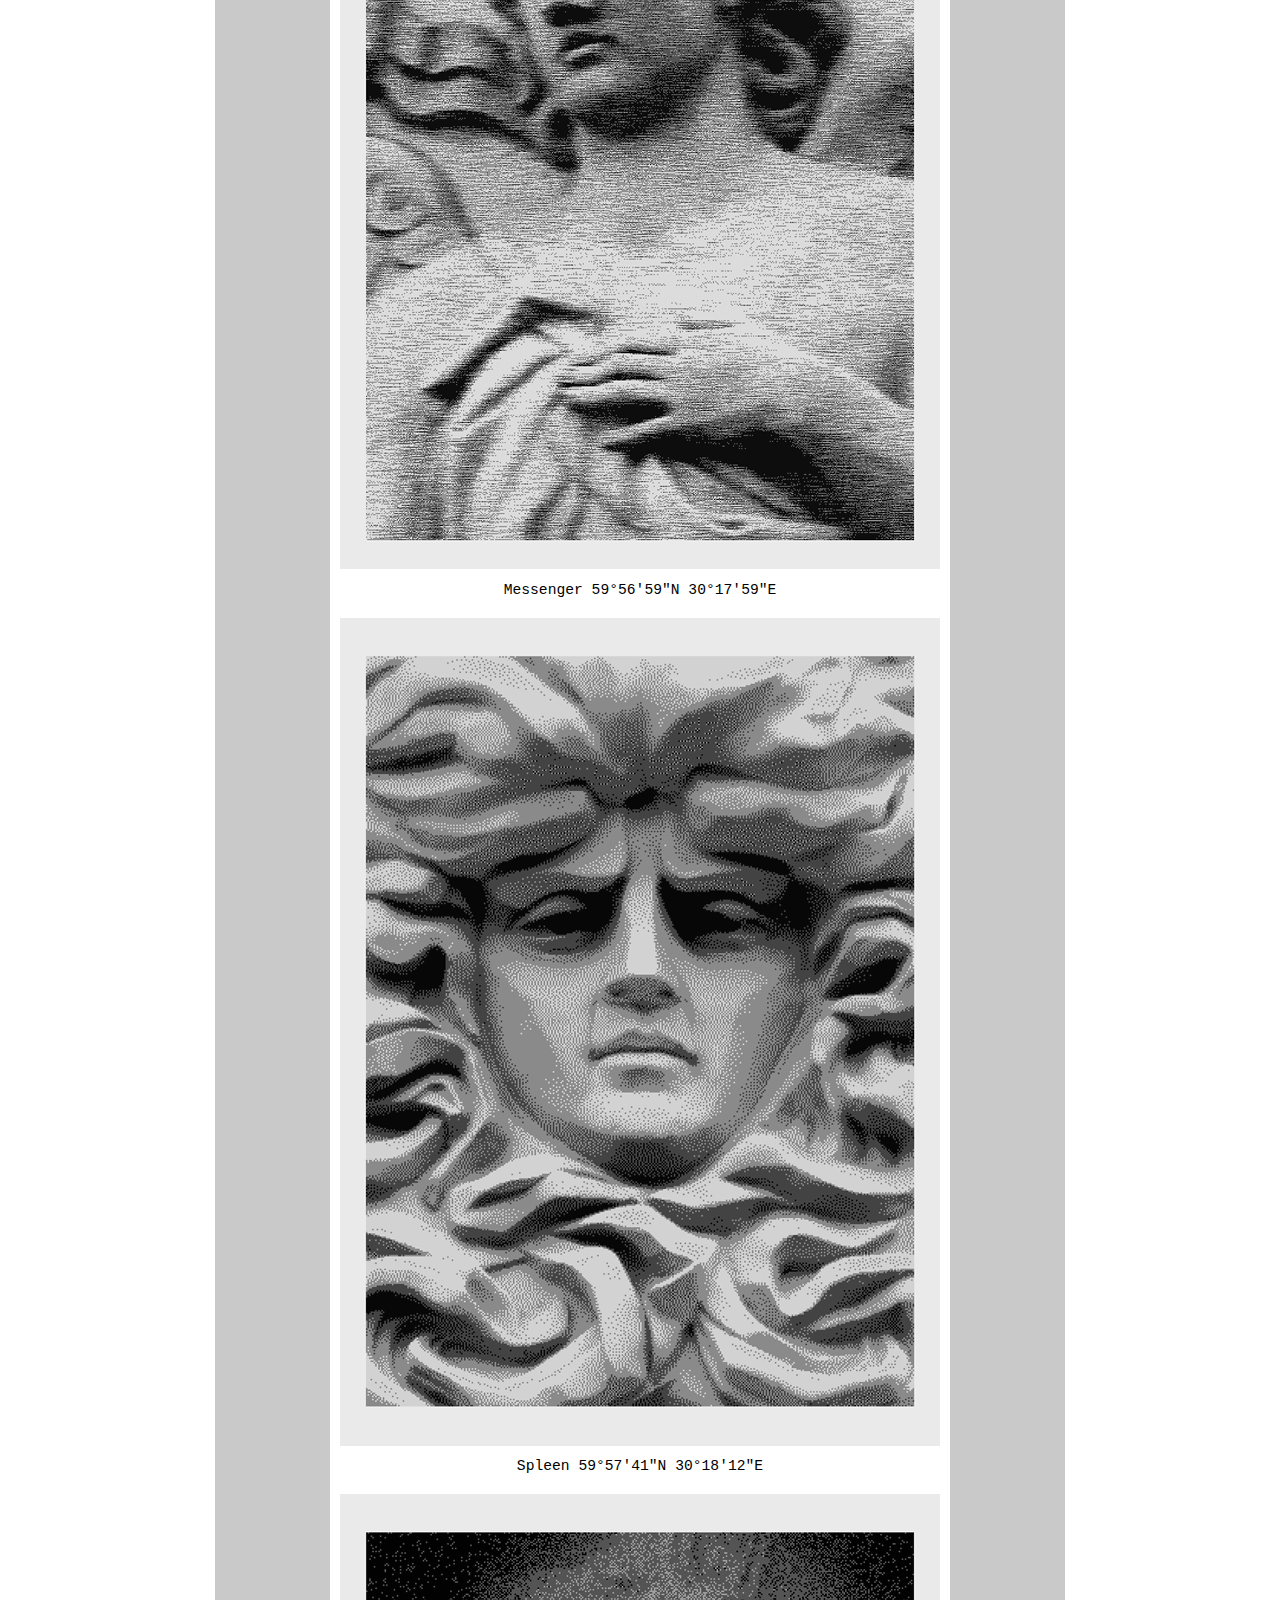
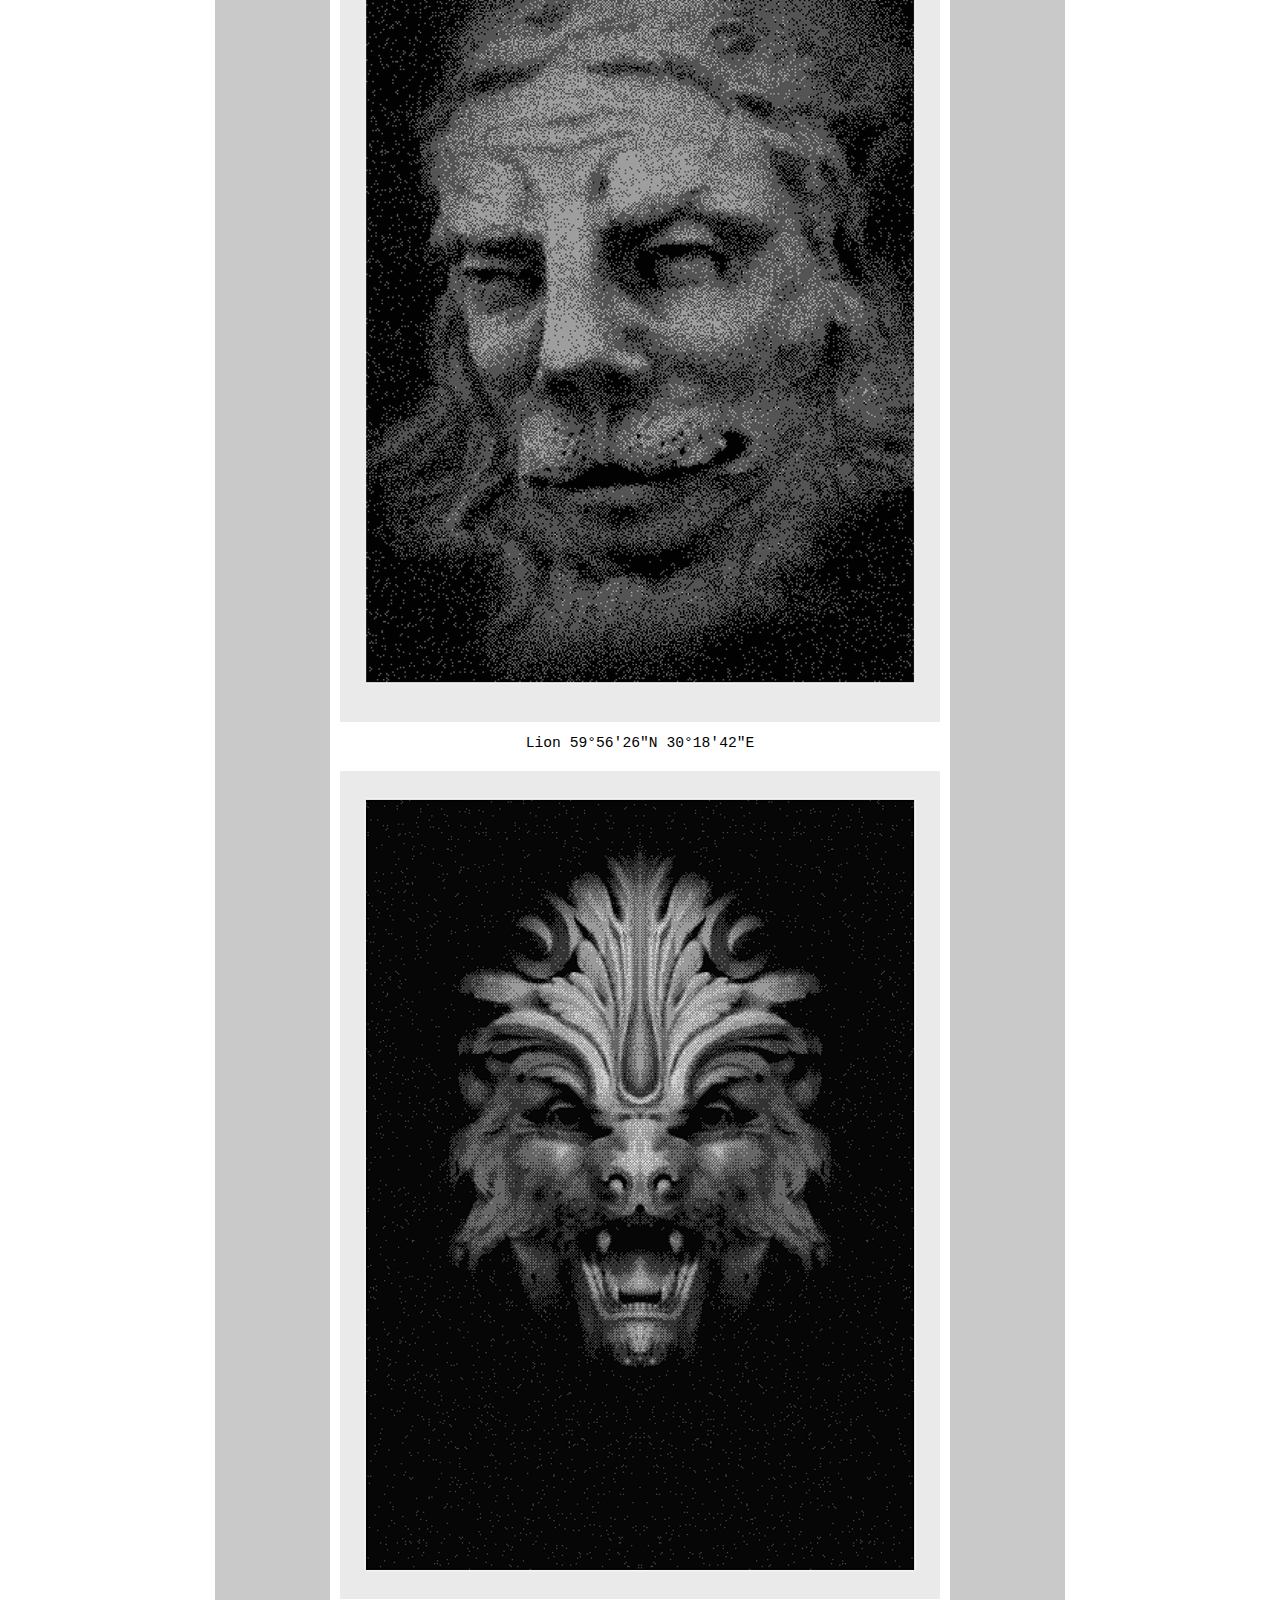
<file: pages/overworld.html>
<!DOCTYPE HTML>
<html>
<head>
<meta charset="utf-8">
<meta name="robots" content="index, follow">
<title>Overworld - Cyberborea</title>
<link rel="stylesheet" type="text/css" href="../style.css">
</head>

<body>

<main>

<div class="container-img">
<p><img src="../content/images/cyberborea.png" alt="Cyberborea Symbol"></p>
</div>

<div class="container-title">
<pre>


*<br>
<div class="ttl"><p><a href="../index.html" class="mainlinks">Cyberborea</a></p></div>

*<br>
*<br>
*<br>

</pre>
</div>


<div class="container-main-overworld">
<pre>

<h3>Digital Art | Since 2015 </h3><br>
<br>

<div class="container-intro">
<h3>Intro</h3>
</div>
<div class="intro-txt">
<p>The Cyberborea project is dedicated to various aspects of the expansion and transformation of human reality through new technologies. The name of the project goes back to the legendary country Hyperborea, which, according to ancient authors, existed in the border (northern, 'beyond the Borean') regions of Oikoumene. The imagination of the Greeks endowed these lands with utopian and miraculous features, where people do not feel need, are not burdened by work and do not suffer from diseases. Their life is filled with art and they do not die until they themselves want it. Cyberborea is a territory of a quite probable future, where the way of life of the Hyperboreans can be embodied.</p>
</div>

<div id=artworks class="container-artworks">
<h3>Artworks</h3><br>

<a href="../pages/reefs.html#artworks" class="mainlinks">Reefs ..................................................</a><br>
<a href="../pages/clouds.html#artworks" class="mainlinks">Clouds .................................................</a><br>
<span class="color-txt">Overworld ..............................................</span><br>
<a href="../pages/metaland.html#artworks" class="mainlinks">Metaland ...............................................</a><br>
<a href="../pages/snowflakes.html#artworks" class="mainlinks">Snowflakes .............................................</a><br>
<a href="../pages/cosmoglitch.html#artworks" class="mainlinks">Cosmoglitch ............................................</a><br>
<a href="../pages/overgame.html#artworks" class="mainlinks">OverGame ...............................................</a><br>
<a href="../pages/cyborgy.html#artworks" class="mainlinks">Cyborgy ................................................</a><br>

</div>
<div class="container-overworld">
<h3>Overworld</h3>

<p class="overworld"><img src="../content/images/Cyberborea_OVERWORLD_Ares-595625N301857E_2015.png" width="600" height="828" alt="Ares - OVERWORLD - Cyberborea">
<br>
Ares 59°56'25"N 30°18'57"E<br>
<br>
<img src="../content/images/Cyberborea_OVERWORLD_Warrior-595555N302112E_2015.png" width="600" height="828" alt="Warrior - OVERWORLD - Cyberborea">
<br>
Warrior 59°55'55"N 30°21'12"E<br>
<br>
<img src="../content/images/Cyberborea_OVERWORLD_Medusa-595559N301836E_2015.png" width="600" height="828" alt="Medusa - OVERWORLD - Cyberborea">
<br>
Medusa 59°55'59"N 30°18'36"E<br>
<br>
<img src="../content/images/Cyberborea_OVERWORLD_Head-595635N302028E_2016.png" width="600" height="828" alt="Head - OVERWORLD - Cyberborea">
<br>
Head 59°56'35"N 30°20'28"E<br>
<br>
<img src="../content/images/Cyberborea_OVERWORLD_Minerva-595634N302028E_2016.png" width="600" height="828" alt="Minerva - OVERWORLD - Cyberborea">
<br>
Minerva 59°56'34"N 30°20'28"E<br>
<br>
<img src="../content/images/Cyberborea_OVERWORLD_Persephone-595647N302120E_2016.png" width="600" height="828" alt="Persephone - OVERWORLD - Cyberborea">
<br>
Persephone 59°56'47"N 30°21'20"E<br>
<br>
<img src="../content/images/Cyberborea_OVERWORLD_Mist-595540N301740E_2016.png" width="600" height="828" alt="Mist - OVERWORLD - Cyberborea">
<br>
Mist 59°55'40"N 30°17'40"E<br>
<br>
<img src="../content/images/Cyberborea_OVERWORLD_Magnetism-595632N301711E_2016.png" width="600" height="828" alt="Magnetism - OVERWORLD - Cyberborea">
<br>
Magnetism 59°56'32"N 30°17'11"E<br>
<br>
<img src="../content/images/Cyberborea_OVERWORLD_Demimonde-595560N301729E_2017.png" width="600" height="828" alt="Demimonde - OVERWORLD - Cyberborea">
<br>
Demimonde 59°55'60"N 30°17'29"E<br>
<br>
<img src="../content/images/Cyberborea_OVERWORLD_Athena-595636N301926E_2017.png" width="600" height="828" alt="Athena - OVERWORLD - Cyberborea">
<br>
Athena 59°56'36"N 30°19'26"E<br>
<br>
<img src="../content/images/Cyberborea_OVERWORLD_Mars-595656N302150E_2017.png" width="600" height="828" alt="Mars - OVERWORLD - Cyberborea">
<br>
Mars 59°56'56"N 30°21'50"E<br>
<br>
<img src="../content/images/Cyberborea_OVERWORLD_Curator-595651N302125E_2018.png" width="600" height="828" alt="Curator - OVERWORLD - Cyberborea">
<br>
Curator 59°56'51"N 30°21'26"E<br>
<br>
<img src="../content/images/Cyberborea_OVERWORLD_Messenger-595659N301759E_2018.png" width="600" height="828" alt="Messenger - OVERWORLD - Cyberborea">
<br>
Messenger 59°56'59"N 30°17'59"E<br>
<br>
<img src="../content/images/Cyberborea_OVERWORLD_Spleen-595741N301812E_2018.png" width="600" height="828" alt="Spleen - OVERWORLD - Cyberborea">
<br>
Spleen 59°57'41"N 30°18'12"E<br>
<br>
<img src="../content/images/Cyberborea_OVERWORLD_Lion-595626N301841E_2017.png" width="600" height="828" alt="Mouse - OVERWORLD - Cyberborea">
<br>
Lion 59°56'26"N 30°18'42"E<br>
<br>
<img src="../content/images/Cyberborea_OVERWORLD_Lion-595543N302014E_2018.png" width="600" height="828" alt="Lion - OVERWORLD - Cyberborea">
<br>
Lion 59°55'43"N 30°20'15"E<br>
<br>
<img src="../content/images/Cyberborea_OVERWORLD_Edge-595620N302138E_2018.png" width="600" height="600" alt="Edge - OVERWORLD - Cyberborea">
<br>
Edge 59°56'20"N 30°21'38"E<br>
<br>
<img src="../content/images/Cyberborea_OVERWORLD_Hercules-595628N301846E_2018.png" width="600" height="600" alt="Hercules - OVERWORLD - Cyberborea">
<br>
Hercules 59°56'28"N 30°18'46"E<br>
<br>
<img src="../content/images/Cyberborea_OVERWORLD_Apollo-595628N301903E_2018.png" width="600" height="600" alt="Apollo - OVERWORLD - Cyberborea">
<br>
Apollo 59°56'28"N 30°19'03"E<br>
<br>
<img src="../content/images/Cyberborea_OVERWORLD_Optimism-595600N301752E_2017.png" width="600" height="600" alt="Optimism - OVERWORLD - Cyberborea">
<br>
Optimism 59°56'00"N 30°17'52"E<br>
<br>
<img src="../content/images/Cyberborea_OVERWORLD_Thunder-595554N301826E_2016.png" width="600" alt="Thunder - OVERWORLD - Cyberborea">
<br>
Thunder 59°55'55"N 30°18'27"E
</p><div class="overworld-txt">
<p>The computer graphics of the Overworld series is dedicated to the supernatural habitat of gods and good spirits, which is usually called the 'Upper World'. The term 'overworld' is borrowed from the world of computer games, where it generally means feature a top-down view, which refers us to the typical habitat of an architectural sculpture.<br>
<br>
The artworks were created on the basis of the author's photos of the architectural sculpture of St. Petersburg. Antique gods, heroes, historical and legendary characters, mythical animals and even ornaments are considered in it not only as aesthetically attractive objects, but also as a local semiotic system, a memory card, a cultural code that links the personal history of the city with the fundamental meanings of European and world culture.<br>
<br>
The important element of the work on the Overworld series was the study of the specifics of the existence of architectural sculpture at the intersection of ecological, cognitive and media spaces. The titles of the artworks use not only the names of the characters, but also geographical coordinates, by which the viewer can determine the location of the original objects.</p>
</div>
</div>

<div class="links">
<h3>Links</h3><br>

........................................................<br>
........................................................<br>
.................... <a href="https://cyberborea.eth.limo" class="mainlinks" target="_blank">cyberborea.eth</a> ....................<br>
................... <a href="https://abbfe6z95qov3d40hf6j30g7auo7afhp.mypinata.cloud/ipfs/QmR7dUXizz6za2YGsTSJaCx2Zm1aq1JDYVhRK6vK2kXKy6" class="mainlinks" target="_blank">cyberborea.crypto</a> ..................<br>
.................... <a href="https://www.cyberborea.net" class="mainlinks" target="_blank">cyberborea.net</a> ....................<br>
........................................................<br>
........................................................<br>

</div>

</pre></div>

</main>

<footer>

<div class="container-foot">HTML+CSS+IPFS ~ Deployed by <a href="mailto:cyberborea@skiff.com">Cyberborea</a></div>

</footer>

</body>

</html>
</file>
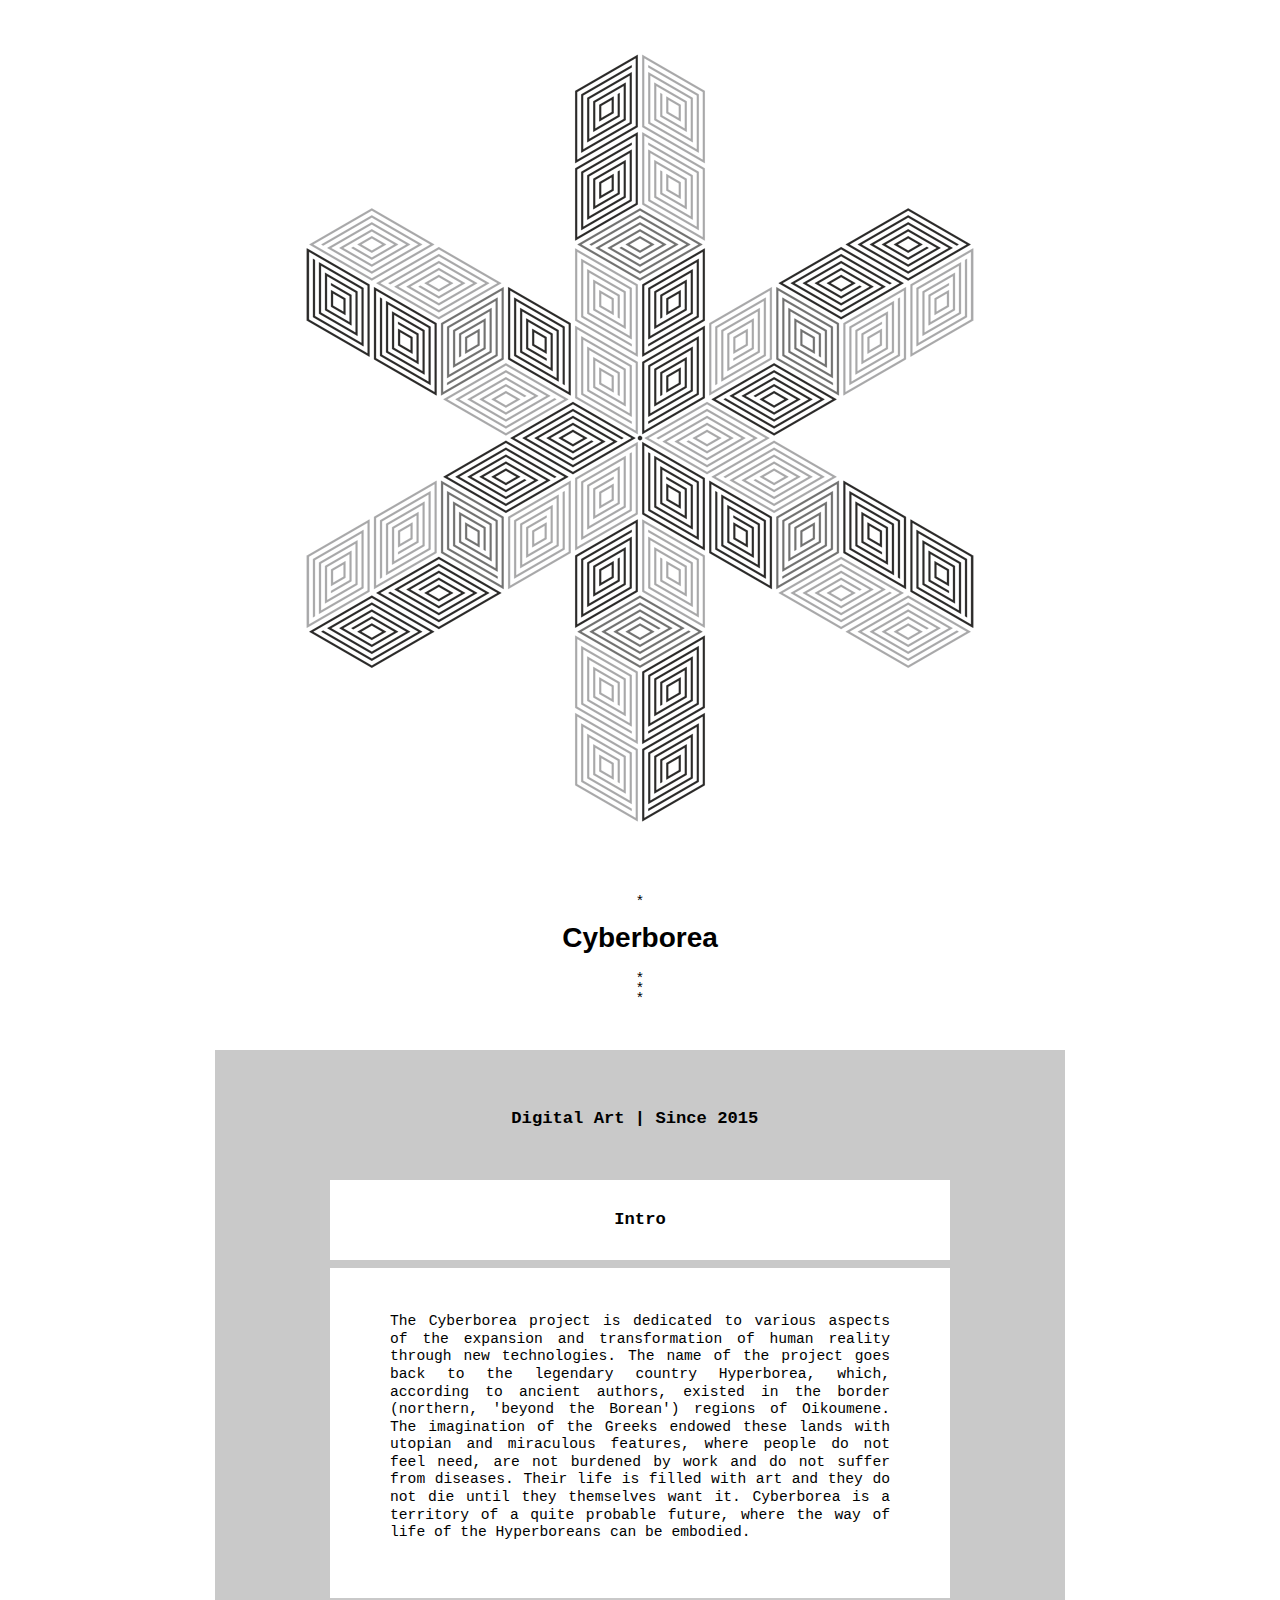
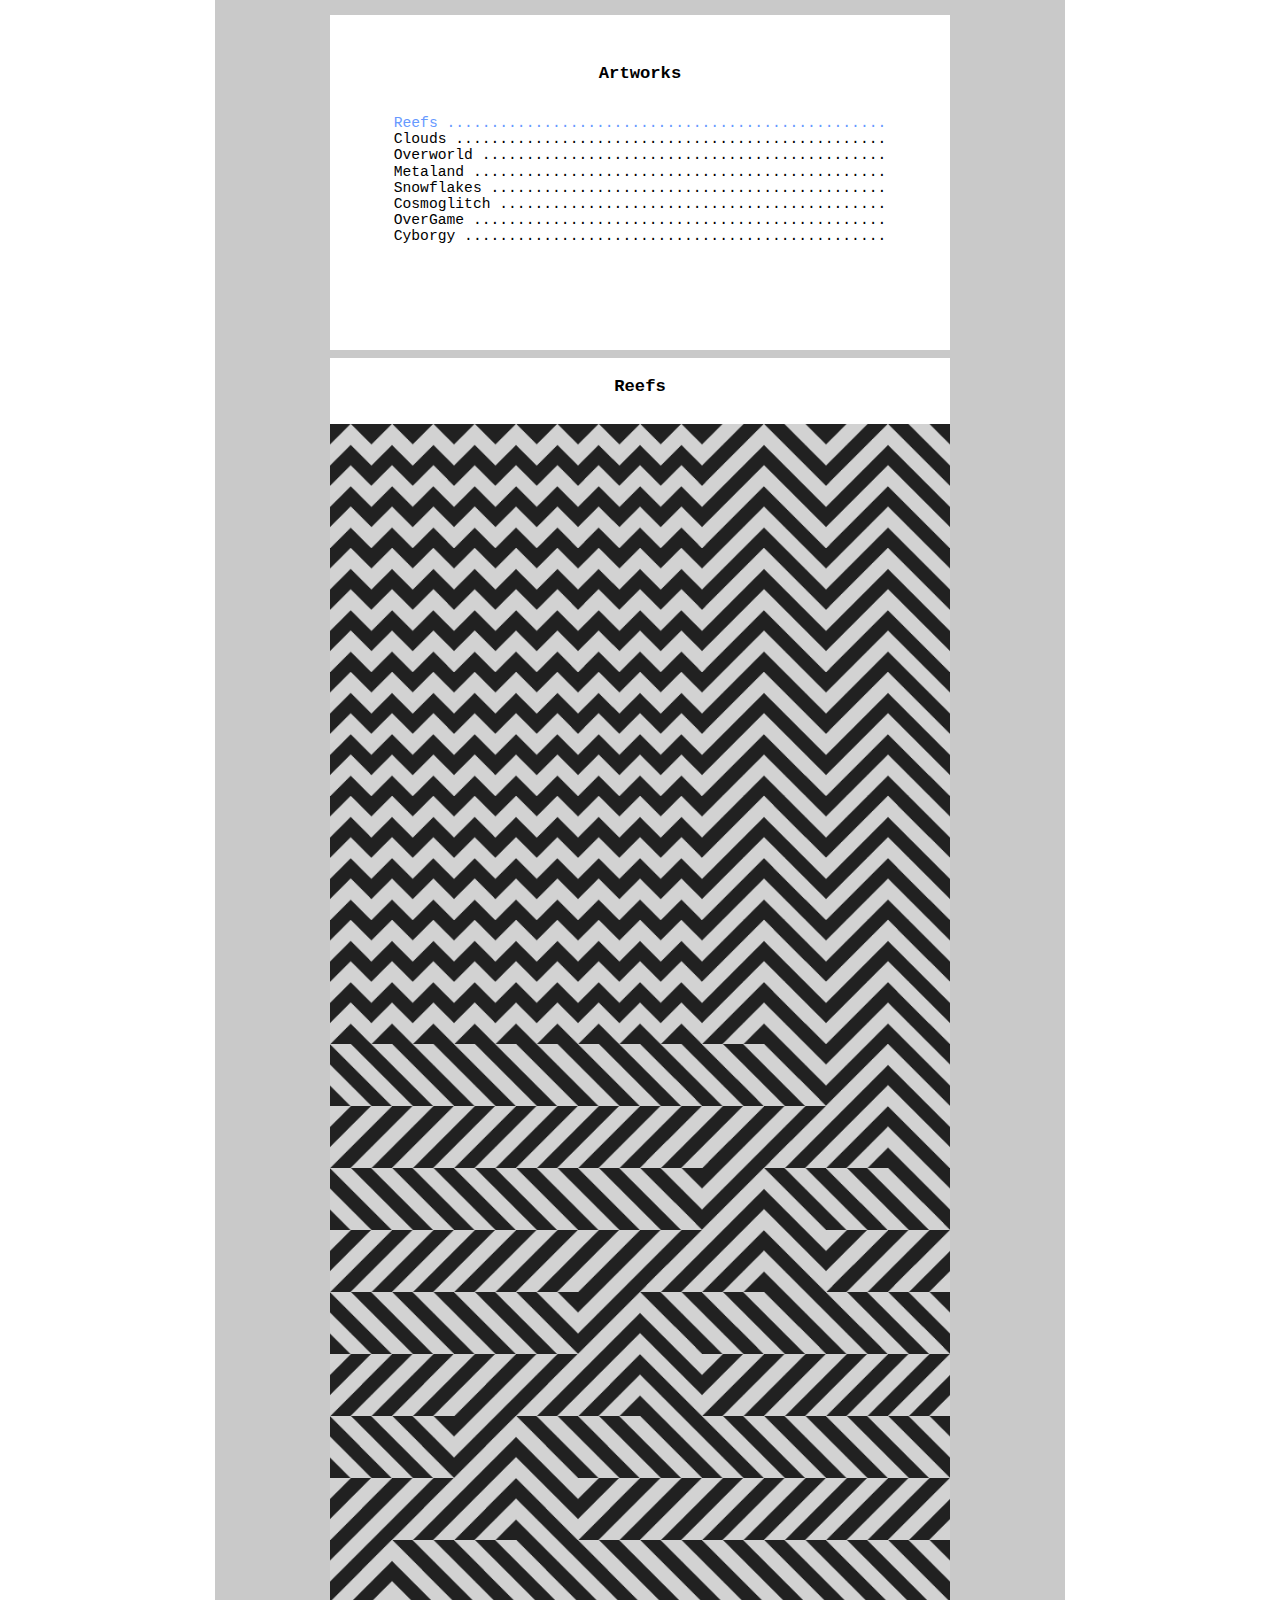
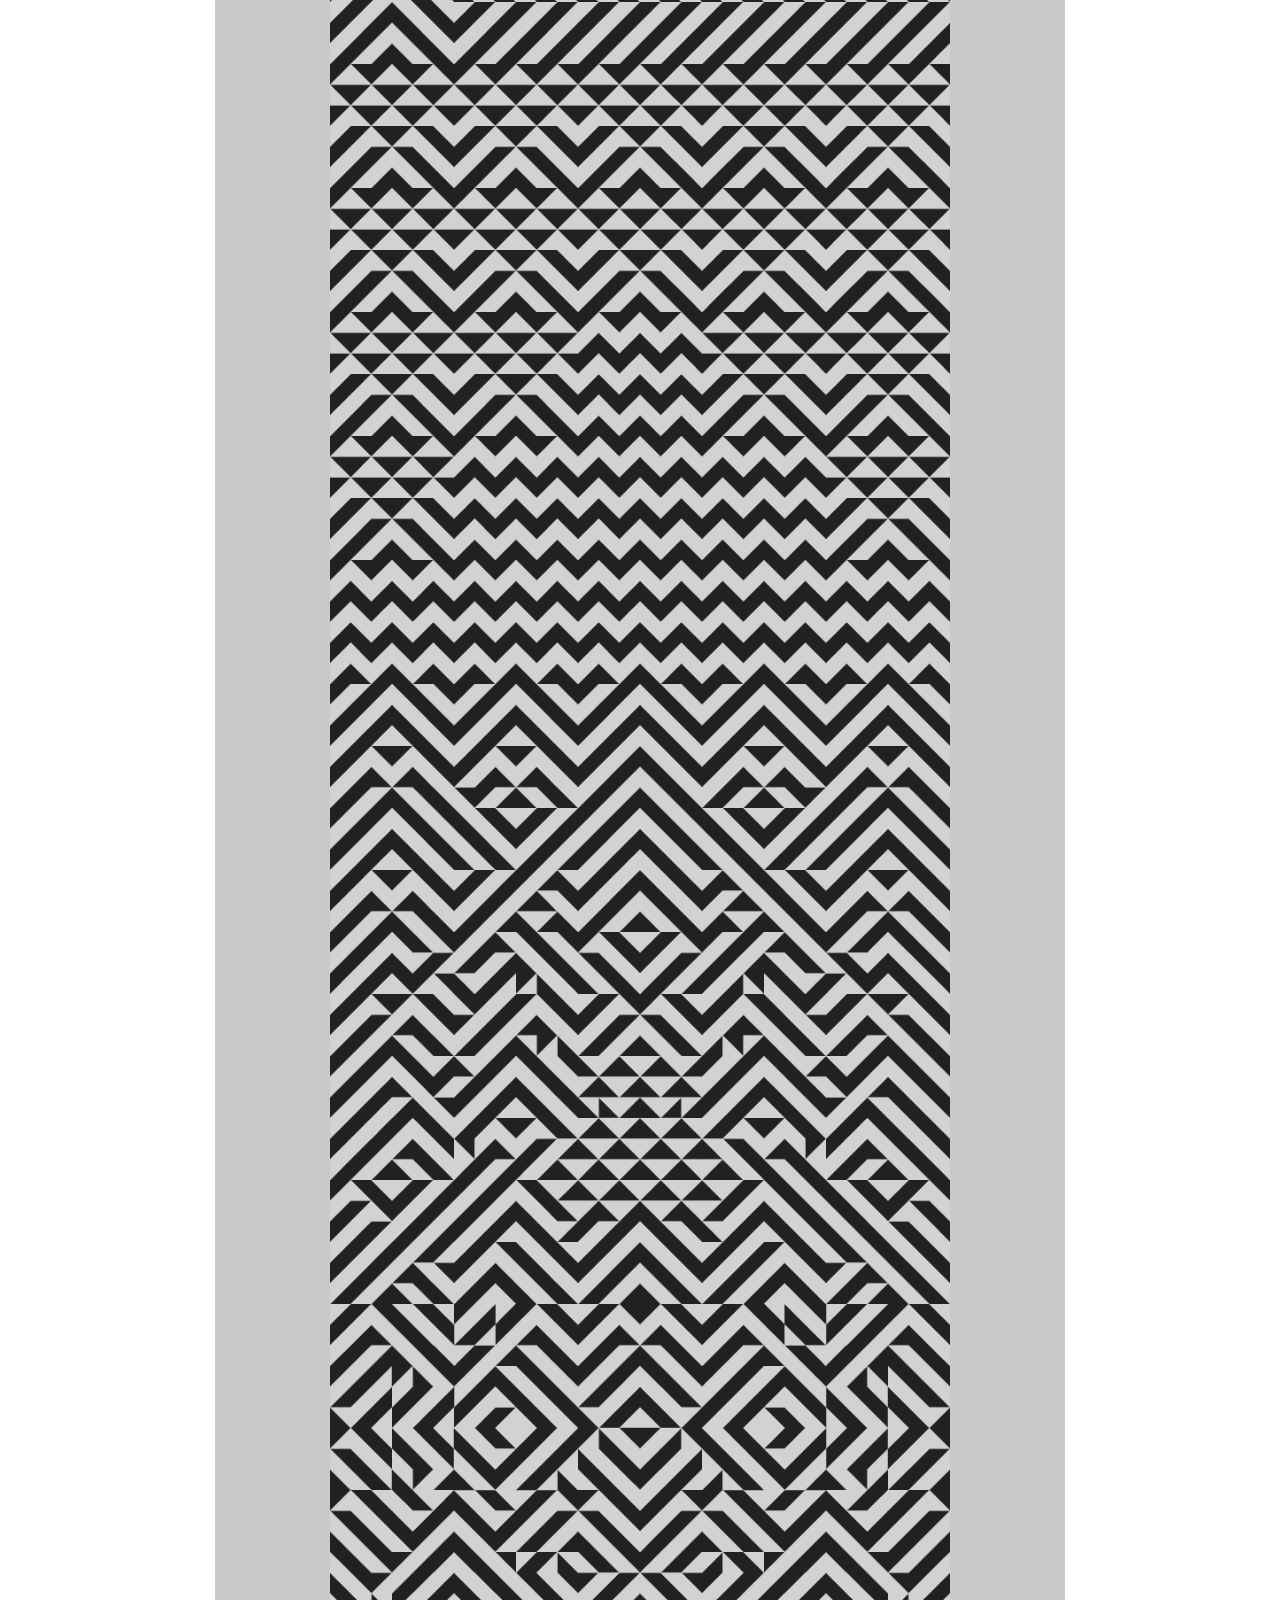
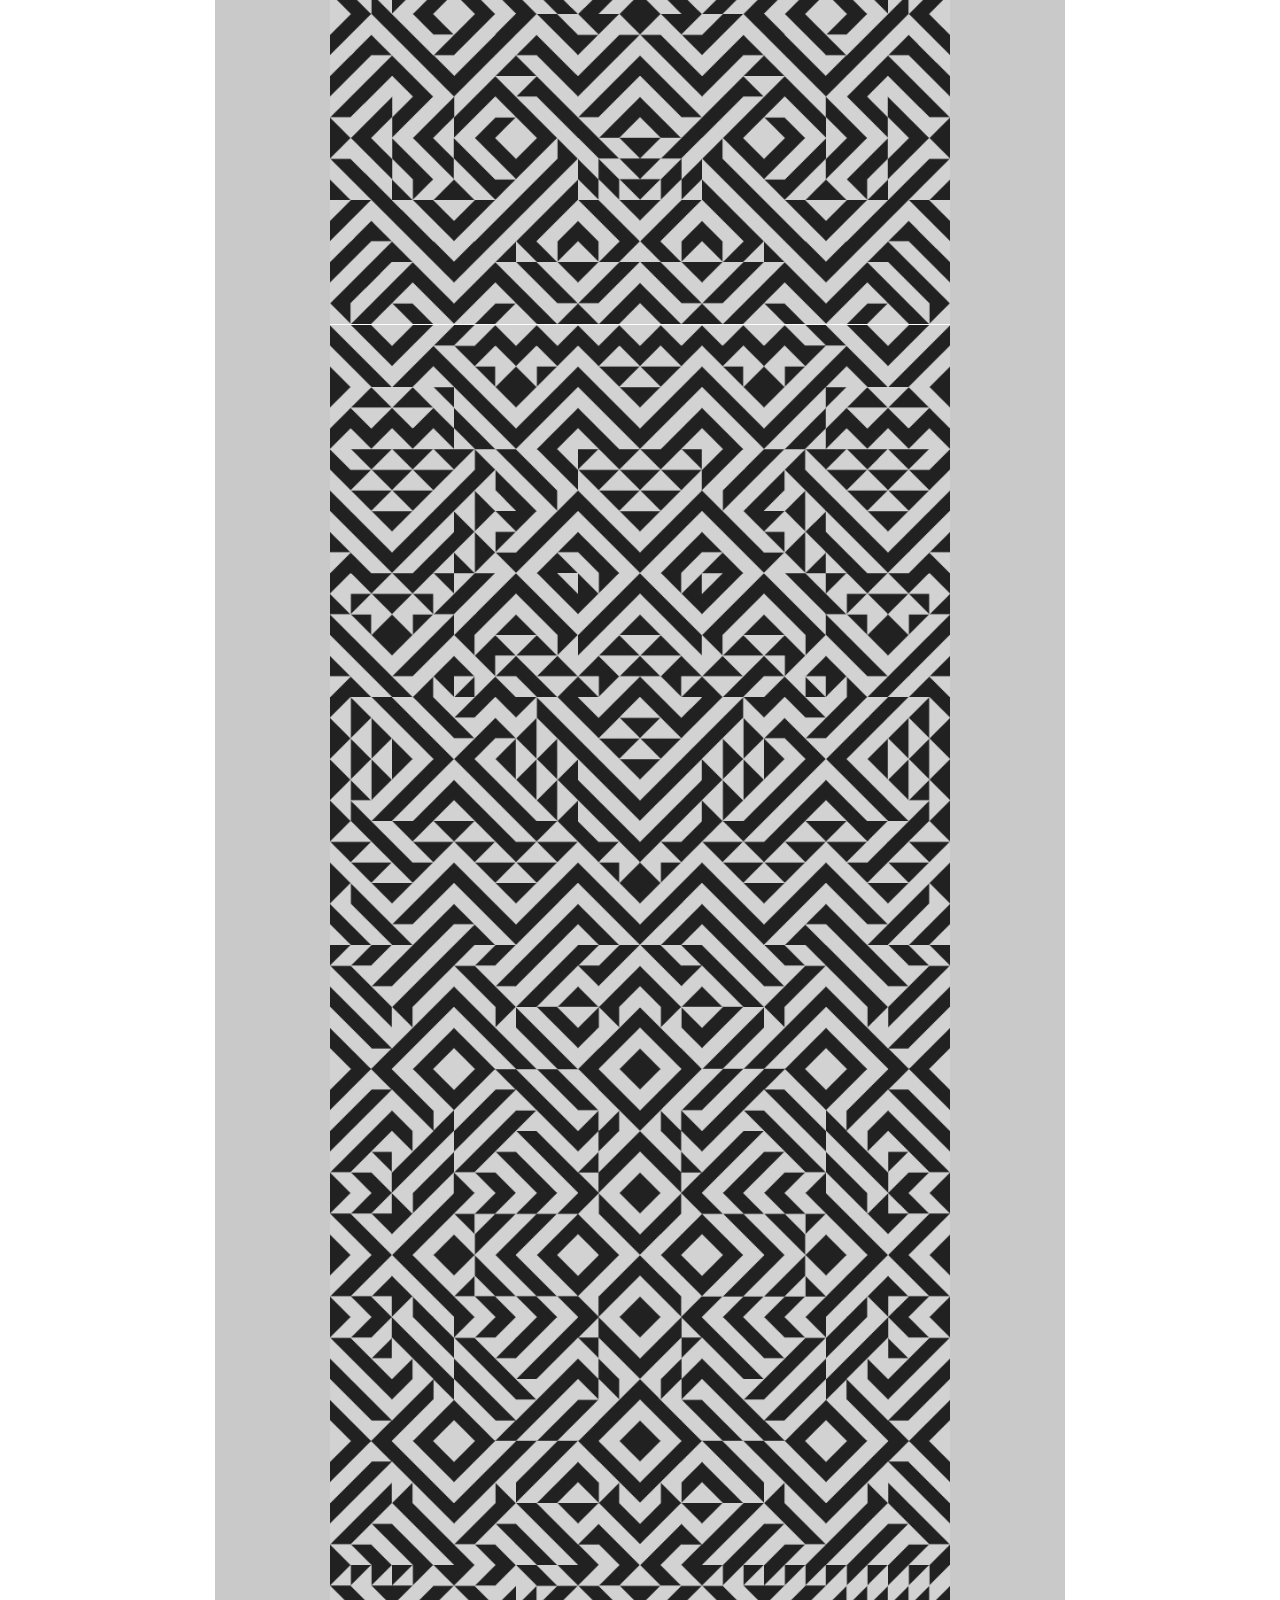
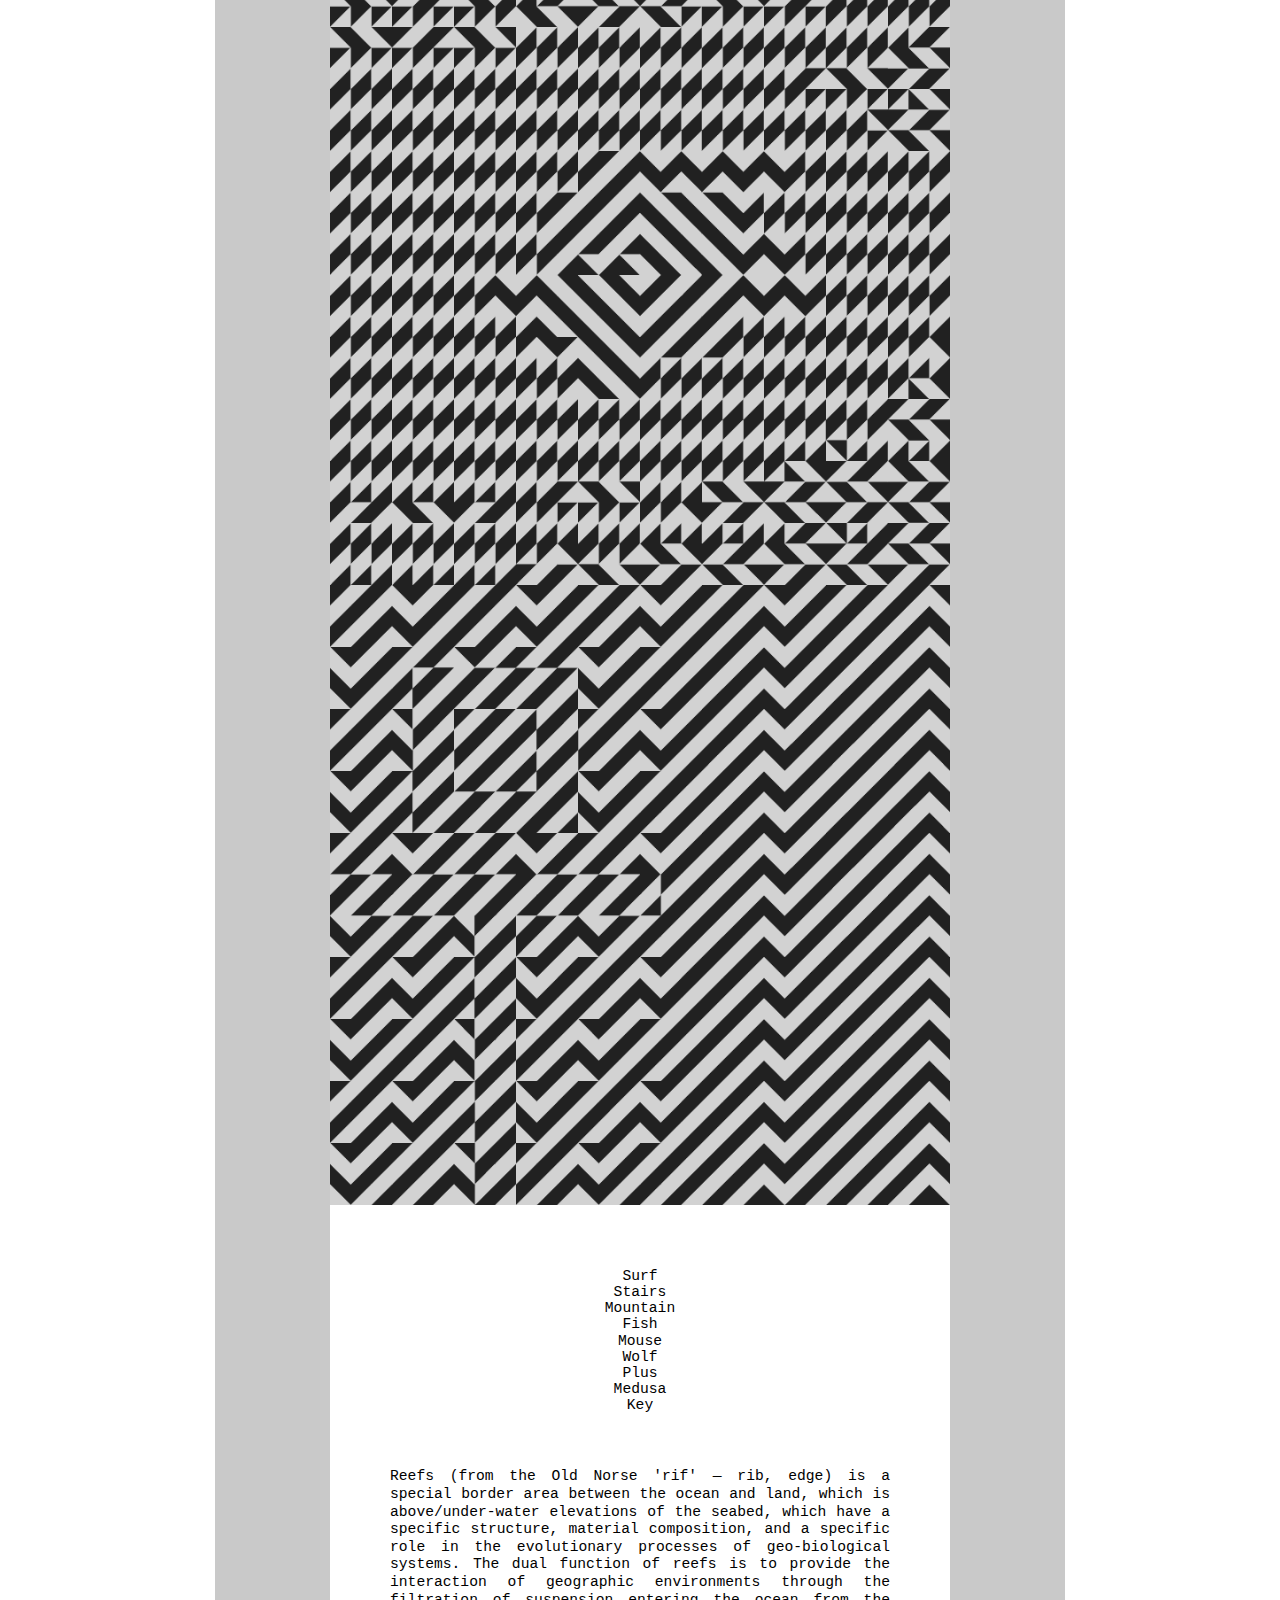
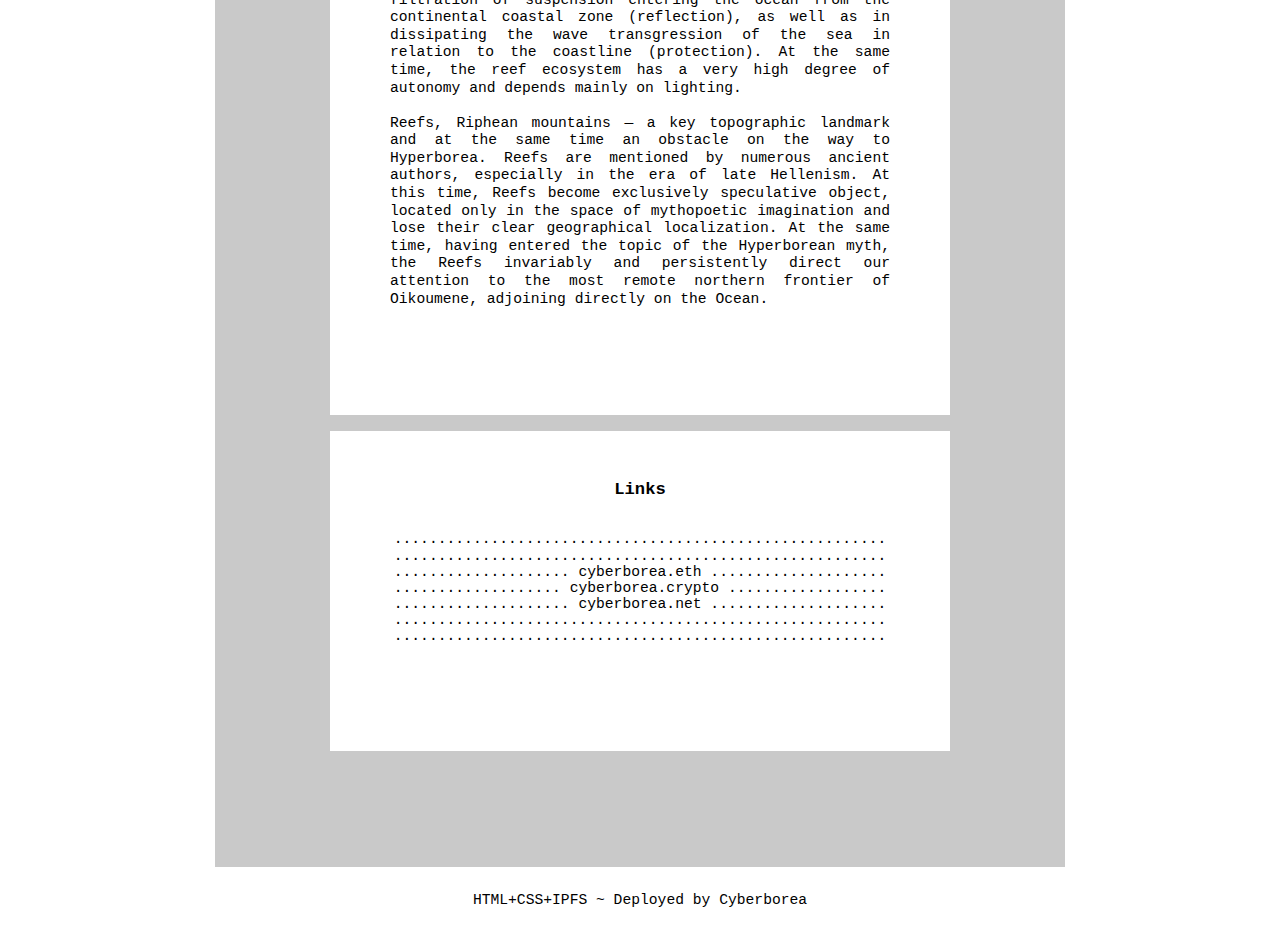
<file: pages/reefs.html>
<!DOCTYPE HTML>
<html>
<head>
<meta charset="utf-8">
<meta name="robots" content="index, follow">
<title>Reefs - Cyberborea</title>
<link rel="stylesheet" type="text/css" href="../style.css">
</head>

<body>

<main>

<div class="container-img">
<p><img src="../content/images/cyberborea.png" alt="Cyberborea Symbol"></p>
</div>

<div class="container-title">
<pre>


*<br>
<div class="ttl"><p><a href="../index.html" class="mainlinks">Cyberborea</a></p></div>

*<br>
*<br>
*<br>

</pre>
</div>


<div class="container-main-reefs">
<pre>

<h3>Digital Art | Since 2015 </h3><br>
<br>

<div class="container-intro">
<h3>Intro</h3>
</div>
<div class="intro-txt">
<p>The Cyberborea project is dedicated to various aspects of the expansion and transformation of human reality through new technologies. The name of the project goes back to the legendary country Hyperborea, which, according to ancient authors, existed in the border (northern, 'beyond the Borean') regions of Oikoumene. The imagination of the Greeks endowed these lands with utopian and miraculous features, where people do not feel need, are not burdened by work and do not suffer from diseases. Their life is filled with art and they do not die until they themselves want it. Cyberborea is a territory of a quite probable future, where the way of life of the Hyperboreans can be embodied.</p>
</div>

<div id=artworks class="container-artworks">
<h3>Artworks</h3><br>

<span class="color-txt">Reefs ..................................................</span><br>
<a href="../pages/clouds.html#artworks" class="mainlinks">Clouds .................................................</a><br>
<a href="../pages/overworld.html#artworks" class="mainlinks">Overworld ..............................................</a><br>
<a href="../pages/metaland.html#artworks" class="mainlinks">Metaland ...............................................</a><br>
<a href="../pages/snowflakes.html#artworks" class="mainlinks">Snowflakes .............................................</a><br>
<a href="../pages/cosmoglitch.html#artworks" class="mainlinks">Cosmoglitch ............................................</a><br>
<a href="../pages/overgame.html#artworks" class="mainlinks">OverGame ...............................................</a><br>
<a href="../pages/cyborgy.html#artworks" class="mainlinks">Cyborgy ................................................</a><br>

</div>
<div class="container-reefs">
<h3>Reefs</h3>

<p class="reefs"><img src="../content/images/Cyberborea_REFFS_Surf.png" width="620" height="620" alt="Surf - REFFS - Cyberborea">
<img src="../content/images/Cyberborea_REFFS_Stairs.png" width="620" height="620" alt="Stairs - REFFS - Cyberborea">
<img src="../content/images/Cyberborea_REFFS_Mountain.png" width="620" height="620" alt="Mountain - REFFS - Cyberborea">
<img src="../content/images/Cyberborea_REFFS_Fish.png" width="620" height="620" alt="Fish - REFFS - Cyberborea">
<img src="../content/images/Cyberborea_REFFS_Mouse.png" width="620" height="620" alt="Mouse - REFFS - Cyberborea">
<img src="../content/images/Cyberborea_REFFS_Wolf.png" width="620" height="620" alt="Wolf - REFFS - Cyberborea">
<img src="../content/images/Cyberborea_REFFS_Plus.png" width="620" height="620" alt="Plus - REFFS - Cyberborea">
<img src="../content/images/Cyberborea_REFFS_Medusa.png" width="620" height="620" alt="Medusa - REFFS - Cyberborea">
<img src="../content/images/Cyberborea_REFFS_Key.png" width="620" height="620" alt="Key - REFFS - Cyberborea"></p>
<p>
Surf<br>
Stairs<br>
Mountain<br>
Fish<br>
Mouse<br>
Wolf<br>
Plus<br>
Medusa<br>
Key
</p><div class="reefs-txt">
<p>Reefs (from the Old Norse 'rif' — rib, edge) is a special border area between the ocean and land, which is above/under-water elevations of the seabed, which have a specific structure, material composition, and a specific role in the evolutionary processes of geo-biological systems. The dual function of reefs is to provide the interaction of geographic environments through the filtration of suspension entering the ocean from the continental coastal zone (reflection), as well as in dissipating the wave transgression of the sea in relation to the coastline (protection). At the same time, the reef ecosystem has a very high degree of autonomy and depends mainly on lighting.<br>
<br>
Reefs, Riphean mountains — a key topographic landmark and at the same time an obstacle on the way to Hyperborea. Reefs are mentioned by numerous ancient authors, especially in the era of late Hellenism. At this time, Reefs become exclusively speculative object, located only in the space of mythopoetic imagination and lose their clear geographical localization. At the same time, having entered the topic of the Hyperborean myth, the Reefs invariably and persistently direct our attention to the most remote northern frontier of Oikoumene, adjoining directly on the Ocean.</p>
</div>
</div>

<div class="links">
<h3>Links</h3><br>

........................................................<br>
........................................................<br>
.................... <a href="https://cyberborea.eth.limo" class="mainlinks" target="_blank">cyberborea.eth</a> ....................<br>
................... <a href="https://abbfe6z95qov3d40hf6j30g7auo7afhp.mypinata.cloud/ipfs/QmR7dUXizz6za2YGsTSJaCx2Zm1aq1JDYVhRK6vK2kXKy6" class="mainlinks" target="_blank">cyberborea.crypto</a> ..................<br>
.................... <a href="https://www.cyberborea.net" class="mainlinks" target="_blank">cyberborea.net</a> ....................<br>
........................................................<br>
........................................................<br>

</div>

</pre></div>

</main>

<footer>

<div class="container-foot">HTML+CSS+IPFS ~ Deployed by <a href="mailto:cyberborea@skiff.com">Cyberborea</a></div>

</footer>

</body>

</html>
</file>
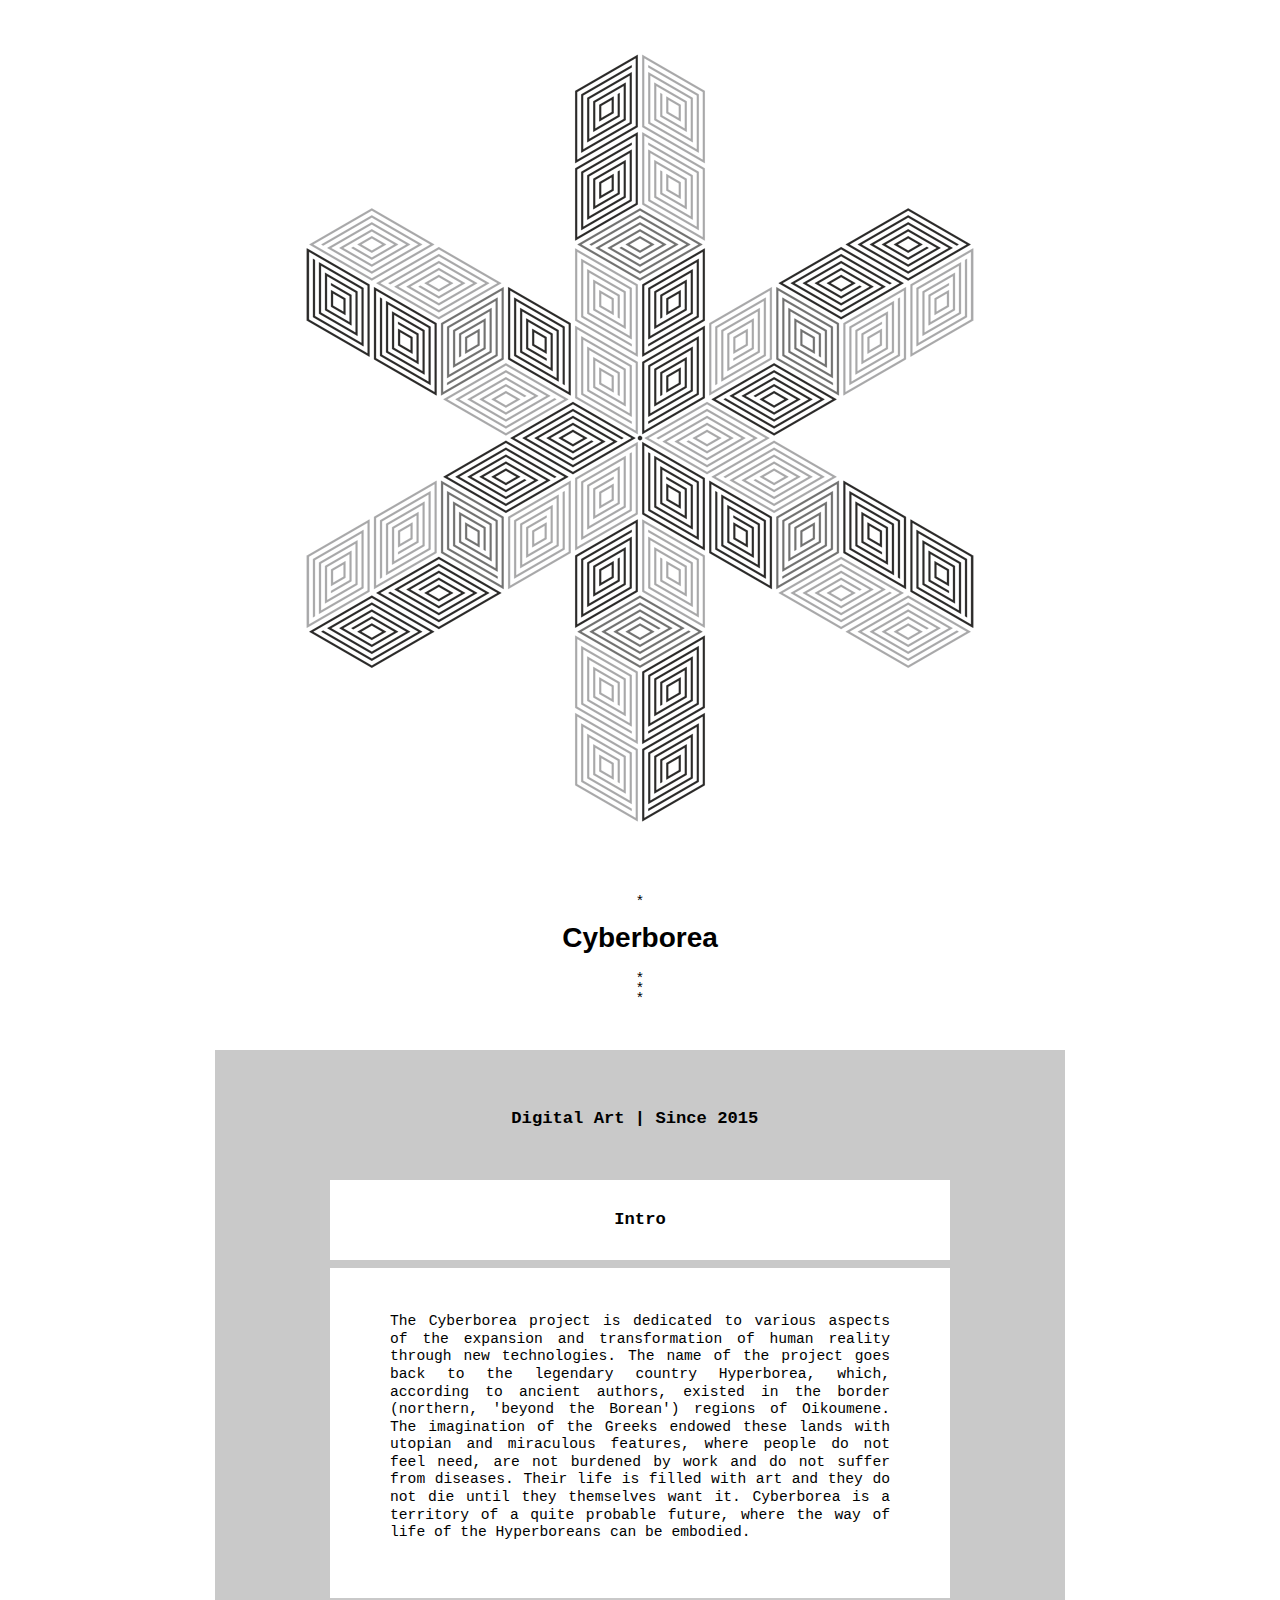
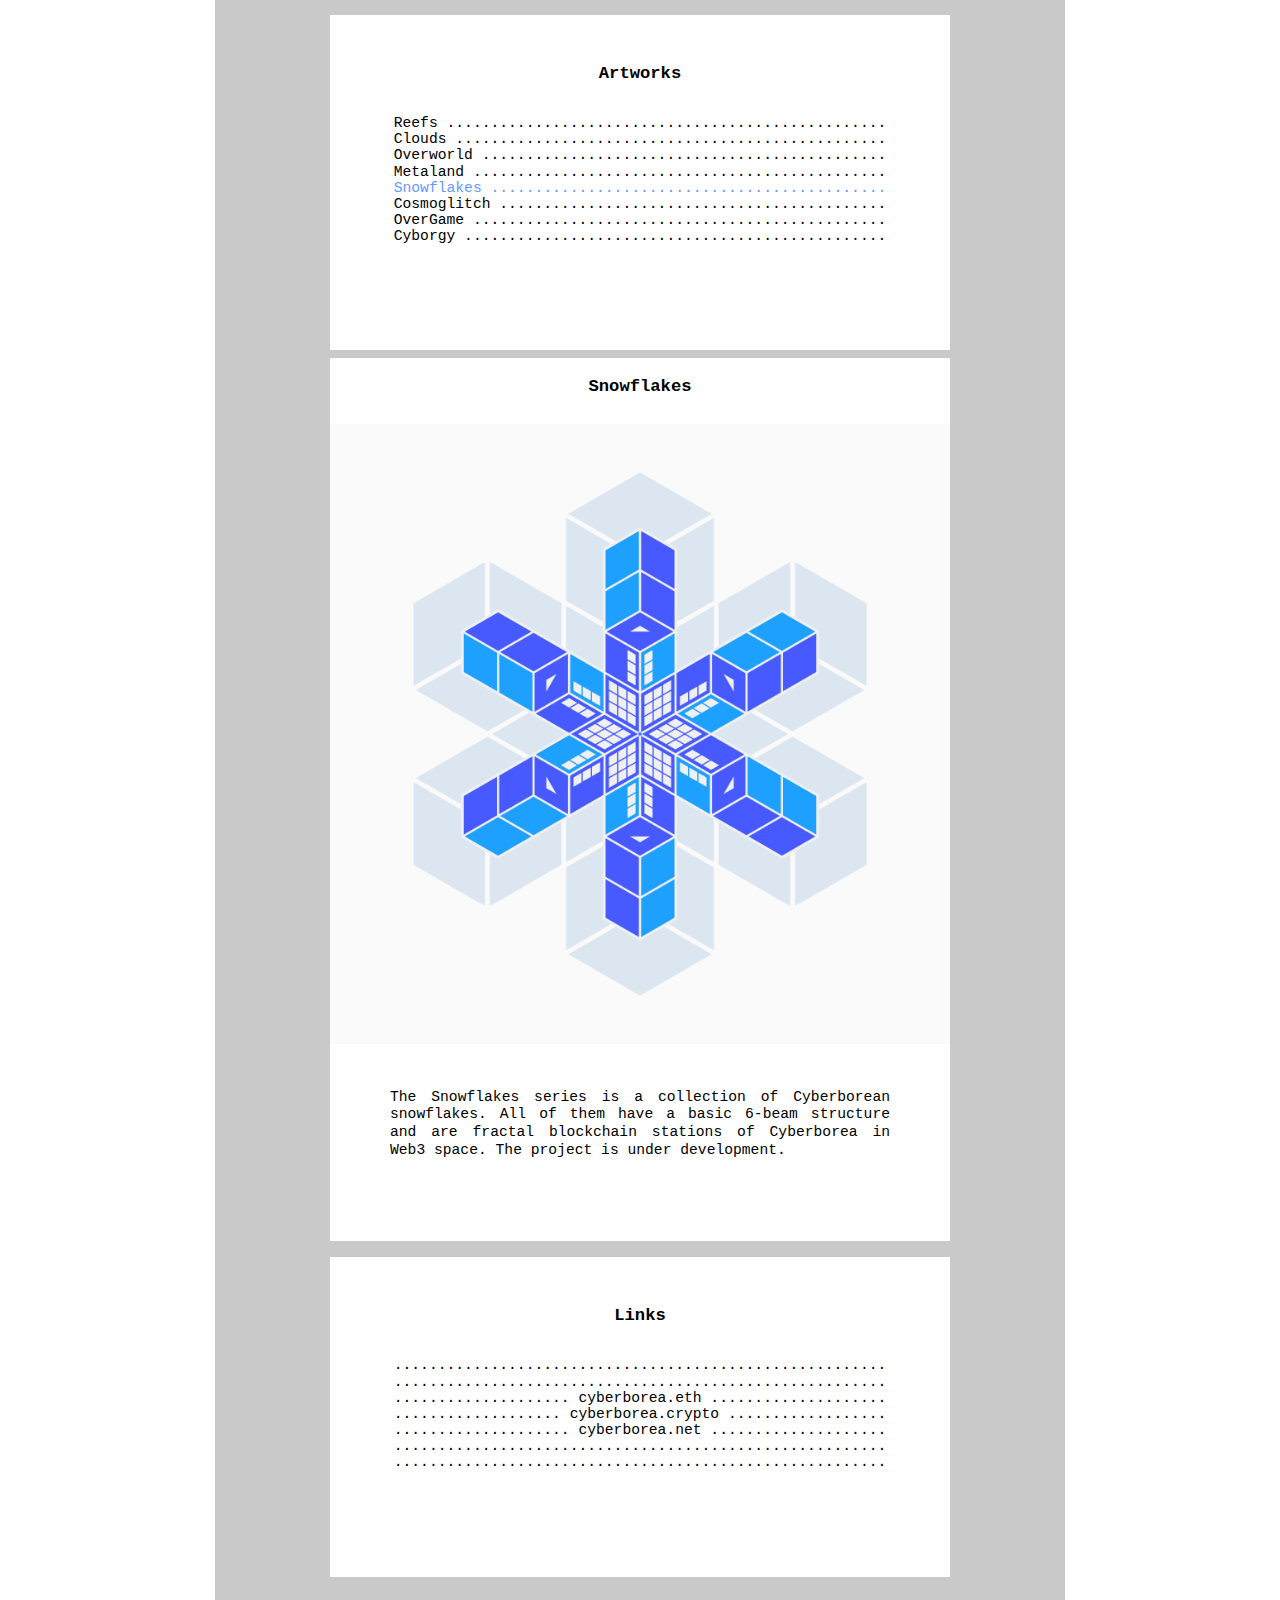
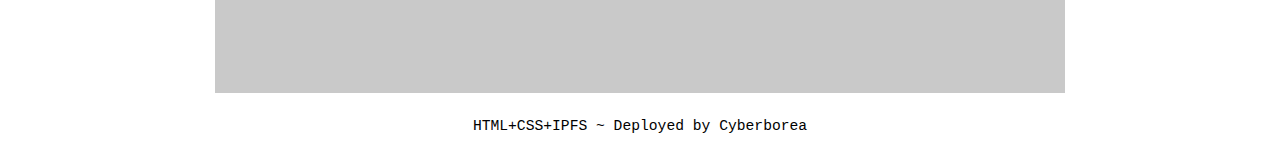
<file: pages/snowflakes.html>
<!DOCTYPE HTML>
<html>
<head>
<meta charset="utf-8">
<meta name="robots" content="index, follow">
<title>Snowflakes - Cyberborea</title>
<link rel="stylesheet" type="text/css" href="../style.css">
</head>

<body>

<main>

<div class="container-img">
<p><img src="../content/images/cyberborea.png" alt="Cyberborea Symbol"></p>
</div>

<div class="container-title">
<pre>


*<br>
<div class="ttl"><p><a href="../index.html" class="mainlinks">Cyberborea</a></p></div>

*<br>
*<br>
*<br>

</pre>
</div>


<div class="container-main-snowflakes">
<pre>

<h3>Digital Art | Since 2015 </h3><br>
<br>

<div class="container-intro">
<h3>Intro</h3>
</div>
<div class="intro-txt">
<p>The Cyberborea project is dedicated to various aspects of the expansion and transformation of human reality through new technologies. The name of the project goes back to the legendary country Hyperborea, which, according to ancient authors, existed in the border (northern, 'beyond the Borean') regions of Oikoumene. The imagination of the Greeks endowed these lands with utopian and miraculous features, where people do not feel need, are not burdened by work and do not suffer from diseases. Their life is filled with art and they do not die until they themselves want it. Cyberborea is a territory of a quite probable future, where the way of life of the Hyperboreans can be embodied.</p>
</div>

<div id=artworks class="container-artworks">
<h3>Artworks</h3><br>

<a href="../pages/reefs.html#artworks" class="mainlinks">Reefs ..................................................</a><br>
<a href="../pages/clouds.html#artworks" class="mainlinks">Clouds .................................................</a><br>
<a href="../pages/overworld.html#artworks" class="mainlinks">Overworld ..............................................</a><br>
<a href="../pages/metaland.html#artworks" class="mainlinks">Metaland ...............................................</a><br>
<span class="color-txt">Snowflakes .............................................</span><br>
<a href="../pages/cosmoglitch.html#artworks" class="mainlinks">Cosmoglitch ............................................</a><br>
<a href="../pages/overgame.html#artworks" class="mainlinks">OverGame ...............................................</a><br>
<a href="../pages/cyborgy.html#artworks" class="mainlinks">Cyborgy ................................................</a><br>

</div>
<div class="container-snowflakes">
<h3>Snowflakes</h3>

<p class="snowflakes"><img src="../content/images/Cyberborea_SNOWFLAKES_W333.png" width="620" height="620" alt="Snowflake - SNOWFLAKES - Cyberborea">
</p><div class="snowflakes-txt">
<p>The Snowflakes series is a collection of Cyberborean snowflakes. All of them have a basic 6-beam structure and are fractal blockchain stations of Cyberborea in Web3 space. The project is under development.</p>
</div>
</div>

<div class="links">
<h3>Links</h3><br>

........................................................<br>
........................................................<br>
.................... <a href="https://cyberborea.eth.limo" class="mainlinks" target="_blank">cyberborea.eth</a> ....................<br>
................... <a href="https://abbfe6z95qov3d40hf6j30g7auo7afhp.mypinata.cloud/ipfs/QmR7dUXizz6za2YGsTSJaCx2Zm1aq1JDYVhRK6vK2kXKy6" class="mainlinks" target="_blank">cyberborea.crypto</a> ..................<br>
.................... <a href="https://www.cyberborea.net" class="mainlinks" target="_blank">cyberborea.net</a> ....................<br>
........................................................<br>
........................................................<br>

</div>

</pre></div>

</main>

<footer>

<div class="container-foot">HTML+CSS+IPFS ~ Deployed by <a href="mailto:cyberborea@skiff.com">Cyberborea</a></div>

</footer>

</body>

</html>
</file>
<file: style.css>
body {
  margin: 0px;
  background: #FFFFFF;
  font-family: Courier, monospace;
  text-align:  center;
  }

a {
  text-decoration: none;
  color: #000000;
  }

a:visited {
  text-decoration: none;
  color: #000000;
	}

a.mainlinks {
  text-decoration: none;
  color: #000000;
  }

a.mainlinks:hover {
  text-decoration: none;
  color: #6699FF;
  }

.color-txt {
  color: #6699FF;
	}

.select-txt {
  color: #000000;
  font-weight: 600;
  }

.container-title {
  width: 100%;
  max-width: 800px;
  height: 150px;
  padding: 25px;
  border: 0;
  margin: 0 auto;
  background: #FFFFFF;
  text-align: center;
  line-height: 0.35em;
  font-size: 11pt;
  color: #000000;
  }

.ttl
  {
  font-size: 21pt;
  line-height: 0em;
  font-family: Verdana, Arial, Helvetica, sans-serif;
  font-weight: bold;
  }

.container-img {
  width: 100%;
  max-width: 800px;
  height: 800px;
  padding: 25px;
  border: 0;
  margin: 0 auto;
  background: transparent;
  font-size: 10pt;
  text-align: center;
  color: #000000;
  }

.container-main {
  width: 100%;
  max-width: 800px;
  height: 900px;
  padding: 25px;
  border: 0;
  margin: 0 auto;
  background: #C9C9C9;
  text-align: center;
  line-height: 0.55em;
  font-size: 11pt;
  color: #000000;
  }

.container-main-intro {
  width: 100%;
  max-width: 800px;
  height: 1302px;
  padding: 25px;
  border: 0;
  margin: 0 auto;
  background: #C9C9C9;
  text-align: center;
  line-height: 0.55em;
  font-size: 11pt;
  color: #000000;
  }

.container-intro {
  width: 100%;
  max-width: 500px;
  height: 60px;
  padding: 10px 60px 10px 60px;
  border: 0;
  margin: 0 auto;
  text-align: center;
  font-family: Courier, monospace;
  background: #FFFFFF;
  color: #000000;
  }

.intro-txt {
  width: 100%;
  max-width: 500px;
  height: 300px;
  padding: 30px 60px 0px 60px;
  margin: 0 auto;
  text-align: center;
  font-family: Courier, monospace;
  font-size: 11pt;
  line-height: 1.2em;
  white-space: normal;
  text-align: justify;
  overflow: hidden;
  background: #FFFFFF;
  color: #000000;
  }

.container-artworks {
  width: 100%;
  max-width: 500px;
  height: 275px;
  padding: 30px 60px 30px 60px;
  border: 0;
  margin: 0 auto;
  text-align: center;
  font-family: Courier, monospace;
  line-height: 0.55em;
  background: #FFFFFF;
  color: #000000;
  }

.container-main-reefs {
  width: 100%;
  max-width: 800px;
  height: 7767px;
  padding: 25px;
  border: 0;
  margin: 0 auto;
  background: #C9C9C9;
  text-align: center;
  line-height: 0.55em;
  font-size: 11pt;
  color: #000000;
  }

.container-reefs {
  width: 100%;
  max-width: 620px;
  height: 6457px;
  padding: 0px;
  border: 0;
  margin: 0 auto;
  background: #FFFFFF;
  text-align: center;
  line-height: 0.55em;
  font-size: 11pt;
  color: #000000;
  }

.reefs {
  width: 100%;
  max-width: 620px;
  height: 5617px;
  padding: 0px;
  border: 0;
  margin: 0 auto;
  text-align: center;
  font-family: Courier, monospace;
  line-height: 0.55em;
  background: #FFFFFF;
  color: #000000;
  }

.reefs-txt {
  width: 100%;
  max-width: 500px;
  height: 560px;
  padding: 30px 60px 0px 60px;
  margin: 0 auto;
  text-align: center;
  font-family: Courier, monospace;
  font-size: 11pt;
  line-height: 1.2em;
  white-space: normal;
  text-align: justify;
  overflow: hidden;
  background: #FFFFFF;
  color: #000000;
  }

.container-main-clouds {
  width: 100%;
  max-width: 800px;
  height: 7042px;
  padding: 25px;
  border: 0;
  margin: 0 auto;
  background: #C9C9C9;
  text-align: center;
  line-height: 0.55em;
  font-size: 11pt;
  color: #000000;
  }

.container-clouds {
  width: 100%;
  max-width: 620px;
  height: 5732px;
  padding: 0px;
  border: 0;
  margin: 0 auto;
  background: #FFFFFF;
  text-align: center;
  line-height: 0.55em;
  font-size: 11pt;
  color: #000000;
  }

.clouds {
  width: 100%;
  max-width: 620px;
  height: 5005px;
  padding: 0px;
  border: 0;
  margin: 0 auto;
  text-align: center;
  font-family: Courier, monospace;
  line-height: 0.55em;
  background: #FFFFFF;
  color: #000000;
  }

.clouds-txt {
  width: 100%;
  max-width: 500px;
  height: 630px;
  padding: 30px 60px 0px 60px;
  margin: 0 auto;
  text-align: center;
  font-family: Courier, monospace;
  font-size: 11pt;
  line-height: 1.2em;
  white-space: normal;
  text-align: justify;
  overflow: hidden;
  background: #FFFFFF;
  color: #000000;
  }

.container-main-overworld {
  width: 100%;
  max-width: 800px;
  height: 19087px;
  padding: 25px;
  border: 0;
  margin: 0 auto;
  background: #C9C9C9;
  text-align: center;
  line-height: 0.55em;
  font-size: 11pt;
  color: #000000;
  }

.container-overworld {
  width: 100%;
  max-width: 620px;
  height: 17777px;
  padding: 0px;
  border: 0;
  margin: 0 auto;
  background: #FFFFFF;
  text-align: center;
  line-height: 0.55em;
  font-size: 11pt;
  color: #000000;
  }

.overworld {
  width: 100%;
  max-width: 620px;
  height: 17120px;
  padding: 0px 0px 0px 0px;
  border: 0;
  margin: 0 auto;
  text-align: center;
  font-family: Courier, monospace;
  line-height: 0.55em;
  background: #FFFFFF;
  color: #000000;
  }

.overworld-txt {
  width: 100%;
  max-width: 500px;
  height: 560px;
  padding: 30px 60px 0px 60px;
  margin: 0 auto;
  text-align: center;
  font-family: Courier, monospace;
  font-size: 11pt;
  line-height: 1.2em;
  white-space: normal;
  text-align: justify;
  overflow: hidden;
  background: #FFFFFF;
  color: #000000;
  }

.container-main-metaland {
  width: 100%;
  max-width: 800px;
  height: 2020px;
  padding: 25px;
  border: 0;
  margin: 0 auto;
  background: #C9C9C9;
  text-align: center;
  line-height: 0.55em;
  font-size: 11pt;
  color: #000000;
  }

.container-metaland {
  width: 100%;
  max-width: 620px;
  height: 710px;
  padding: 0px;
  border: 0;
  margin: 0 auto;
  background: #FFFFFF;
  text-align: center;
  line-height: 0.55em;
  font-size: 11pt;
  color: #000000;
  }

.metaland {
  width: 100%;
  max-width: 620px;
  height: 447px;
  padding: 0px;
  border: 0;
  margin: 0 auto;
  text-align: center;
  font-family: Courier, monospace;
  line-height: 0.55em;
  background: #FFFFFF;
  color: #000000;
  }

.metaland-txt {
  width: 100%;
  max-width: 500px;
  height: 166px;
  padding: 30px 60px 0px 60px;
  margin: 0 auto;
  text-align: center;
  font-family: Courier, monospace;
  font-size: 11pt;
  line-height: 1.2em;
  white-space: normal;
  text-align: justify;
  overflow: hidden;
  background: #FFFFFF;
  color: #000000;
  }

.container-main-snowflakes {
  width: 100%;
  max-width: 800px;
  height: 2193px;
  padding: 25px;
  border: 0;
  margin: 0 auto;
  background: #C9C9C9;
  text-align: center;
  line-height: 0.55em;
  font-size: 11pt;
  color: #000000;
  }

.container-snowflakes {
  width: 100%;
  max-width: 620px;
  height: 883px;
  padding: 0px;
  border: 0;
  margin: 0 auto;
  background: #FFFFFF;
  text-align: center;
  line-height: 0.55em;
  font-size: 11pt;
  color: #000000;
  }

.snowflakes {
  width: 100%;
  max-width: 620px;
  height: 620px;
  padding: 0px;
  border: 0;
  margin: 0 auto;
  text-align: center;
  font-family: Courier, monospace;
  line-height: 0.55em;
  background: #FFFFFF;
  color: #000000;
  }

.snowflakes-txt {
  width: 100%;
  max-width: 500px;
  height: 166px;
  padding: 30px 60px 0px 60px;
  margin: 0 auto;
  text-align: center;
  font-family: Courier, monospace;
  font-size: 11pt;
  line-height: 1.2em;
  white-space: normal;
  text-align: justify;
  overflow: hidden;
  background: #FFFFFF;
  color: #000000;
  }

.container-main-cosmoglitch {
  width: 100%;
  max-width: 800px;
  height: 7378px;
  padding: 25px;
  border: 0;
  margin: 0 auto;
  background: #C9C9C9;
  text-align: center;
  line-height: 0.55em;
  font-size: 11pt;
  color: #000000;
  }

.container-cosmoglitch {
  width: 100%;
  max-width: 620px;
  height: 6068px;
  padding: 0px;
  border: 0;
  margin: 0 auto;
  background: #FFFFFF;
  text-align: center;
  line-height: 0.55em;
  font-size: 11pt;
  color: #000000;
  }

.cosmoglitch {
  width: 100%;
  max-width: 620px;
  height: 5530px;
  padding: 0px 0px 0px 0px;
  border: 0;
  margin: 0 auto;
  text-align: center;
  font-family: Courier, monospace;
  line-height: 0.55em;
  background: #000000;
  color: #000000;
  }

.cosmoglitch-txt {
  width: 100%;
  max-width: 500px;
  height: 226px;
  padding: 30px 60px 0px 60px;
  margin: 0 auto;
  text-align: center;
  font-family: Courier, monospace;
  font-size: 11pt;
  line-height: 1.2em;
  white-space: normal;
  text-align: justify;
  overflow: hidden;
  background: #FFFFFF;
  color: #000000;
  }

.container-main-overgame {
  width: 100%;
  max-width: 800px;
  height: 6887px;
  padding: 25px;
  border: 0;
  margin: 0 auto;
  background: #C9C9C9;
  text-align: center;
  line-height: 0.55em;
  font-size: 11pt;
  color: #000000;
  }

.container-overgame {
  width: 100%;
  max-width: 620px;
  height: 5577px;
  padding: 0px;
  border: 0;
  margin: 0 auto;
  background: #FFFFFF;
  text-align: center;
  line-height: 0.55em;
  font-size: 11pt;
  color: #000000;
  }

.overgame {
  width: 100%;
  max-width: 620px;
  height: 5290px;
  padding: 0px 0px 0px 0px;
  border: 0;
  margin: 0 auto;
  text-align: center;
  font-family: Courier, monospace;
  line-height: 0.55em;
  background: #FFFFFF;
  color: #000000;
  }

.overgame-txt {
  width: 100%;
  max-width: 500px;
  height: 190px;
  padding: 30px 60px 0px 60px;
  margin: 0 auto;
  text-align: center;
  font-family: Courier, monospace;
  font-size: 11pt;
  line-height: 1.2em;
  white-space: normal;
  text-align: justify;
  overflow: hidden;
  background: #FFFFFF;
  color: #000000;
  }

.container-main-cyborgy {
  width: 100%;
  max-width: 800px;
  height: 6170px;
  padding: 25px;
  border: 0;
  margin: 0 auto;
  background: #C9C9C9;
  text-align: center;
  line-height: 0.55em;
  font-size: 11pt;
  color: #000000;
  }

.container-cyborgy {
  width: 100%;
  max-width: 620px;
  height: 4860px;
  padding: 0px;
  border: 0;
  margin: 0 auto;
  background: #FFFFFF;
  text-align: center;
  line-height: 0.55em;
  font-size: 11pt;
  color: #000000;
  }

.cyborgy {
  width: 100%;
  max-width: 620px;
  height: 4503px;
  padding: 0px 0px 0px 0px;
  border: 0;
  margin: 0 auto;
  text-align: center;
  font-family: Courier, monospace;
  line-height: 0.55em;
  background: #FFFFFF;
  color: #000000;
  }

.cyborgy-txt {
  width: 100%;
  max-width: 500px;
  height: 260px;
  padding: 30px 60px 0px 60px;
  margin: 0 auto;
  text-align: center;
  font-family: Courier, monospace;
  font-size: 11pt;
  line-height: 1.2em;
  white-space: normal;
  text-align: justify;
  overflow: hidden;
  background: #FFFFFF;
  color: #000000;
  }

.links {
  width: 100%;
  max-width: 500px;
  height: 260px;
  padding: 30px 60px 30px 60px;
  border: 0;
  margin: 0 auto;
  text-align: center;
  font-family: Courier, monospace;
  line-height: 0.55em;
  background: #FFFFFF;
  color: #000000;
  }

.container-foot {
  width: 100%;
  max-width: 800px;
  height: 25px;
  padding: 25px 25px 15px;
  border: 0;
  margin: 0 auto;
  background: #FFFFFF;
  font-size: 11pt;
  text-align: center;
  font-family: Courier;
  color: black;
  }
</file>
